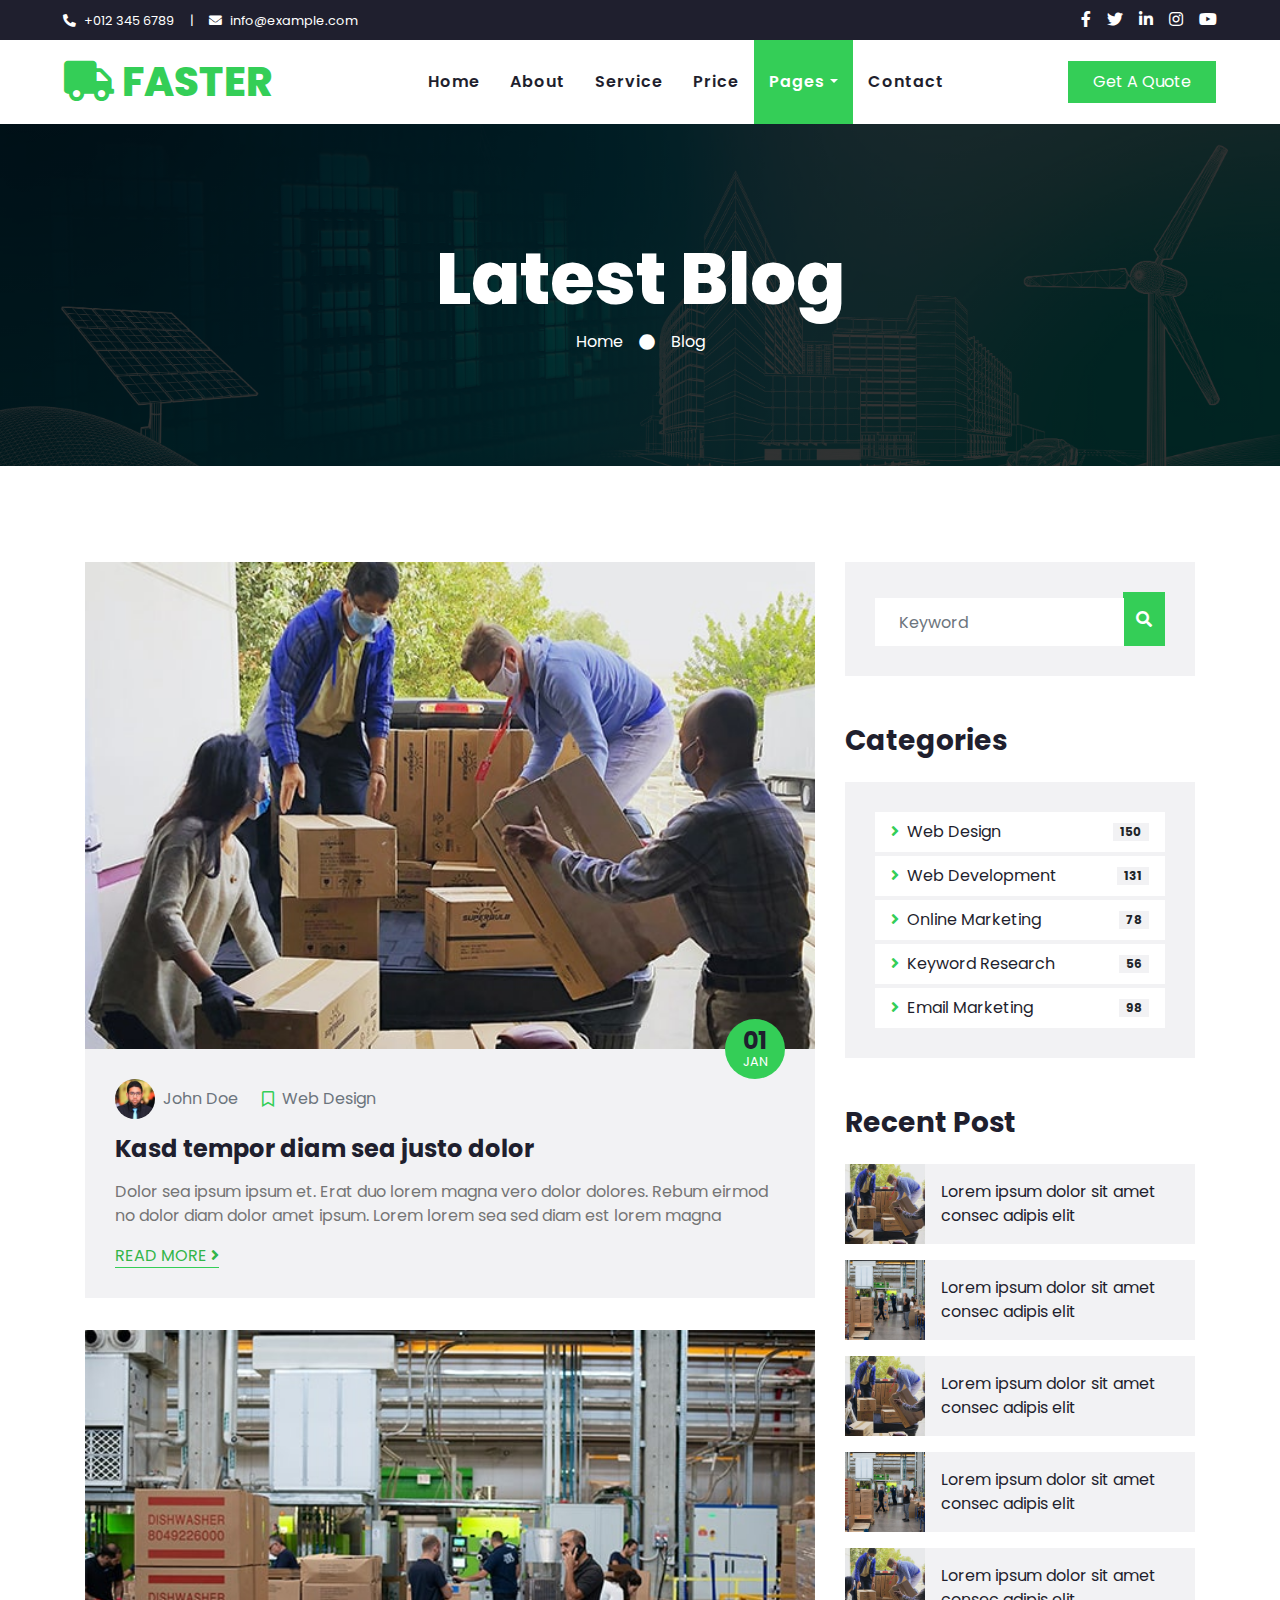
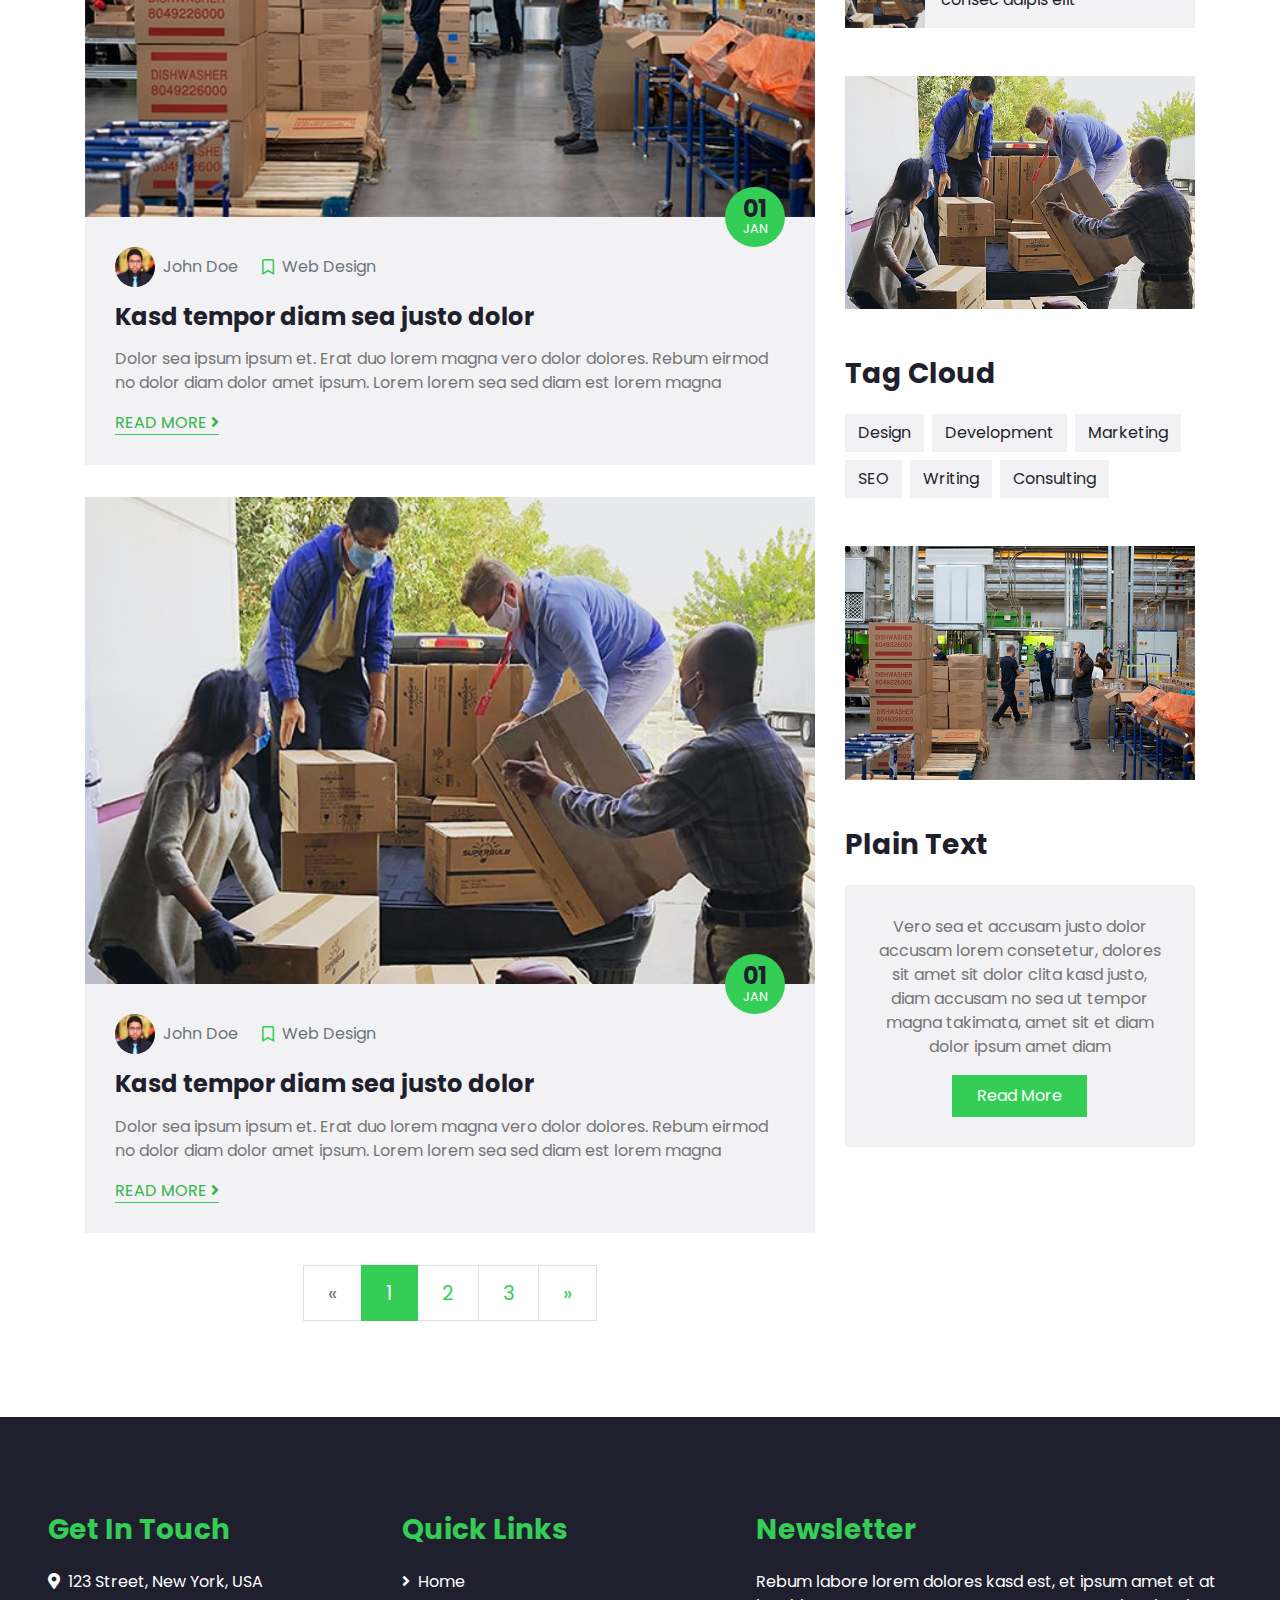
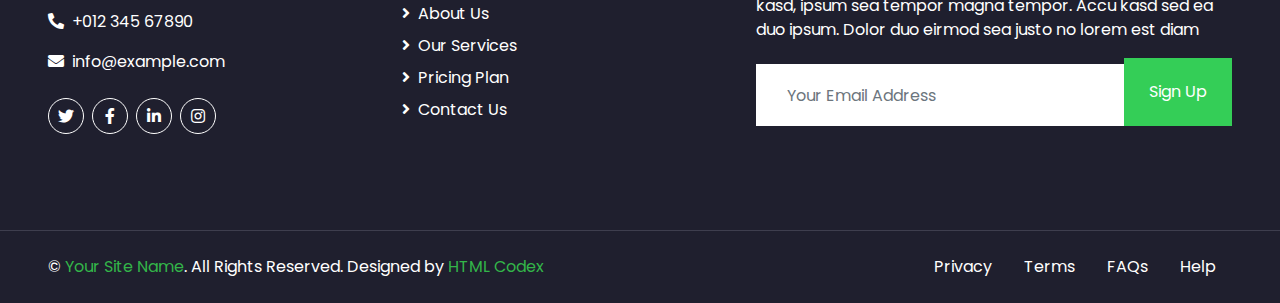
<file: blog.html>
<!DOCTYPE html>
<html lang="en">

<head>
    <meta charset="utf-8">
    <title>FASTER - Logistics Company Website Template</title>
    <meta content="width=device-width, initial-scale=1.0" name="viewport">
    <meta content="Free HTML Templates" name="keywords">
    <meta content="Free HTML Templates" name="description">

    <!-- Favicon -->
    <link href="img/favicon.ico" rel="icon">

    <!-- Google Web Fonts -->
    <link rel="preconnect" href="https://fonts.gstatic.com">
    <link href="https://fonts.googleapis.com/css2?family=Poppins:wght@100;200;300;400;500;600;700;800;900&display=swap" rel="stylesheet">

    <!-- Font Awesome -->
    <link href="https://cdnjs.cloudflare.com/ajax/libs/font-awesome/5.10.0/css/all.min.css" rel="stylesheet">

    <!-- Libraries Stylesheet -->
    <link href="lib/owlcarousel/assets/owl.carousel.min.css" rel="stylesheet">

    <!-- Customized Bootstrap Stylesheet -->
    <link href="css/style.css" rel="stylesheet">
</head>

<body>
    <!-- Topbar Start -->
    <div class="container-fluid bg-dark">
        <div class="row py-2 px-lg-5">
            <div class="col-lg-6 text-center text-lg-left mb-2 mb-lg-0">
                <div class="d-inline-flex align-items-center text-white">
                    <small><i class="fa fa-phone-alt mr-2"></i>+012 345 6789</small>
                    <small class="px-3">|</small>
                    <small><i class="fa fa-envelope mr-2"></i>info@example.com</small>
                </div>
            </div>
            <div class="col-lg-6 text-center text-lg-right">
                <div class="d-inline-flex align-items-center">
                    <a class="text-white px-2" href="">
                        <i class="fab fa-facebook-f"></i>
                    </a>
                    <a class="text-white px-2" href="">
                        <i class="fab fa-twitter"></i>
                    </a>
                    <a class="text-white px-2" href="">
                        <i class="fab fa-linkedin-in"></i>
                    </a>
                    <a class="text-white px-2" href="">
                        <i class="fab fa-instagram"></i>
                    </a>
                    <a class="text-white pl-2" href="">
                        <i class="fab fa-youtube"></i>
                    </a>
                </div>
            </div>
        </div>
    </div>
    <!-- Topbar End -->


    <!-- Navbar Start -->
    <div class="container-fluid p-0">
        <nav class="navbar navbar-expand-lg bg-light navbar-light py-3 py-lg-0 px-lg-5">
            <a href="index.html" class="navbar-brand ml-lg-3">
                <h1 class="m-0 display-5 text-uppercase text-primary"><i class="fa fa-truck mr-2"></i>Faster</h1>
            </a>
            <button type="button" class="navbar-toggler" data-toggle="collapse" data-target="#navbarCollapse">
                <span class="navbar-toggler-icon"></span>
            </button>
            <div class="collapse navbar-collapse justify-content-between px-lg-3" id="navbarCollapse">
                <div class="navbar-nav m-auto py-0">
                    <a href="index.html" class="nav-item nav-link">Home</a>
                    <a href="about.html" class="nav-item nav-link">About</a>
                    <a href="service.html" class="nav-item nav-link">Service</a>
                    <a href="price.html" class="nav-item nav-link">Price</a>
                    <div class="nav-item dropdown">
                        <a href="#" class="nav-link dropdown-toggle active" data-toggle="dropdown">Pages</a>
                        <div class="dropdown-menu rounded-0 m-0">
                            <a href="blog.html" class="dropdown-item active">Blog Grid</a>
                            <a href="single.html" class="dropdown-item">Blog Detail</a>
                        </div>
                    </div>
                    <a href="contact.html" class="nav-item nav-link">Contact</a>
                </div>
                <a href="" class="btn btn-primary py-2 px-4 d-none d-lg-block">Get A Quote</a>
            </div>
        </nav>
    </div>
    <!-- Navbar End -->


    <!-- Header Start -->
    <div class="jumbotron jumbotron-fluid mb-5">
        <div class="container text-center py-5">
            <h1 class="text-white display-3">Latest Blog</h1>
            <div class="d-inline-flex align-items-center text-white">
                <p class="m-0"><a class="text-white" href="">Home</a></p>
                <i class="fa fa-circle px-3"></i>
                <p class="m-0">Blog</p>
            </div>
        </div>
    </div>
    <!-- Header End -->


    <!-- Blog Start -->
    <div class="container py-5">
        <div class="row">
            <!-- Blog Grid Start -->
            <div class="col-lg-8">
                <div class="row">
                    <div class="col-md-12 mb-3">
                        <div class="position-relative">
                            <img class="img-fluid w-100" src="img/blog-1.jpg" alt="">
                            <div class="position-absolute bg-primary d-flex flex-column align-items-center justify-content-center rounded-circle"
                                style="width: 60px; height: 60px; bottom: -30px; right: 30px;">
                                <h4 class="font-weight-bold mb-n1">01</h4>
                                <small class="text-white text-uppercase">Jan</small>
                            </div>
                        </div>
                        <div class="bg-secondary mb-3" style="padding: 30px;">
                            <div class="d-flex mb-3">
                                <div class="d-flex align-items-center">
                                    <img class="rounded-circle" style="width: 40px; height: 40px;" src="img/user.jpg" alt="">
                                    <a class="text-muted ml-2" href="">John Doe</a>
                                </div>
                                <div class="d-flex align-items-center ml-4">
                                    <i class="far fa-bookmark text-primary"></i>
                                    <a class="text-muted ml-2" href="">Web Design</a>
                                </div>
                            </div>
                            <h4 class="font-weight-bold mb-3">Kasd tempor diam sea justo dolor</h4>
                            <p>Dolor sea ipsum ipsum et. Erat duo lorem magna vero dolor dolores. Rebum eirmod no dolor diam dolor amet ipsum. Lorem lorem sea sed diam est lorem magna</p>
                            <a class="border-bottom border-primary text-uppercase text-decoration-none" href="">Read More <i class="fa fa-angle-right"></i></a>
                        </div>
                    </div>
                    <div class="col-md-12 mb-3">
                        <div class="position-relative">
                            <img class="img-fluid w-100" src="img/blog-2.jpg" alt="">
                            <div class="position-absolute bg-primary d-flex flex-column align-items-center justify-content-center rounded-circle"
                                style="width: 60px; height: 60px; bottom: -30px; right: 30px;">
                                <h4 class="font-weight-bold mb-n1">01</h4>
                                <small class="text-white text-uppercase">Jan</small>
                            </div>
                        </div>
                        <div class="bg-secondary mb-3" style="padding: 30px;">
                            <div class="d-flex mb-3">
                                <div class="d-flex align-items-center">
                                    <img class="rounded-circle" style="width: 40px; height: 40px;" src="img/user.jpg" alt="">
                                    <a class="text-muted ml-2" href="">John Doe</a>
                                </div>
                                <div class="d-flex align-items-center ml-4">
                                    <i class="far fa-bookmark text-primary"></i>
                                    <a class="text-muted ml-2" href="">Web Design</a>
                                </div>
                            </div>
                            <h4 class="font-weight-bold mb-3">Kasd tempor diam sea justo dolor</h4>
                            <p>Dolor sea ipsum ipsum et. Erat duo lorem magna vero dolor dolores. Rebum eirmod no dolor diam dolor amet ipsum. Lorem lorem sea sed diam est lorem magna</p>
                            <a class="border-bottom border-primary text-uppercase text-decoration-none" href="">Read More <i class="fa fa-angle-right"></i></a>
                        </div>
                    </div>
                    <div class="col-md-12 mb-3">
                        <div class="position-relative">
                            <img class="img-fluid w-100" src="img/blog-1.jpg" alt="">
                            <div class="position-absolute bg-primary d-flex flex-column align-items-center justify-content-center rounded-circle"
                                style="width: 60px; height: 60px; bottom: -30px; right: 30px;">
                                <h4 class="font-weight-bold mb-n1">01</h4>
                                <small class="text-white text-uppercase">Jan</small>
                            </div>
                        </div>
                        <div class="bg-secondary mb-3" style="padding: 30px;">
                            <div class="d-flex mb-3">
                                <div class="d-flex align-items-center">
                                    <img class="rounded-circle" style="width: 40px; height: 40px;" src="img/user.jpg" alt="">
                                    <a class="text-muted ml-2" href="">John Doe</a>
                                </div>
                                <div class="d-flex align-items-center ml-4">
                                    <i class="far fa-bookmark text-primary"></i>
                                    <a class="text-muted ml-2" href="">Web Design</a>
                                </div>
                            </div>
                            <h4 class="font-weight-bold mb-3">Kasd tempor diam sea justo dolor</h4>
                            <p>Dolor sea ipsum ipsum et. Erat duo lorem magna vero dolor dolores. Rebum eirmod no dolor diam dolor amet ipsum. Lorem lorem sea sed diam est lorem magna</p>
                            <a class="border-bottom border-primary text-uppercase text-decoration-none" href="">Read More <i class="fa fa-angle-right"></i></a>
                        </div>
                    </div>
                </div>
                <div class="row">
                    <div class="col-12">
                        <nav aria-label="Page navigation">
                          <ul class="pagination pagination-lg justify-content-center mb-0">
                            <li class="page-item disabled">
                              <a class="page-link" href="#" aria-label="Previous">
                                <span aria-hidden="true">&laquo;</span>
                                <span class="sr-only">Previous</span>
                              </a>
                            </li>
                            <li class="page-item active"><a class="page-link" href="#">1</a></li>
                            <li class="page-item"><a class="page-link" href="#">2</a></li>
                            <li class="page-item"><a class="page-link" href="#">3</a></li>
                            <li class="page-item">
                              <a class="page-link" href="#" aria-label="Next">
                                <span aria-hidden="true">&raquo;</span>
                                <span class="sr-only">Next</span>
                              </a>
                            </li>
                          </ul>
                        </nav>
                    </div>
                </div>
            </div>
            <!-- Blog Grid End -->

            <!-- Sidebar Start -->
            <div class="col-lg-4 mt-5 mt-lg-0">
                <!-- Search Form Start -->
                <div class="mb-5">
                    <div class="bg-secondary" style="padding: 30px;">
                        <div class="input-group">
                            <input type="text" class="form-control border-0 p-4" placeholder="Keyword">
                            <div class="input-group-append">
                                <span class="input-group-text bg-primary border-primary text-white"><i
                                        class="fa fa-search"></i></span>
                            </div>
                        </div>
                    </div>
                </div>
                <!-- Search Form End -->

                <!-- Category Start -->
                <div class="mb-5">
                    <h3 class="mb-4">Categories</h3>
                    <div class="bg-secondary" style="padding: 30px;">
                        <ul class="list-inline m-0">
                            <li class="mb-1 py-2 px-3 bg-light d-flex justify-content-between align-items-center">
                                <a class="text-dark" href="#"><i class="fa fa-angle-right text-primary mr-2"></i>Web Design</a>
                                <span class="badge badge-secondary badge-pill">150</span>
                            </li>
                            <li class="mb-1 py-2 px-3 bg-light d-flex justify-content-between align-items-center">
                                <a class="text-dark" href="#"><i class="fa fa-angle-right text-primary mr-2"></i>Web Development</a>
                                <span class="badge badge-secondary badge-pill">131</span>
                            </li>
                            <li class="mb-1 py-2 px-3 bg-light d-flex justify-content-between align-items-center">
                                <a class="text-dark" href="#"><i class="fa fa-angle-right text-primary mr-2"></i>Online Marketing</a>
                                <span class="badge badge-secondary badge-pill">78</span>
                            </li>
                            <li class="mb-1 py-2 px-3 bg-light d-flex justify-content-between align-items-center">
                                <a class="text-dark" href="#"><i class="fa fa-angle-right text-primary mr-2"></i>Keyword Research</a>
                                <span class="badge badge-secondary badge-pill">56</span>
                            </li>
                            <li class="py-2 px-3 bg-light d-flex justify-content-between align-items-center">
                                <a class="text-dark" href="#"><i class="fa fa-angle-right text-primary mr-2"></i>Email Marketing</a>
                                <span class="badge badge-secondary badge-pill">98</span>
                            </li>
                        </ul>
                    </div>
                </div>
                <!-- Category End -->

                <!-- Recent Post Start -->
                <div class="mb-5">
                    <h3 class="mb-4">Recent Post</h3>
                    <div class="d-flex mb-3">
                        <img class="img-fluid" src="img/blog-1.jpg" style="width: 80px; height: 80px; object-fit: cover;" alt="">
                        <a href="" class="d-flex align-items-center bg-secondary text-dark text-decoration-none px-3" style="height: 80px;">
                            Lorem ipsum dolor sit amet consec adipis elit
                        </a>
                    </div>
                    <div class="d-flex mb-3">
                        <img class="img-fluid" src="img/blog-2.jpg" style="width: 80px; height: 80px; object-fit: cover;" alt="">
                        <a href="" class="d-flex align-items-center bg-secondary text-dark text-decoration-none px-3" style="height: 80px;">
                            Lorem ipsum dolor sit amet consec adipis elit
                        </a>
                    </div>
                    <div class="d-flex mb-3">
                        <img class="img-fluid" src="img/blog-1.jpg" style="width: 80px; height: 80px; object-fit: cover;" alt="">
                        <a href="" class="d-flex align-items-center bg-secondary text-dark text-decoration-none px-3" style="height: 80px;">
                            Lorem ipsum dolor sit amet consec adipis elit
                        </a>
                    </div>
                    <div class="d-flex mb-3">
                        <img class="img-fluid" src="img/blog-2.jpg" style="width: 80px; height: 80px; object-fit: cover;" alt="">
                        <a href="" class="d-flex align-items-center bg-secondary text-dark text-decoration-none px-3" style="height: 80px;">
                            Lorem ipsum dolor sit amet consec adipis elit
                        </a>
                    </div>
                    <div class="d-flex mb-3">
                        <img class="img-fluid" src="img/blog-1.jpg" style="width: 80px; height: 80px; object-fit: cover;" alt="">
                        <a href="" class="d-flex align-items-center bg-secondary text-dark text-decoration-none px-3" style="height: 80px;">
                            Lorem ipsum dolor sit amet consec adipis elit
                        </a>
                    </div>
                </div>
                <!-- Recent Post End -->

                <!-- Image Start -->
                <div class="mb-5">
                    <img src="img/blog-1.jpg" alt="" class="img-fluid">
                </div>
                <!-- Image End -->

                <!-- Tags Start -->
                <div class="mb-5">
                    <h3 class="mb-4">Tag Cloud</h3>
                    <div class="d-flex flex-wrap m-n1">
                        <a href="" class="btn btn-secondary m-1">Design</a>
                        <a href="" class="btn btn-secondary m-1">Development</a>
                        <a href="" class="btn btn-secondary m-1">Marketing</a>
                        <a href="" class="btn btn-secondary m-1">SEO</a>
                        <a href="" class="btn btn-secondary m-1">Writing</a>
                        <a href="" class="btn btn-secondary m-1">Consulting</a>
                    </div>
                </div>
                <!-- Tags End -->

                <!-- Image Start -->
                <div class="mb-5">
                    <img src="img/blog-2.jpg" alt="" class="img-fluid">
                </div>
                <!-- Image End -->

                <!-- Plain Text Start -->
                <div>
                    <h3 class="mb-4">Plain Text</h3>
                    <div class="bg-secondary text-center" style="padding: 30px;">
                        <p>Vero sea et accusam justo dolor accusam lorem consetetur, dolores sit amet sit dolor clita kasd justo, diam accusam no sea ut tempor magna takimata, amet sit et diam dolor ipsum amet diam</p>
                        <a href="" class="btn btn-primary py-2 px-4">Read More</a>
                    </div>
                </div>
                <!-- Plain Text End -->
            </div>
            <!-- Sidebar End -->
        </div>
    </div>
    <!-- Blog End -->


    <!-- Footer Start -->
    <div class="container-fluid bg-dark text-white mt-5 py-5 px-sm-3 px-md-5">
        <div class="row pt-5">
            <div class="col-lg-7 col-md-6">
                <div class="row">
                    <div class="col-md-6 mb-5">
                        <h3 class="text-primary mb-4">Get In Touch</h3>
                        <p><i class="fa fa-map-marker-alt mr-2"></i>123 Street, New York, USA</p>
                        <p><i class="fa fa-phone-alt mr-2"></i>+012 345 67890</p>
                        <p><i class="fa fa-envelope mr-2"></i>info@example.com</p>
                        <div class="d-flex justify-content-start mt-4">
                            <a class="btn btn-outline-light btn-social mr-2" href="#"><i class="fab fa-twitter"></i></a>
                            <a class="btn btn-outline-light btn-social mr-2" href="#"><i class="fab fa-facebook-f"></i></a>
                            <a class="btn btn-outline-light btn-social mr-2" href="#"><i class="fab fa-linkedin-in"></i></a>
                            <a class="btn btn-outline-light btn-social" href="#"><i class="fab fa-instagram"></i></a>
                        </div>
                    </div>
                    <div class="col-md-6 mb-5">
                        <h3 class="text-primary mb-4">Quick Links</h3>
                        <div class="d-flex flex-column justify-content-start">
                            <a class="text-white mb-2" href="#"><i class="fa fa-angle-right mr-2"></i>Home</a>
                            <a class="text-white mb-2" href="#"><i class="fa fa-angle-right mr-2"></i>About Us</a>
                            <a class="text-white mb-2" href="#"><i class="fa fa-angle-right mr-2"></i>Our Services</a>
                            <a class="text-white mb-2" href="#"><i class="fa fa-angle-right mr-2"></i>Pricing Plan</a>
                            <a class="text-white" href="#"><i class="fa fa-angle-right mr-2"></i>Contact Us</a>
                        </div>
                    </div>
                </div>
            </div>
            <div class="col-lg-5 col-md-6 mb-5">
                <h3 class="text-primary mb-4">Newsletter</h3>
                <p>Rebum labore lorem dolores kasd est, et ipsum amet et at kasd, ipsum sea tempor magna tempor. Accu kasd sed ea duo ipsum. Dolor duo eirmod sea justo no lorem est diam</p>
                <div class="w-100">
                    <div class="input-group">
                        <input type="text" class="form-control border-light" style="padding: 30px;" placeholder="Your Email Address">
                        <div class="input-group-append">
                            <button class="btn btn-primary px-4">Sign Up</button>
                        </div>
                    </div>
                </div>
            </div>
        </div>
    </div>
    <div class="container-fluid bg-dark text-white border-top py-4 px-sm-3 px-md-5" style="border-color: #3E3E4E !important;">
        <div class="row">
            <div class="col-lg-6 text-center text-md-left mb-3 mb-md-0">
                <p class="m-0 text-white">&copy; <a href="#">Your Site Name</a>. All Rights Reserved. 
				
				<!--/*** This template is free as long as you keep the footer author’s credit link/attribution link/backlink. If you'd like to use the template without the footer author’s credit link/attribution link/backlink, you can purchase the Credit Removal License from "https://htmlcodex.com/credit-removal". Thank you for your support. ***/-->
				Designed by <a href="https://htmlcodex.com">HTML Codex</a>
                </p>
            </div>
            <div class="col-lg-6 text-center text-md-right">
                <ul class="nav d-inline-flex">
                    <li class="nav-item">
                        <a class="nav-link text-white py-0" href="#">Privacy</a>
                    </li>
                    <li class="nav-item">
                        <a class="nav-link text-white py-0" href="#">Terms</a>
                    </li>
                    <li class="nav-item">
                        <a class="nav-link text-white py-0" href="#">FAQs</a>
                    </li>
                    <li class="nav-item">
                        <a class="nav-link text-white py-0" href="#">Help</a>
                    </li>
                </ul>
            </div>
        </div>
    </div>
    <!-- Footer End -->


    <!-- Back to Top -->
    <a href="#" class="btn btn-lg btn-primary back-to-top"><i class="fa fa-angle-double-up"></i></a>


    <!-- JavaScript Libraries -->
    <script src="https://code.jquery.com/jquery-3.4.1.min.js"></script>
    <script src="https://stackpath.bootstrapcdn.com/bootstrap/4.4.1/js/bootstrap.bundle.min.js"></script>
    <script src="lib/easing/easing.min.js"></script>
    <script src="lib/waypoints/waypoints.min.js"></script>
    <script src="lib/counterup/counterup.min.js"></script>
    <script src="lib/owlcarousel/owl.carousel.min.js"></script>

    <!-- Contact Javascript File -->
    <script src="mail/jqBootstrapValidation.min.js"></script>
    <script src="mail/contact.js"></script>

    <!-- Template Javascript -->
    <script src="js/main.js"></script>
</body>

</html>
</file>
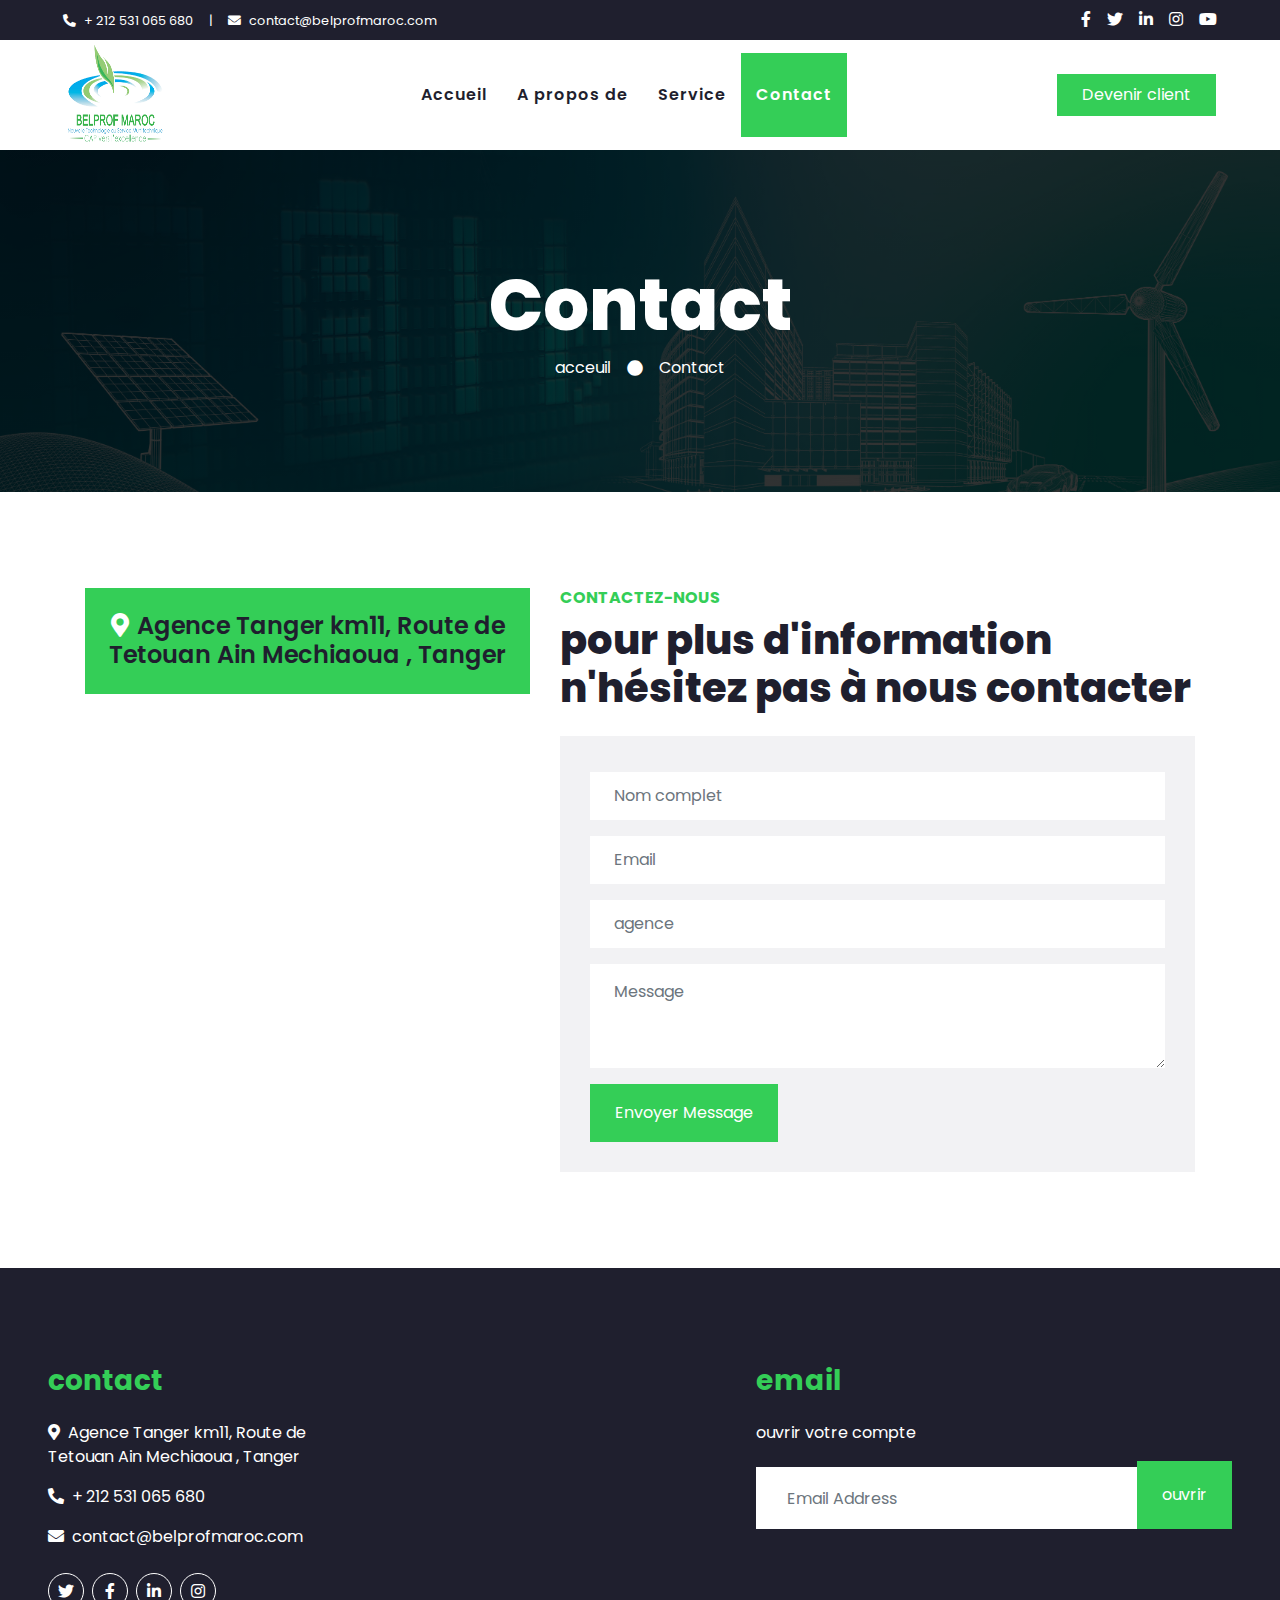
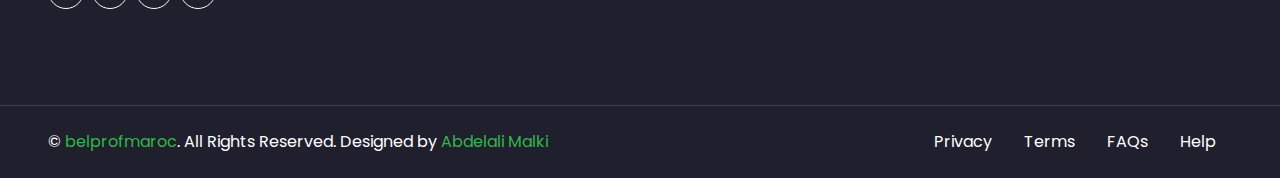
<file: contact.html>
<!DOCTYPE html>
<html lang="en">

<head>
    <meta charset="utf-8">
    <title>belprofmaroc</title>
    <meta content="width=device-width, initial-scale=1.0" name="viewport">
    <meta content="Free HTML Templates" name="keywords">
    <meta content="Free HTML Templates" name="description">

    <!-- Favicon -->
    <link href="img/favicon.ico" rel="icon">

    <!-- Google Web Fonts -->
    <link rel="preconnect" href="https://fonts.gstatic.com">
    <link href="https://fonts.googleapis.com/css2?family=Poppins:wght@100;200;300;400;500;600;700;800;900&display=swap" rel="stylesheet">

    <!-- Font Awesome -->
    <link href="https://cdnjs.cloudflare.com/ajax/libs/font-awesome/5.10.0/css/all.min.css" rel="stylesheet">

    <!-- Libraries Stylesheet -->
    <link href="lib/owlcarousel/assets/owl.carousel.min.css" rel="stylesheet">

    <!-- Customized Bootstrap Stylesheet -->
    <link href="css/style.css" rel="stylesheet">
</head>

<body>
    <!-- Topbar Start -->
    <div class="container-fluid bg-dark">
        <div class="row py-2 px-lg-5">
            <div class="col-lg-6 text-center text-lg-left mb-2 mb-lg-0">
                <div class="d-inline-flex align-items-center text-white">
                    <small><i class="fa fa-phone-alt mr-2"></i>+ 212 531 065 680
                    </small>
                    <small class="px-3">|</small>
                    <small><i class="fa fa-envelope mr-2"></i>contact@belprofmaroc.com
                    </small>
                </div>
            </div>
            <div class="col-lg-6 text-center text-lg-right">
                <div class="d-inline-flex align-items-center">
                    <a class="text-white px-2" href="">
                        <i class="fab fa-facebook-f"></i>
                    </a>
                    <a class="text-white px-2" href="">
                        <i class="fab fa-twitter"></i>
                    </a>
                    <a class="text-white px-2" href="">
                        <i class="fab fa-linkedin-in"></i>
                    </a>
                    <a class="text-white px-2" href="">
                        <i class="fab fa-instagram"></i>
                    </a>
                    <a class="text-white pl-2" href="">
                        <i class="fab fa-youtube"></i>
                    </a>
                </div>
            </div>
        </div>
    </div>
    <!-- Topbar End -->


    <!-- Navbar Start -->
    <div class="container-fluid p-0">
        <nav class="navbar navbar-expand-lg bg-light navbar-light py-3 py-lg-0 px-lg-5">
            <a href="index.html" class="navbar-brand ml-lg-3">
                <img class="img" src="img/logo.png" alt="" width="100" 
                height="100">
                <!--<h1 class="m-0 display-5 text-uppercase text-primary"><i class="fa fa-truck mr-2"></i>Fasterrr</h1>-->
            </a>
            <button type="button" class="navbar-toggler" data-toggle="collapse" data-target="#navbarCollapse">
                <span class="navbar-toggler-icon"></span>
            </button>
            <div class="collapse navbar-collapse justify-content-between px-lg-3" id="navbarCollapse">
                <div class="navbar-nav m-auto py-0">
                    <a href="index.html" class="nav-item nav-link ">Accueil</a>
                    <a href="about.html" class="nav-item nav-link">A propos de</a>
                    <a href="service.html" class="nav-item nav-link">Service</a>
                    <a href="contact.html" class="nav-item nav-link active">Contact</a>
                </div>
                <a href="" class="btn btn-primary py-2 px-4 d-none d-lg-block">Devenir client</a>
            </div>
        </nav>
    </div>
    <!-- Navbar End -->


    <!-- Header Start -->
    <div class="jumbotron jumbotron-fluid mb-5">
        <div class="container text-center py-5">
            <h1 class="text-white display-3">Contact</h1>
            <div class="d-inline-flex align-items-center text-white">
                <p class="m-0"><a class="text-white" href="">acceuil</a></p>
                <i class="fa fa-circle px-3"></i>
                <p class="m-0">Contact</p>
            </div>
        </div>
    </div>
    <!-- Header End -->


    <!-- Contact Start -->
    <div class="container-fluid py-5">
        <div class="container">
            <div class="row">
                <div class="col-lg-5 pb-4 pb-lg-0">
                    <div class="bg-primary text-dark text-center p-4">
                        <h4 class="m-0"><i class="fa fa-map-marker-alt text-white mr-2"></i>Agence Tanger km11, Route de Tetouan Ain Mechiaoua , Tanger</h4>
                    </div>
                    <iframe style="width: 100%; height: 470px;"
                        src="https://www.google.com/maps/embed?pb=!1m18!1m12!1m3!1d3001156.4288297426!2d-78.01371936852176!3d42.72876761954724!2m3!1f0!2f0!3f0!3m2!1i1024!2i768!4f13.1!3m3!1m2!1s0x4ccc4bf0f123a5a9%3A0xddcfc6c1de189567!2sNew%20York%2C%20USA!5e0!3m2!1sen!2sbd!4v1603794290143!5m2!1sen!2sbd"
                        frameborder="0" style="border:0;" allowfullscreen="" aria-hidden="false" tabindex="0"></iframe>
                </div>
                <div class="col-lg-7">
                    <h6 class="text-primary text-uppercase font-weight-bold">CONTACTEZ-NOUS</h6>
                    <h1 class="mb-4">pour plus d'information n'hésitez pas à nous contacter</h1>
                    <div class="contact-form bg-secondary" style="padding: 30px;">
                        <div id="success"></div>
                        <form name="sentMessage" id="contactForm" novalidate="novalidate">
                            <div class="control-group">
                                <input type="text" class="form-control border-0 p-4" id="name" placeholder="Nom complet"
                                    required="required" data-validation-required-message="Please enter your name" />
                                <p class="help-block text-danger"></p>
                            </div>
                            <div class="control-group">
                                <input type="email" class="form-control border-0 p-4" id="email" placeholder="Email"
                                    required="required" data-validation-required-message="Please enter your email" />
                                <p class="help-block text-danger"></p>
                            </div>
                            <div class="control-group">
                                <input type="text" class="form-control border-0 p-4" id="subject" placeholder="agence"
                                    required="required" data-validation-required-message="Please enter a subject" />
                                <p class="help-block text-danger"></p>
                            </div>
                            <div class="control-group">
                                <textarea class="form-control border-0 py-3 px-4" rows="3" id="message" placeholder="Message"
                                    required="required"
                                    data-validation-required-message="Please enter your message"></textarea>
                                <p class="help-block text-danger"></p>
                            </div>
                            <div>
                                <button class="btn btn-primary py-3 px-4" type="submit" id="sendMessageButton">Envoyer
                                    Message</button>
                            </div>
                        </form>
                    </div>
                </div>
            </div>
        </div>
    </div>
    <!-- Contact End -->



    <!-- Footer Start -->
    <div class="container-fluid bg-dark text-white mt-5 py-5 px-sm-3 px-md-5">
        <div class="row pt-5">
            <div class="col-lg-7 col-md-6">
                <div class="row">
                    <div class="col-md-6 mb-5">
                        <h3 class="text-primary mb-4">contact</h3>
                        <p><i class="fa fa-map-marker-alt mr-2"></i>Agence Tanger
                            km11, Route de Tetouan Ain Mechiaoua ,
                            Tanger
                            </p>
                        <p><i class="fa fa-phone-alt mr-2"></i>+ 212 531 065 680
                        </p>
                        <p><i class="fa fa-envelope mr-2"></i>contact@belprofmaroc.com
                        </p>
                        <div class="d-flex justify-content-start mt-4">
                            <a class="btn btn-outline-light btn-social mr-2" href="#"><i class="fab fa-twitter"></i></a>
                            <a class="btn btn-outline-light btn-social mr-2" href="#"><i class="fab fa-facebook-f"></i></a>
                            <a class="btn btn-outline-light btn-social mr-2" href="#"><i class="fab fa-linkedin-in"></i></a>
                            <a class="btn btn-outline-light btn-social" href="#"><i class="fab fa-instagram"></i></a>
                        </div>
                    </div>
                    
                    
                </div>
            </div>
            <div class="col-lg-5 col-md-6 mb-5">
                <h3 class="text-primary mb-4">email</h3>
                <p>ouvrir votre compte</p>
                <div class="w-100">
                    <div class="input-group">
                        <input type="text" class="form-control border-light" style="padding: 30px;" placeholder="Email Address">
                        <div class="input-group-append">
                            <button class="btn btn-primary px-4">ouvrir</button>
                        </div>
                    </div>
                </div>
            </div>
        </div>
    </div>
    <div class="container-fluid bg-dark text-white border-top py-4 px-sm-3 px-md-5" style="border-color: #3E3E4E !important;">
        <div class="row">
            <div class="col-lg-6 text-center text-md-left mb-3 mb-md-0">
                <p class="m-0 text-white">&copy; <a href="#">belprofmaroc</a>. All Rights Reserved. 
				
				<!--/*** This template is free as long as you keep the footer author’s credit link/attribution link/backlink. If you'd like to use the template without the footer author’s credit link/attribution link/backlink, you can purchase the Credit Removal License from "https://htmlcodex.com/credit-removal". Thank you for your support. ***/-->
				Designed by <a href="https://htmlcodex.com">Abdelali Malki</a>
                </p>
            </div>
            <div class="col-lg-6 text-center text-md-right">
                <ul class="nav d-inline-flex">
                    <li class="nav-item">
                        <a class="nav-link text-white py-0" href="#">Privacy</a>
                    </li>
                    <li class="nav-item">
                        <a class="nav-link text-white py-0" href="#">Terms</a>
                    </li>
                    <li class="nav-item">
                        <a class="nav-link text-white py-0" href="#">FAQs</a>
                    </li>
                    <li class="nav-item">
                        <a class="nav-link text-white py-0" href="#">Help</a>
                    </li>
                </ul>
            </div>
        </div>
    </div>
    <!-- Footer End -->


    <!-- Back to Top -->
    <a href="#" class="btn btn-lg btn-primary back-to-top"><i class="fa fa-angle-double-up"></i></a>


    <!-- JavaScript Libraries -->
    <script src="https://code.jquery.com/jquery-3.4.1.min.js"></script>
    <script src="https://stackpath.bootstrapcdn.com/bootstrap/4.4.1/js/bootstrap.bundle.min.js"></script>
    <script src="lib/easing/easing.min.js"></script>
    <script src="lib/waypoints/waypoints.min.js"></script>
    <script src="lib/counterup/counterup.min.js"></script>
    <script src="lib/owlcarousel/owl.carousel.min.js"></script>

    <!-- Contact Javascript File -->
    <script src="mail/jqBootstrapValidation.min.js"></script>
    <script src="mail/contact.js"></script>

    <!-- Template Javascript -->
    <script src="js/main.js"></script>
</body>

</html>
</file>
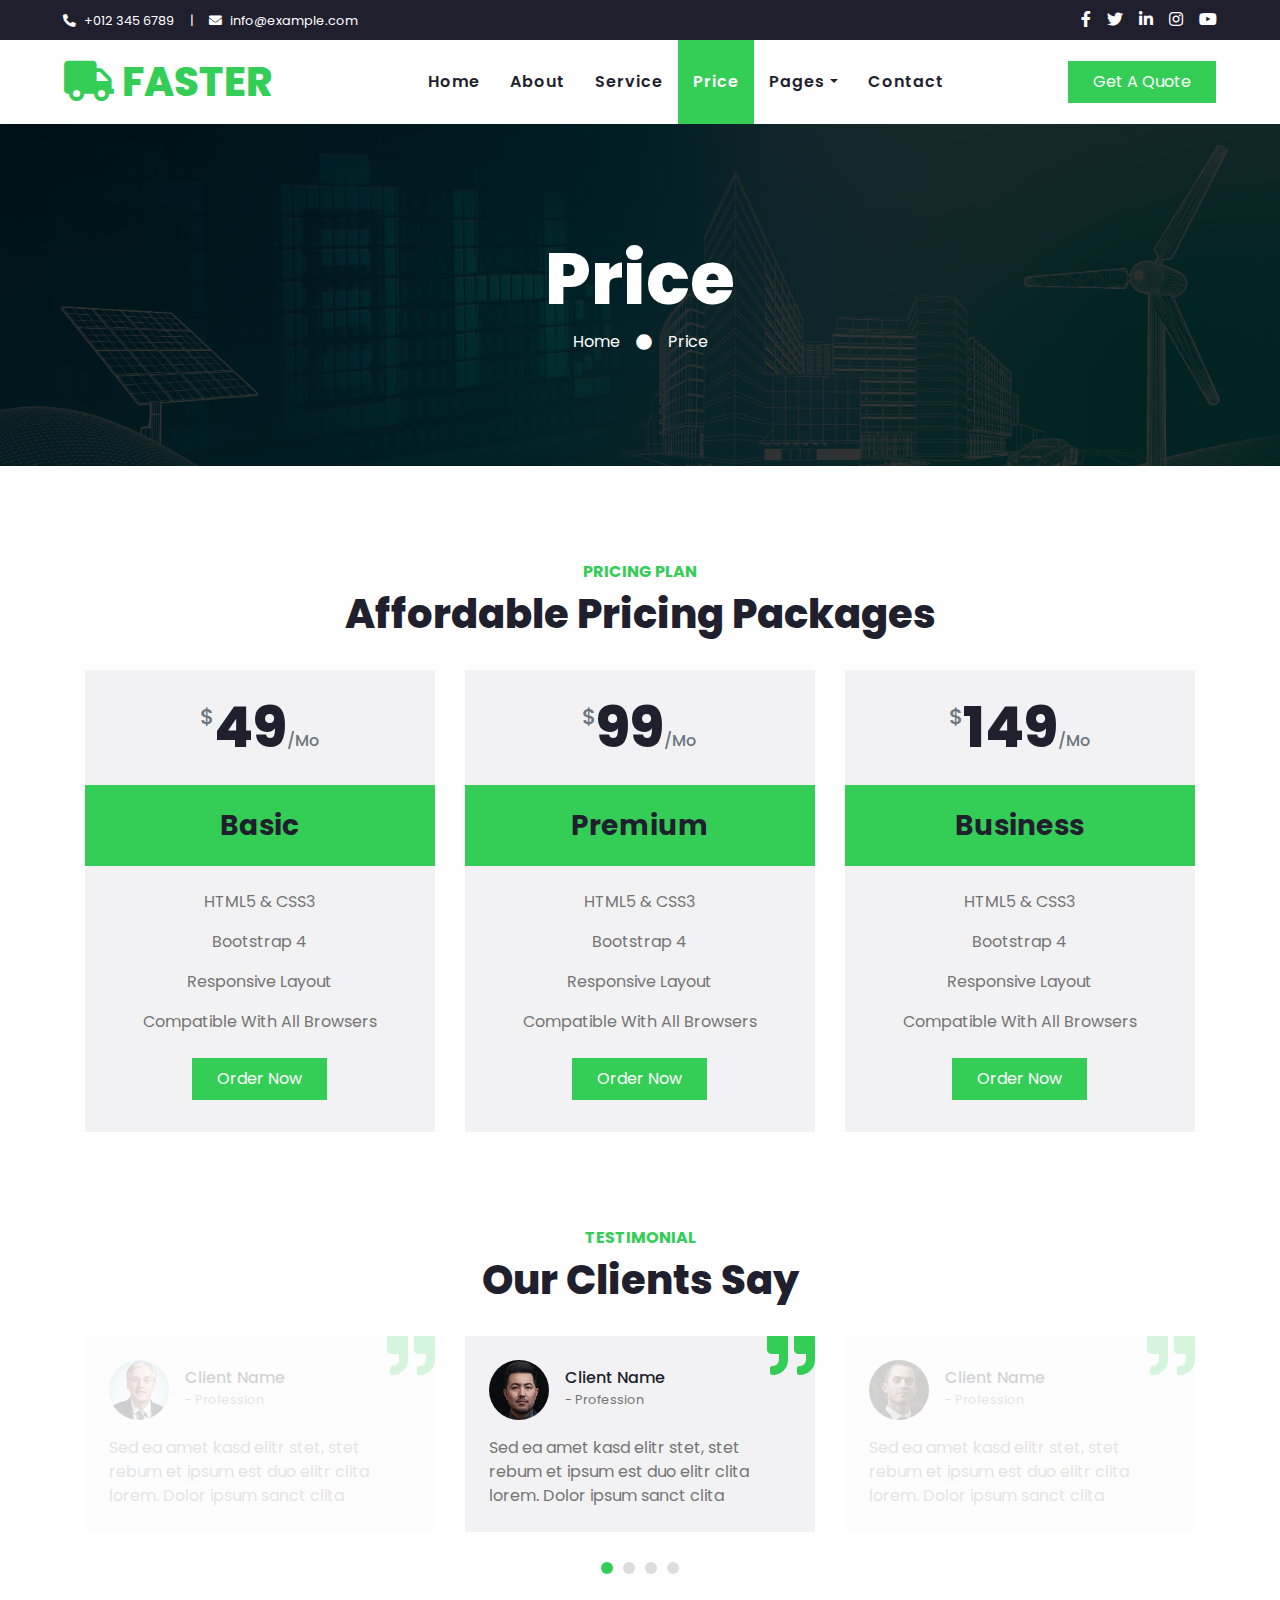
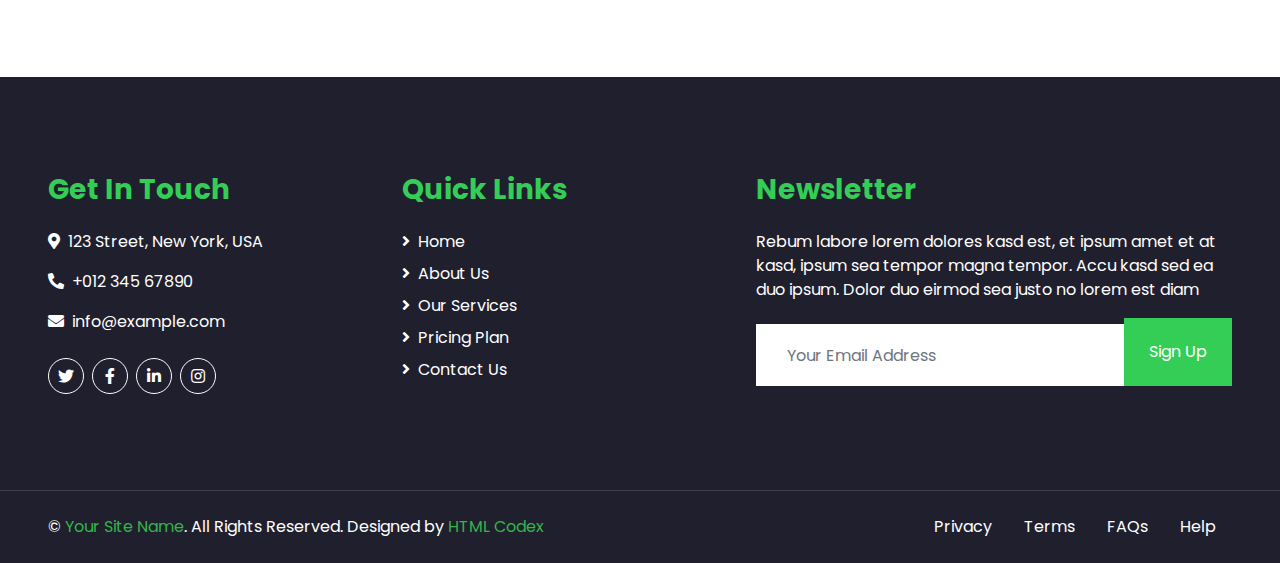
<file: price.html>
<!DOCTYPE html>
<html lang="en">

<head>
    <meta charset="utf-8">
    <title>FASTER - Logistics Company Website Template</title>
    <meta content="width=device-width, initial-scale=1.0" name="viewport">
    <meta content="Free HTML Templates" name="keywords">
    <meta content="Free HTML Templates" name="description">

    <!-- Favicon -->
    <link href="img/favicon.ico" rel="icon">

    <!-- Google Web Fonts -->
    <link rel="preconnect" href="https://fonts.gstatic.com">
    <link href="https://fonts.googleapis.com/css2?family=Poppins:wght@100;200;300;400;500;600;700;800;900&display=swap" rel="stylesheet">

    <!-- Font Awesome -->
    <link href="https://cdnjs.cloudflare.com/ajax/libs/font-awesome/5.10.0/css/all.min.css" rel="stylesheet">

    <!-- Libraries Stylesheet -->
    <link href="lib/owlcarousel/assets/owl.carousel.min.css" rel="stylesheet">

    <!-- Customized Bootstrap Stylesheet -->
    <link href="css/style.css" rel="stylesheet">
</head>

<body>
    <!-- Topbar Start -->
    <div class="container-fluid bg-dark">
        <div class="row py-2 px-lg-5">
            <div class="col-lg-6 text-center text-lg-left mb-2 mb-lg-0">
                <div class="d-inline-flex align-items-center text-white">
                    <small><i class="fa fa-phone-alt mr-2"></i>+012 345 6789</small>
                    <small class="px-3">|</small>
                    <small><i class="fa fa-envelope mr-2"></i>info@example.com</small>
                </div>
            </div>
            <div class="col-lg-6 text-center text-lg-right">
                <div class="d-inline-flex align-items-center">
                    <a class="text-white px-2" href="">
                        <i class="fab fa-facebook-f"></i>
                    </a>
                    <a class="text-white px-2" href="">
                        <i class="fab fa-twitter"></i>
                    </a>
                    <a class="text-white px-2" href="">
                        <i class="fab fa-linkedin-in"></i>
                    </a>
                    <a class="text-white px-2" href="">
                        <i class="fab fa-instagram"></i>
                    </a>
                    <a class="text-white pl-2" href="">
                        <i class="fab fa-youtube"></i>
                    </a>
                </div>
            </div>
        </div>
    </div>
    <!-- Topbar End -->


    <!-- Navbar Start -->
    <div class="container-fluid p-0">
        <nav class="navbar navbar-expand-lg bg-light navbar-light py-3 py-lg-0 px-lg-5">
            <a href="index.html" class="navbar-brand ml-lg-3">
                <h1 class="m-0 display-5 text-uppercase text-primary"><i class="fa fa-truck mr-2"></i>Faster</h1>
            </a>
            <button type="button" class="navbar-toggler" data-toggle="collapse" data-target="#navbarCollapse">
                <span class="navbar-toggler-icon"></span>
            </button>
            <div class="collapse navbar-collapse justify-content-between px-lg-3" id="navbarCollapse">
                <div class="navbar-nav m-auto py-0">
                    <a href="index.html" class="nav-item nav-link">Home</a>
                    <a href="about.html" class="nav-item nav-link">About</a>
                    <a href="service.html" class="nav-item nav-link">Service</a>
                    <a href="price.html" class="nav-item nav-link active">Price</a>
                    <div class="nav-item dropdown">
                        <a href="#" class="nav-link dropdown-toggle" data-toggle="dropdown">Pages</a>
                        <div class="dropdown-menu rounded-0 m-0">
                            <a href="blog.html" class="dropdown-item">Blog Grid</a>
                            <a href="single.html" class="dropdown-item">Blog Detail</a>
                        </div>
                    </div>
                    <a href="contact.html" class="nav-item nav-link">Contact</a>
                </div>
                <a href="" class="btn btn-primary py-2 px-4 d-none d-lg-block">Get A Quote</a>
            </div>
        </nav>
    </div>
    <!-- Navbar End -->


    <!-- Header Start -->
    <div class="jumbotron jumbotron-fluid mb-5">
        <div class="container text-center py-5">
            <h1 class="text-white display-3">Price</h1>
            <div class="d-inline-flex align-items-center text-white">
                <p class="m-0"><a class="text-white" href="">Home</a></p>
                <i class="fa fa-circle px-3"></i>
                <p class="m-0">Price</p>
            </div>
        </div>
    </div>
    <!-- Header End -->


    <!-- Pricing Plan Start -->
    <div class="container-fluid pt-5">
        <div class="container">
            <div class="text-center pb-2">
                <h6 class="text-primary text-uppercase font-weight-bold">Pricing Plan</h6>
                <h1 class="mb-4">Affordable Pricing Packages</h1>
            </div>
            <div class="row">
                <div class="col-md-4 mb-5">
                    <div class="bg-secondary">
                        <div class="text-center p-4">
                            <h1 class="display-4 mb-0">
                                <small class="align-top text-muted font-weight-medium" style="font-size: 22px; line-height: 45px;">$</small>49<small class="align-bottom text-muted font-weight-medium" style="font-size: 16px; line-height: 40px;">/Mo</small>
                            </h1>
                        </div>
                        <div class="bg-primary text-center p-4">
                            <h3 class="m-0">Basic</h3>
                        </div>
                        <div class="d-flex flex-column align-items-center py-4">
                            <p>HTML5 & CSS3</p>
                            <p>Bootstrap 4</p>
                            <p>Responsive Layout</p>
                            <p>Compatible With All Browsers</p>
                            <a href="" class="btn btn-primary py-2 px-4 my-2">Order Now</a>
                        </div>
                    </div>
                </div>
                <div class="col-md-4 mb-5">
                    <div class="bg-secondary">
                        <div class="text-center p-4">
                            <h1 class="display-4 mb-0">
                                <small class="align-top text-muted font-weight-medium" style="font-size: 22px; line-height: 45px;">$</small>99<small class="align-bottom text-muted font-weight-medium" style="font-size: 16px; line-height: 40px;">/Mo</small>
                            </h1>
                        </div>
                        <div class="bg-primary text-center p-4">
                            <h3 class="m-0">Premium</h3>
                        </div>
                        <div class="d-flex flex-column align-items-center py-4">
                            <p>HTML5 & CSS3</p>
                            <p>Bootstrap 4</p>
                            <p>Responsive Layout</p>
                            <p>Compatible With All Browsers</p>
                            <a href="" class="btn btn-primary py-2 px-4 my-2">Order Now</a>
                        </div>
                    </div>
                </div>
                <div class="col-md-4 mb-5">
                    <div class="bg-secondary">
                        <div class="text-center p-4">
                            <h1 class="display-4 mb-0">
                                <small class="align-top text-muted font-weight-medium" style="font-size: 22px; line-height: 45px;">$</small>149<small class="align-bottom text-muted font-weight-medium" style="font-size: 16px; line-height: 40px;">/Mo</small>
                            </h1>
                        </div>
                        <div class="bg-primary text-center p-4">
                            <h3 class="m-0">Business</h3>
                        </div>
                        <div class="d-flex flex-column align-items-center py-4">
                            <p>HTML5 & CSS3</p>
                            <p>Bootstrap 4</p>
                            <p>Responsive Layout</p>
                            <p>Compatible With All Browsers</p>
                            <a href="" class="btn btn-primary py-2 px-4 my-2">Order Now</a>
                        </div>
                    </div>
                </div>
            </div>
        </div>
    </div>
    <!-- Pricing Plan End -->


    <!-- Testimonial Start -->
    <div class="container-fluid py-5">
        <div class="container">
            <div class="text-center pb-2">
                <h6 class="text-primary text-uppercase font-weight-bold">Testimonial</h6>
                <h1 class="mb-4">Our Clients Say</h1>
            </div>
            <div class="owl-carousel testimonial-carousel">
                <div class="position-relative bg-secondary p-4">
                    <i class="fa fa-3x fa-quote-right text-primary position-absolute" style="top: -6px; right: 0;"></i>
                    <div class="d-flex align-items-center mb-3">
                        <img class="img-fluid rounded-circle" src="img/testimonial-1.jpg" style="width: 60px; height: 60px;" alt="">
                        <div class="ml-3">
                            <h6 class="font-weight-semi-bold m-0">Client Name</h6>
                            <small>- Profession</small>
                        </div>
                    </div>
                    <p class="m-0">Sed ea amet kasd elitr stet, stet rebum et ipsum est duo elitr clita lorem. Dolor ipsum sanct clita</p>
                </div>
                <div class="position-relative bg-secondary p-4">
                    <i class="fa fa-3x fa-quote-right text-primary position-absolute" style="top: -6px; right: 0;"></i>
                    <div class="d-flex align-items-center mb-3">
                        <img class="img-fluid rounded-circle" src="img/testimonial-2.jpg" style="width: 60px; height: 60px;" alt="">
                        <div class="ml-3">
                            <h6 class="font-weight-semi-bold m-0">Client Name</h6>
                            <small>- Profession</small>
                        </div>
                    </div>
                    <p class="m-0">Sed ea amet kasd elitr stet, stet rebum et ipsum est duo elitr clita lorem. Dolor ipsum sanct clita</p>
                </div>
                <div class="position-relative bg-secondary p-4">
                    <i class="fa fa-3x fa-quote-right text-primary position-absolute" style="top: -6px; right: 0;"></i>
                    <div class="d-flex align-items-center mb-3">
                        <img class="img-fluid rounded-circle" src="img/testimonial-3.jpg" style="width: 60px; height: 60px;" alt="">
                        <div class="ml-3">
                            <h6 class="font-weight-semi-bold m-0">Client Name</h6>
                            <small>- Profession</small>
                        </div>
                    </div>
                    <p class="m-0">Sed ea amet kasd elitr stet, stet rebum et ipsum est duo elitr clita lorem. Dolor ipsum sanct clita</p>
                </div>
                <div class="position-relative bg-secondary p-4">
                    <i class="fa fa-3x fa-quote-right text-primary position-absolute" style="top: -6px; right: 0;"></i>
                    <div class="d-flex align-items-center mb-3">
                        <img class="img-fluid rounded-circle" src="img/testimonial-4.jpg" style="width: 60px; height: 60px;" alt="">
                        <div class="ml-3">
                            <h6 class="font-weight-semi-bold m-0">Client Name</h6>
                            <small>- Profession</small>
                        </div>
                    </div>
                    <p class="m-0">Sed ea amet kasd elitr stet, stet rebum et ipsum est duo elitr clita lorem. Dolor ipsum sanct clita</p>
                </div>
            </div>
        </div>
    </div>
    <!-- Testimonial End -->


    <!-- Footer Start -->
    <div class="container-fluid bg-dark text-white mt-5 py-5 px-sm-3 px-md-5">
        <div class="row pt-5">
            <div class="col-lg-7 col-md-6">
                <div class="row">
                    <div class="col-md-6 mb-5">
                        <h3 class="text-primary mb-4">Get In Touch</h3>
                        <p><i class="fa fa-map-marker-alt mr-2"></i>123 Street, New York, USA</p>
                        <p><i class="fa fa-phone-alt mr-2"></i>+012 345 67890</p>
                        <p><i class="fa fa-envelope mr-2"></i>info@example.com</p>
                        <div class="d-flex justify-content-start mt-4">
                            <a class="btn btn-outline-light btn-social mr-2" href="#"><i class="fab fa-twitter"></i></a>
                            <a class="btn btn-outline-light btn-social mr-2" href="#"><i class="fab fa-facebook-f"></i></a>
                            <a class="btn btn-outline-light btn-social mr-2" href="#"><i class="fab fa-linkedin-in"></i></a>
                            <a class="btn btn-outline-light btn-social" href="#"><i class="fab fa-instagram"></i></a>
                        </div>
                    </div>
                    <div class="col-md-6 mb-5">
                        <h3 class="text-primary mb-4">Quick Links</h3>
                        <div class="d-flex flex-column justify-content-start">
                            <a class="text-white mb-2" href="#"><i class="fa fa-angle-right mr-2"></i>Home</a>
                            <a class="text-white mb-2" href="#"><i class="fa fa-angle-right mr-2"></i>About Us</a>
                            <a class="text-white mb-2" href="#"><i class="fa fa-angle-right mr-2"></i>Our Services</a>
                            <a class="text-white mb-2" href="#"><i class="fa fa-angle-right mr-2"></i>Pricing Plan</a>
                            <a class="text-white" href="#"><i class="fa fa-angle-right mr-2"></i>Contact Us</a>
                        </div>
                    </div>
                </div>
            </div>
            <div class="col-lg-5 col-md-6 mb-5">
                <h3 class="text-primary mb-4">Newsletter</h3>
                <p>Rebum labore lorem dolores kasd est, et ipsum amet et at kasd, ipsum sea tempor magna tempor. Accu kasd sed ea duo ipsum. Dolor duo eirmod sea justo no lorem est diam</p>
                <div class="w-100">
                    <div class="input-group">
                        <input type="text" class="form-control border-light" style="padding: 30px;" placeholder="Your Email Address">
                        <div class="input-group-append">
                            <button class="btn btn-primary px-4">Sign Up</button>
                        </div>
                    </div>
                </div>
            </div>
        </div>
    </div>
    <div class="container-fluid bg-dark text-white border-top py-4 px-sm-3 px-md-5" style="border-color: #3E3E4E !important;">
        <div class="row">
            <div class="col-lg-6 text-center text-md-left mb-3 mb-md-0">
                <p class="m-0 text-white">&copy; <a href="#">Your Site Name</a>. All Rights Reserved. 
				
				<!--/*** This template is free as long as you keep the footer author’s credit link/attribution link/backlink. If you'd like to use the template without the footer author’s credit link/attribution link/backlink, you can purchase the Credit Removal License from "https://htmlcodex.com/credit-removal". Thank you for your support. ***/-->
				Designed by <a href="https://htmlcodex.com">HTML Codex</a>
                </p>
            </div>
            <div class="col-lg-6 text-center text-md-right">
                <ul class="nav d-inline-flex">
                    <li class="nav-item">
                        <a class="nav-link text-white py-0" href="#">Privacy</a>
                    </li>
                    <li class="nav-item">
                        <a class="nav-link text-white py-0" href="#">Terms</a>
                    </li>
                    <li class="nav-item">
                        <a class="nav-link text-white py-0" href="#">FAQs</a>
                    </li>
                    <li class="nav-item">
                        <a class="nav-link text-white py-0" href="#">Help</a>
                    </li>
                </ul>
            </div>
        </div>
    </div>
    <!-- Footer End -->


    <!-- Back to Top -->
    <a href="#" class="btn btn-lg btn-primary back-to-top"><i class="fa fa-angle-double-up"></i></a>


    <!-- JavaScript Libraries -->
    <script src="https://code.jquery.com/jquery-3.4.1.min.js"></script>
    <script src="https://stackpath.bootstrapcdn.com/bootstrap/4.4.1/js/bootstrap.bundle.min.js"></script>
    <script src="lib/easing/easing.min.js"></script>
    <script src="lib/waypoints/waypoints.min.js"></script>
    <script src="lib/counterup/counterup.min.js"></script>
    <script src="lib/owlcarousel/owl.carousel.min.js"></script>

    <!-- Contact Javascript File -->
    <script src="mail/jqBootstrapValidation.min.js"></script>
    <script src="mail/contact.js"></script>

    <!-- Template Javascript -->
    <script src="js/main.js"></script>
</body>

</html>
</file>
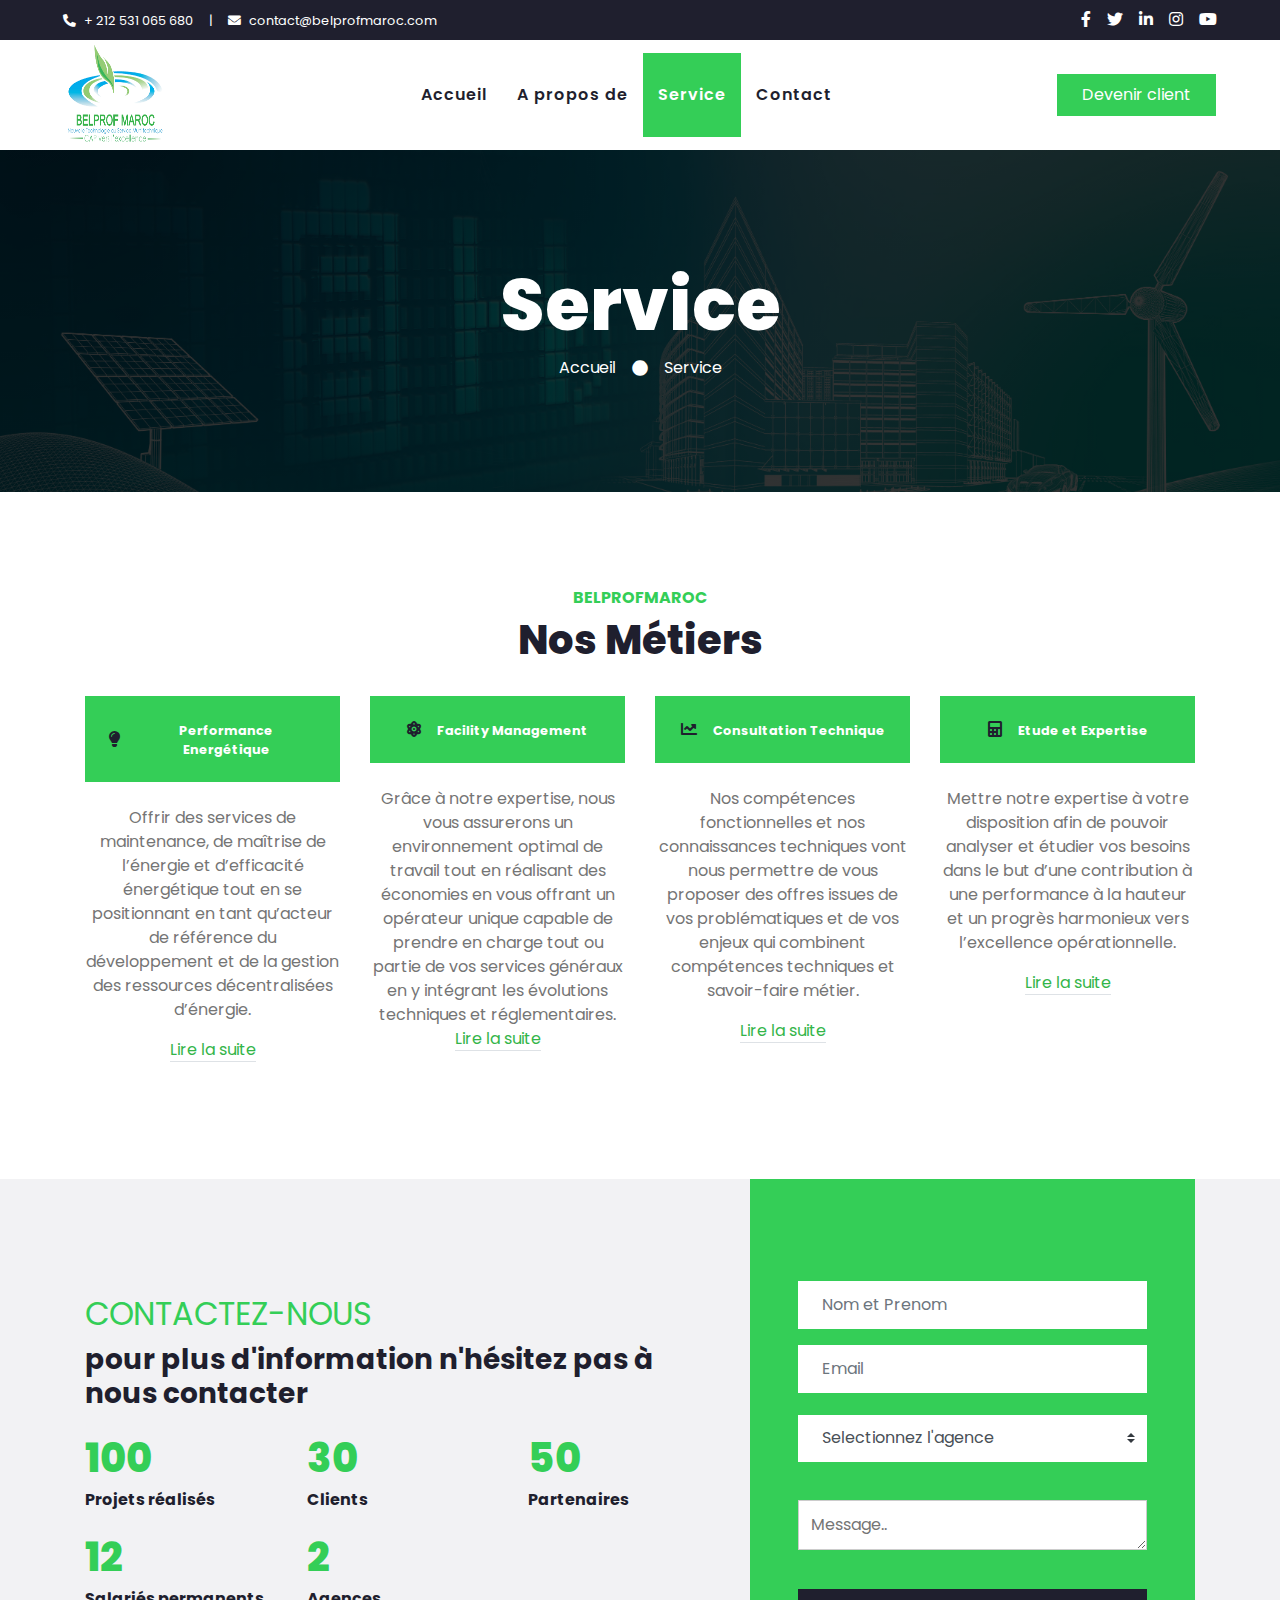
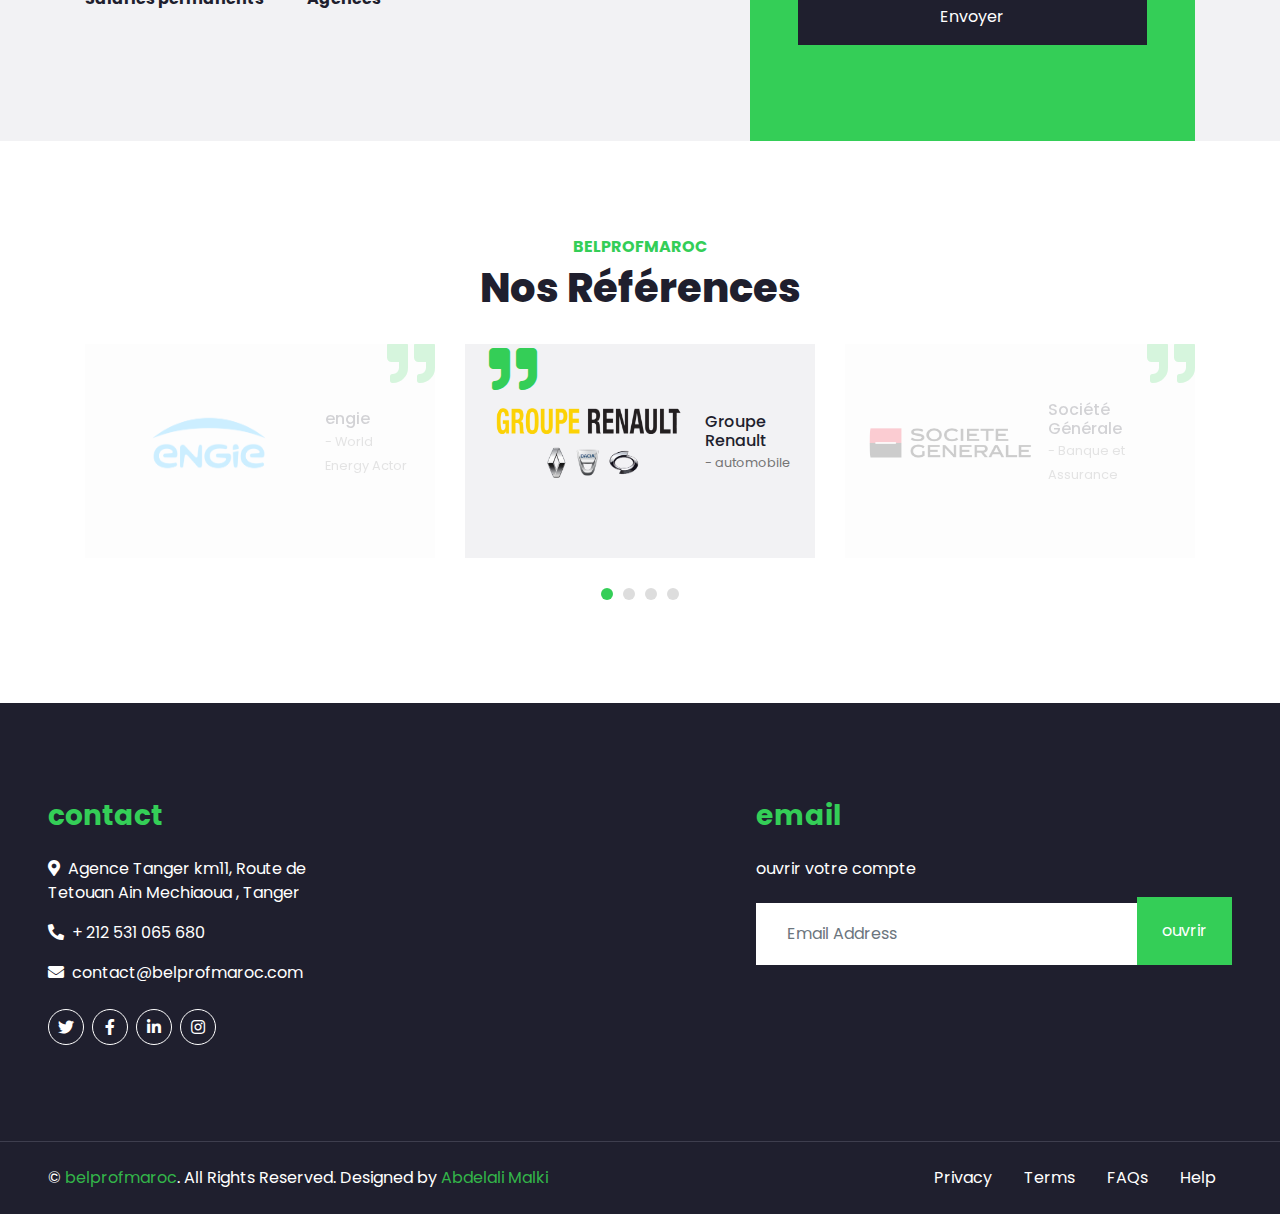
<file: service.html>
<!DOCTYPE html>
<html lang="en">

<head>
    <meta charset="utf-8">
    <title>belprofmaroc</title>
    <meta content="width=device-width, initial-scale=1.0" name="viewport">
    <meta content="Free HTML Templates" name="keywords">
    <meta content="Free HTML Templates" name="description">

    <!-- Favicon -->
    <link href="img/favicon.ico" rel="icon">

    <!-- Google Web Fonts -->
    <link rel="preconnect" href="https://fonts.gstatic.com">
    <link href="https://fonts.googleapis.com/css2?family=Poppins:wght@100;200;300;400;500;600;700;800;900&display=swap" rel="stylesheet">

    <!-- Font Awesome -->
    <link href="https://cdnjs.cloudflare.com/ajax/libs/font-awesome/5.10.0/css/all.min.css" rel="stylesheet">

    <!-- Libraries Stylesheet -->
    <link href="lib/owlcarousel/assets/owl.carousel.min.css" rel="stylesheet">

    <!-- Customized Bootstrap Stylesheet -->
    <link href="css/style.css" rel="stylesheet">
</head>

<body>
    <!-- Topbar Start -->
    <div class="container-fluid bg-dark">
        <div class="row py-2 px-lg-5">
            <div class="col-lg-6 text-center text-lg-left mb-2 mb-lg-0">
                <div class="d-inline-flex align-items-center text-white">
                    <small><i class="fa fa-phone-alt mr-2"></i>+ 212 531 065 680
                    </small>
                    <small class="px-3">|</small>
                    <small><i class="fa fa-envelope mr-2"></i>contact@belprofmaroc.com
                    </small>
                </div>
            </div>
            <div class="col-lg-6 text-center text-lg-right">
                <div class="d-inline-flex align-items-center">
                    <a class="text-white px-2" href="">
                        <i class="fab fa-facebook-f"></i>
                    </a>
                    <a class="text-white px-2" href="">
                        <i class="fab fa-twitter"></i>
                    </a>
                    <a class="text-white px-2" href="">
                        <i class="fab fa-linkedin-in"></i>
                    </a>
                    <a class="text-white px-2" href="">
                        <i class="fab fa-instagram"></i>
                    </a>
                    <a class="text-white pl-2" href="">
                        <i class="fab fa-youtube"></i>
                    </a>
                </div>
            </div>
        </div>
    </div>
    <!-- Topbar End -->


    <!-- Navbar Start -->
    <div class="container-fluid p-0">
        <nav class="navbar navbar-expand-lg bg-light navbar-light py-3 py-lg-0 px-lg-5">
            <a href="index.html" class="navbar-brand ml-lg-3">
                <img class="img" src="img/logo.png" alt="" width="100" 
                height="100">
                <!--<h1 class="m-0 display-5 text-uppercase text-primary"><i class="fa fa-truck mr-2"></i>Fasterrr</h1>-->
            </a>
            <button type="button" class="navbar-toggler" data-toggle="collapse" data-target="#navbarCollapse">
                <span class="navbar-toggler-icon"></span>
            </button>
            <div class="collapse navbar-collapse justify-content-between px-lg-3" id="navbarCollapse">
                <div class="navbar-nav m-auto py-0">
                    <a href="index.html" class="nav-item nav-link ">Accueil</a>
                    <a href="about.html" class="nav-item nav-link">A propos de</a>
                    <a href="service.html" class="nav-item nav-link active">Service</a>
                    <a href="contact.html" class="nav-item nav-link">Contact</a>
                </div>
                <a href="" class="btn btn-primary py-2 px-4 d-none d-lg-block">Devenir client</a>
            </div>
        </nav>
    </div>
    <!-- Navbar End -->


    <!-- Header Start -->
    <div class="jumbotron jumbotron-fluid mb-5">
        <div class="container text-center py-5">
            <h1 class="text-white display-3">Service</h1>
            <div class="d-inline-flex align-items-center text-white">
                <p class="m-0"><a class="text-white" href="">Accueil</a></p>
                <i class="fa fa-circle px-3"></i>
                <p class="m-0">Service</p>
            </div>
        </div>
    </div>
    <!-- Header End -->


   <!-- Services Start -->
   <div class="container-fluid pt-5">
    <div class="container">
        <div class="text-center pb-2">
            <h6 class="text-primary text-uppercase font-weight-bold">belprofmaroc</h6>
            <h1 class="mb-4">Nos Métiers</h1>
        </div>
        <div class="row pb-3">
            <div class="col-lg-3 col-md-6 text-center mb-5">
                <div class="d-flex align-items-center justify-content-center bg-primary mb-4 p-4">
                    <i class="fas fa-lightbulb  text-dark pr-3"></i>
                    <h6 class="text-white font-weight-medium m-0"><small><b>Performance Energétique </b>
                    </small>
                    </h6>
                </div>
                <p align="justify-content-between">Offrir des services de maintenance, de maîtrise de l’énergie et d’efficacité  énergétique tout en se positionnant en tant qu’acteur de référence du développement et de la gestion des ressources décentralisées d’énergie.</p>
                <a class="border-bottom text-decoration-none" href="">Lire la suite</a>
            </div>
            <div class="col-lg-3 col-md-6 text-center mb-5">
                <div class="d-flex align-items-center justify-content-center bg-primary mb-4 p-4">
                    <i class="fas fa-atom  text-dark pr-3"></i>
                    <h6 class="text-white font-weight-medium m-0"><small><b>Facility Management</b> 
                    </small> 
                    </h6>
                </div>
                <p align="justify-content-between">    Grâce à notre expertise, nous vous assurerons un environnement optimal de travail tout en réalisant des économies en vous offrant un opérateur unique capable de prendre en charge tout ou partie de vos services généraux en y intégrant les évolutions techniques et réglementaires.
                    
                <a class="border-bottom text-decoration-none" href="">Lire la suite</a>
            </div>
            <div class="col-lg-3 col-md-6 text-center mb-5">
                <div class="d-flex align-items-center justify-content-center bg-primary mb-4 p-4">
                    <i class="fas fa-chart-line text-dark pr-3"></i>
                    <h6 class="text-white font-weight-medium m-0"><small><b>Consultation Technique 
                    </b></small>
                    </h6>
                </div>
                <p align="justify-content-between">    Nos compétences fonctionnelles et nos connaissances techniques vont nous permettre de vous proposer des offres issues de vos problématiques et de vos enjeux qui combinent compétences techniques et savoir-faire métier.
                </p>
                <a class="border-bottom text-decoration-none" href="">Lire la suite</a>
            </div>
            <div class="col-lg-3 col-md-6 text-center mb-5">
                <div class="d-flex align-items-center justify-content-center bg-primary mb-4 p-4">
                    <i class="fas fa-calculator text-dark pr-3"></i>
                    <h6 class="text-white font-weight-medium m-0"><small><b>Etude et Expertise 
                    </b></small></h6>
                </div>
                <p align="justify-content-center">    Mettre notre expertise à votre disposition afin de pouvoir analyser et étudier vos besoins dans le but d’une contribution à une performance à la hauteur et un progrès harmonieux vers l’excellence opérationnelle.
                </p>
                <a class="border-bottom text-decoration-none" href="">Lire la suite</a>
            </div>
        </div>
    </div>
</div>
<!-- Services End -->


     <!--  Quote Request Start -->
     <div class="container-fluid bg-secondary my-5">
        <div class="container">
            <div class="row align-items-center">
                <div class="col-lg-7 py-5 py-lg-0">
                    <h1 class="text-primary text-uppercase font-weight-bold"><small>Contactez-nous
                    </small>
                    </h1> 
                    <h3 class="mb-4">pour plus d'information n'hésitez pas à nous contacter</h3>
                    <div class="row">
                        <div class="col-sm-4">
                            <h1 class="text-primary mb-2" data-toggle="counter-up">100 </h1>
                            <h6 class="font-weight-bold mb-4">Projets réalisés </h6>
                        </div>
                        <div class="col-sm-4">
                            <h1 class="text-primary mb-2" data-toggle="counter-up">30</h1>
                            <h6 class="font-weight-bold mb-4">Clients</h6>
                        </div>
                        <div class="col-sm-4">
                            <h1 class="text-primary mb-2" data-toggle="counter-up">50</h1>
                            <h6 class="font-weight-bold mb-4">Partenaires</h6>
                        </div>
                        <div class="col-sm-4">
                            <h1 class="text-primary mb-2" data-toggle="counter-up">12</h1>
                            <h6 class="font-weight-bold mb-4">Salariés permanents </h6>
                        </div>
                        <div class="col-sm-4">
                            <h1 class="text-primary mb-2" data-toggle="counter-up">2</h1>
                            <h6 class="font-weight-bold mb-4">Agences </h6>
                        </div>
                    </div>
                </div>
                <div class="col-lg-5">
                    <div class="bg-primary py-5 px-4 px-sm-5">
                        <form class="py-5">
                            <div class="form-group">
                                <input type="text" class="form-control border-0 p-4" placeholder="Nom et Prenom" required="required" />
                            </div>
                            <div class="form-group">
                                <input type="email" class="form-control border-0 p-4" placeholder="Email" required="required" />
                            </div>
                            <div class="form-group">
                                <select class="custom-select border-0 px-4" style="height: 47px;">
                                    <option selected>Selectionnez l'agence</option>
                                    <option value="1">Tanger</option>
                                    <option value="2">Casablanca</option>
                                </select>
                            </div>
                            <div class="form-group">
                                     <textarea id="subject" name="subject" placeholder="Message.." style="height:50px"></textarea>
                            </div>
                            <div>
                                <button class="btn btn-dark btn-block border-0 py-3" type="submit">Envoyer</button>
                            </div>
                        </form>
                    </div>
                </div>
            </div>
        </div>
    </div>
    <!-- Quote Request Start -->


     <!-- Testimonial Start -->
     <div class="container-fluid py-5">
        <div class="container">
            <div class="text-center pb-2">
                <h6 class="text-primary text-uppercase font-weight-bold">belprofmaroc</h6>
                <h1 class="mb-4">Nos Références
                </h1>
            </div>
            <div class="owl-carousel testimonial-carousel">
                <div class="position-relative bg-secondary p-4">
                    <i class="fa fa-3x fa-quote-right text-primary position-absolute" style="top: 1px; right: 5;"></i>
                    <div class="d-flex align-items-center mb-3">
                        <img class="img-fluid rounded-circle" src="img/img1.png" style="width: 200px; height: 150px;" alt="">
                        <div class="ml-3">
                            <h6 class="font-weight-semi-bold m-0">Groupe Renault</h6>
                            <small>- automobile </small>
                        </div>
                    </div>
                    <p class="m-0"></p>
                </div>
                <div class="position-relative bg-secondary p-4">
                    <i class="fa fa-3x fa-quote-right text-primary position-absolute" style="top: -6px; right: 0;"></i>
                    <div class="d-flex align-items-center mb-3">
                        <img class="img-fluid rounded-circle" src="img/img4.png" style="width: 200px; height: 150px;" alt="">
                        <div class="ml-3">
                            <h6 class="font-weight-semi-bold m-0">Société Générale</h6>
                            <small>- Banque et Assurance</small>
                        </div>
                    </div>
                    <p class="m-0"></p>
                </div>
                <div class="position-relative bg-secondary p-4">
                    <i class="fa fa-3x fa-quote-right text-primary position-absolute" style="top: -6px; right: 0;"></i>
                    <div class="d-flex align-items-center mb-3">
                        <img class="img-fluid rounded-circle" src="img/img3.png" style="width: 200px; height: 150px;" alt="">
                        <div class="ml-3">
                            <h6 class="font-weight-semi-bold m-0">valeo</h6>
                            <small>- smart technology for smarter mobility</small>
                        </div>
                    </div>
                    <p class="m-0"></p>
                </div>
                <div class="position-relative bg-secondary p-4">
                    <i class="fa fa-3x fa-quote-right text-primary position-absolute" style="top: -6px; right: 0;"></i>
                    <div class="d-flex align-items-center mb-3">
                        <img class="img-fluid rounded-circle" src="img/img2.png" style="width: 200px; height: 150px;" alt="">
                        <div class="ml-3">
                            <h6 class="font-weight-semi-bold m-0">engie</h6>
                            <small>- World Energy Actor</small>
                        </div>
                    </div>
                    <p class="m-0"></p>
                </div>
            </div>
        </div>
    </div>
    <!-- Testimonial End -->

<!-- Footer Start -->
<div class="container-fluid bg-dark text-white mt-5 py-5 px-sm-3 px-md-5">
    <div class="row pt-5">
        <div class="col-lg-7 col-md-6">
            <div class="row">
                <div class="col-md-6 mb-5">
                    <h3 class="text-primary mb-4">contact</h3>
                    <p><i class="fa fa-map-marker-alt mr-2"></i>Agence Tanger
                        km11, Route de Tetouan Ain Mechiaoua ,
                        Tanger
                        </p>
                    <p><i class="fa fa-phone-alt mr-2"></i>+ 212 531 065 680
                    </p>
                    <p><i class="fa fa-envelope mr-2"></i>contact@belprofmaroc.com
                    </p>
                    <div class="d-flex justify-content-start mt-4">
                        <a class="btn btn-outline-light btn-social mr-2" href="#"><i class="fab fa-twitter"></i></a>
                        <a class="btn btn-outline-light btn-social mr-2" href="#"><i class="fab fa-facebook-f"></i></a>
                        <a class="btn btn-outline-light btn-social mr-2" href="#"><i class="fab fa-linkedin-in"></i></a>
                        <a class="btn btn-outline-light btn-social" href="#"><i class="fab fa-instagram"></i></a>
                    </div>
                </div>
                
                
            </div>
        </div>
        <div class="col-lg-5 col-md-6 mb-5">
            <h3 class="text-primary mb-4">email</h3>
            <p>ouvrir votre compte</p>
            <div class="w-100">
                <div class="input-group">
                    <input type="text" class="form-control border-light" style="padding: 30px;" placeholder="Email Address">
                    <div class="input-group-append">
                        <button class="btn btn-primary px-4">ouvrir</button>
                    </div>
                </div>
            </div>
        </div>
    </div>
</div>
<div class="container-fluid bg-dark text-white border-top py-4 px-sm-3 px-md-5" style="border-color: #3E3E4E !important;">
    <div class="row">
        <div class="col-lg-6 text-center text-md-left mb-3 mb-md-0">
            <p class="m-0 text-white">&copy; <a href="#">belprofmaroc</a>. All Rights Reserved. 
            
            <!--/*** This template is free as long as you keep the footer author’s credit link/attribution link/backlink. If you'd like to use the template without the footer author’s credit link/attribution link/backlink, you can purchase the Credit Removal License from "https://htmlcodex.com/credit-removal". Thank you for your support. ***/-->
            Designed by <a href="https://htmlcodex.com">Abdelali Malki</a>
            </p>
        </div>
        <div class="col-lg-6 text-center text-md-right">
            <ul class="nav d-inline-flex">
                <li class="nav-item">
                    <a class="nav-link text-white py-0" href="#">Privacy</a>
                </li>
                <li class="nav-item">
                    <a class="nav-link text-white py-0" href="#">Terms</a>
                </li>
                <li class="nav-item">
                    <a class="nav-link text-white py-0" href="#">FAQs</a>
                </li>
                <li class="nav-item">
                    <a class="nav-link text-white py-0" href="#">Help</a>
                </li>
            </ul>
        </div>
    </div>
</div>
<!-- Footer End -->


<!-- Back to Top -->
<a href="#" class="btn btn-lg btn-primary back-to-top"><i class="fa fa-angle-double-up"></i></a>


<!-- JavaScript Libraries -->
<script src="https://code.jquery.com/jquery-3.4.1.min.js"></script>
<script src="https://stackpath.bootstrapcdn.com/bootstrap/4.4.1/js/bootstrap.bundle.min.js"></script>
<script src="lib/easing/easing.min.js"></script>
<script src="lib/waypoints/waypoints.min.js"></script>
<script src="lib/counterup/counterup.min.js"></script>
<script src="lib/owlcarousel/owl.carousel.min.js"></script>

<!-- Contact Javascript File -->
<script src="mail/jqBootstrapValidation.min.js"></script>
<script src="mail/contact.js"></script>

<!-- Template Javascript -->
<script src="js/main.js"></script>
</body>

</html>
</file>
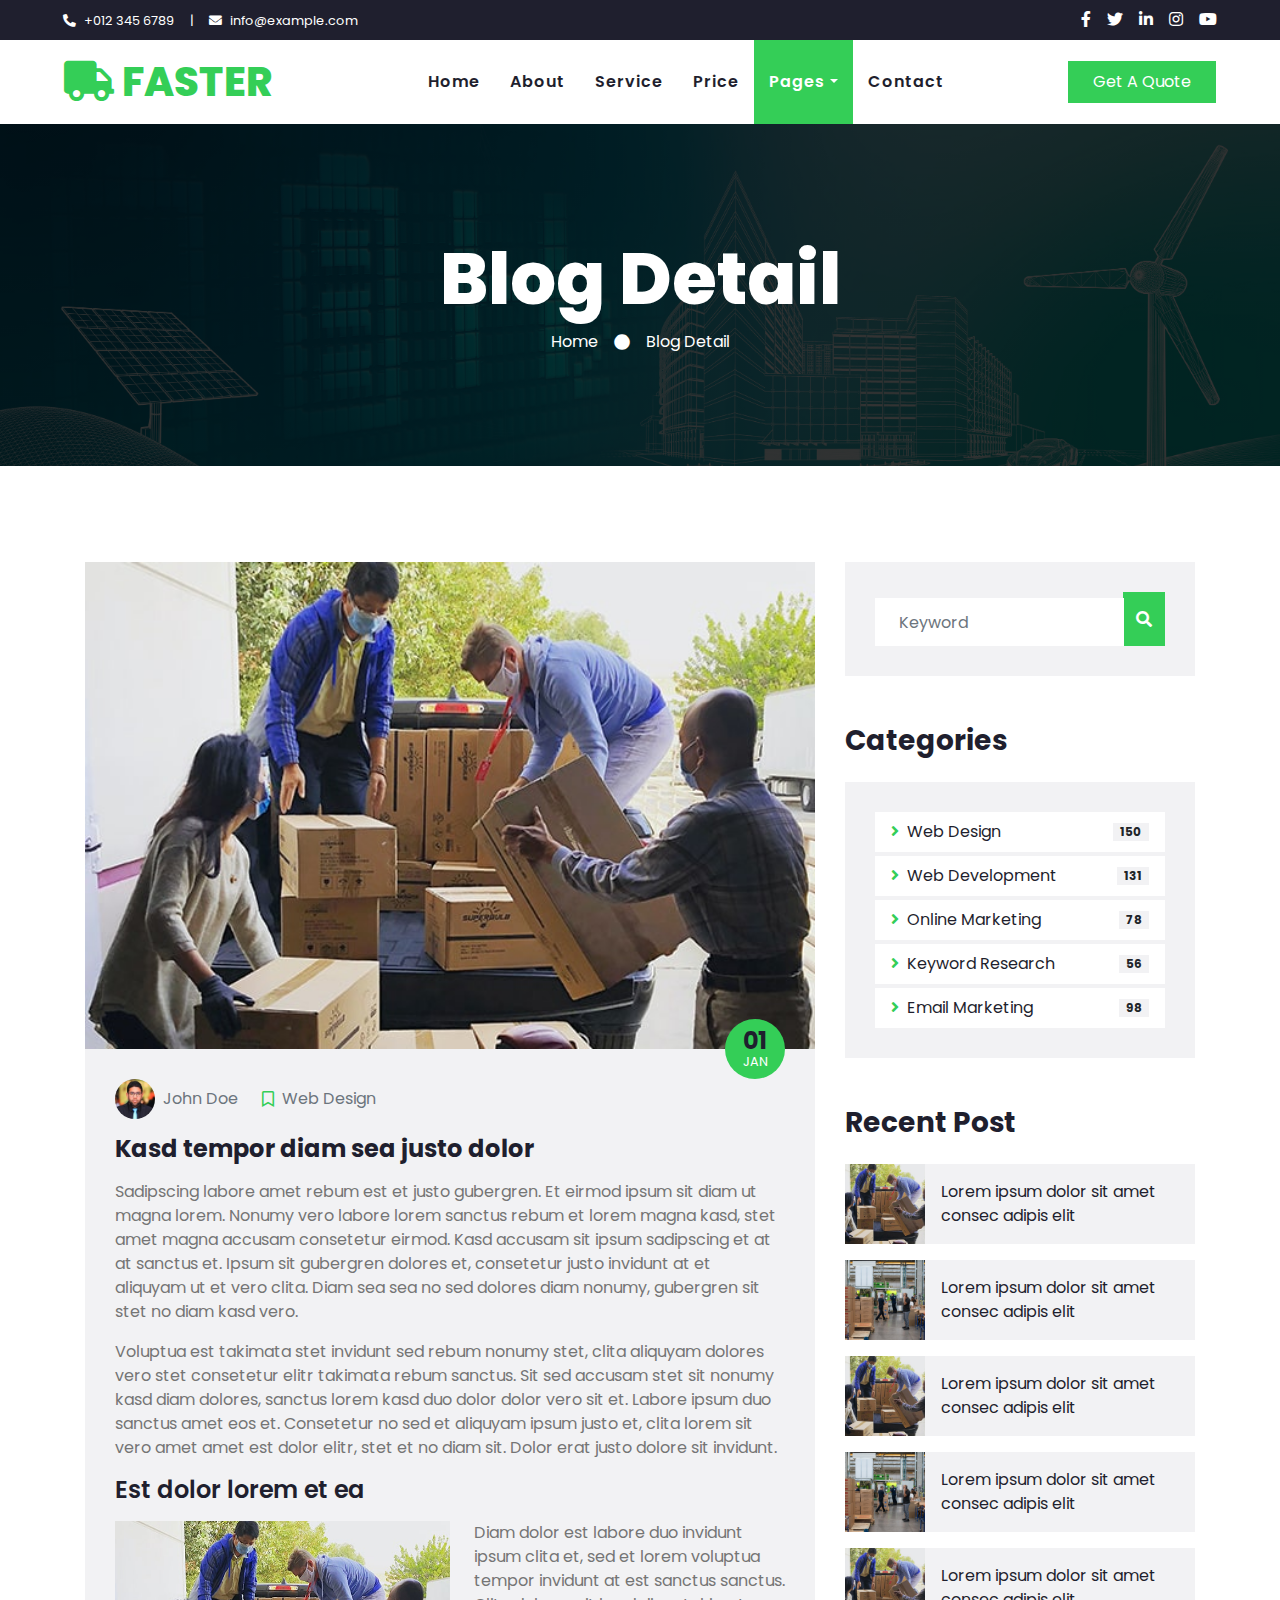
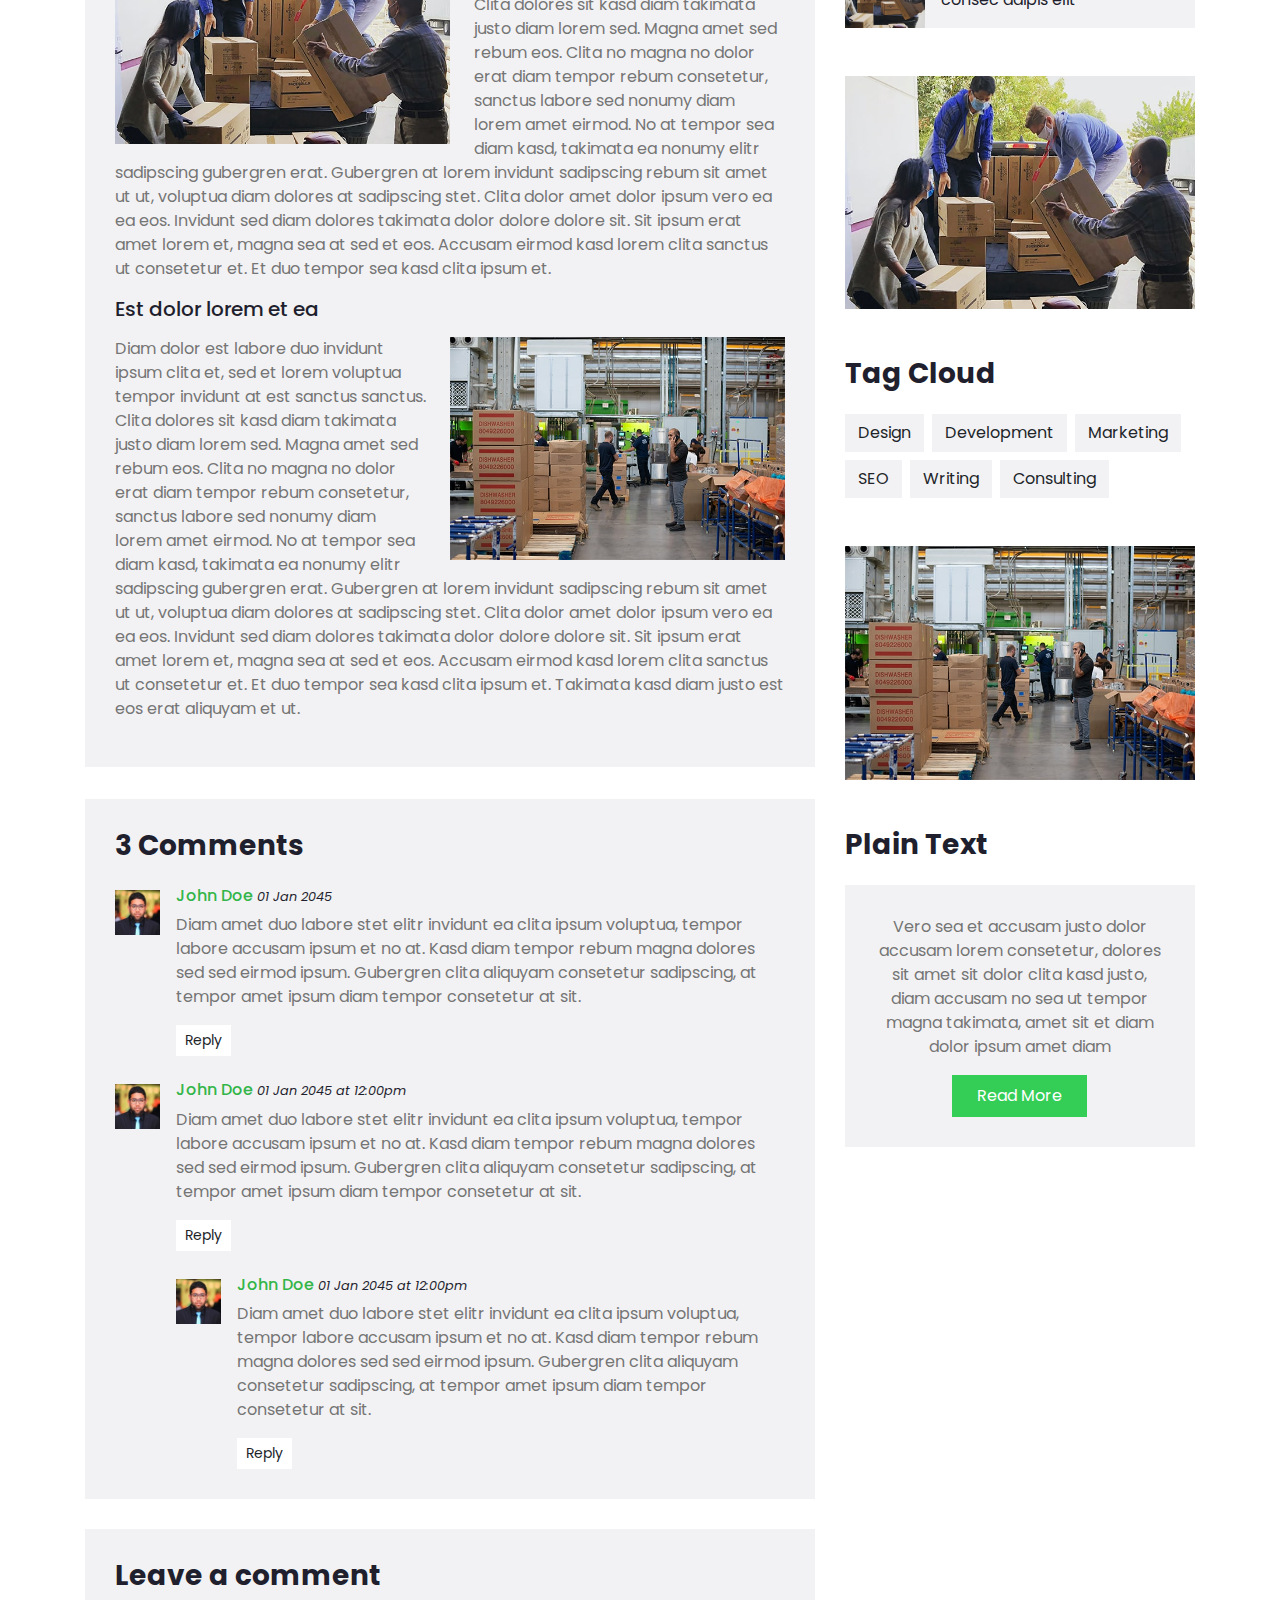
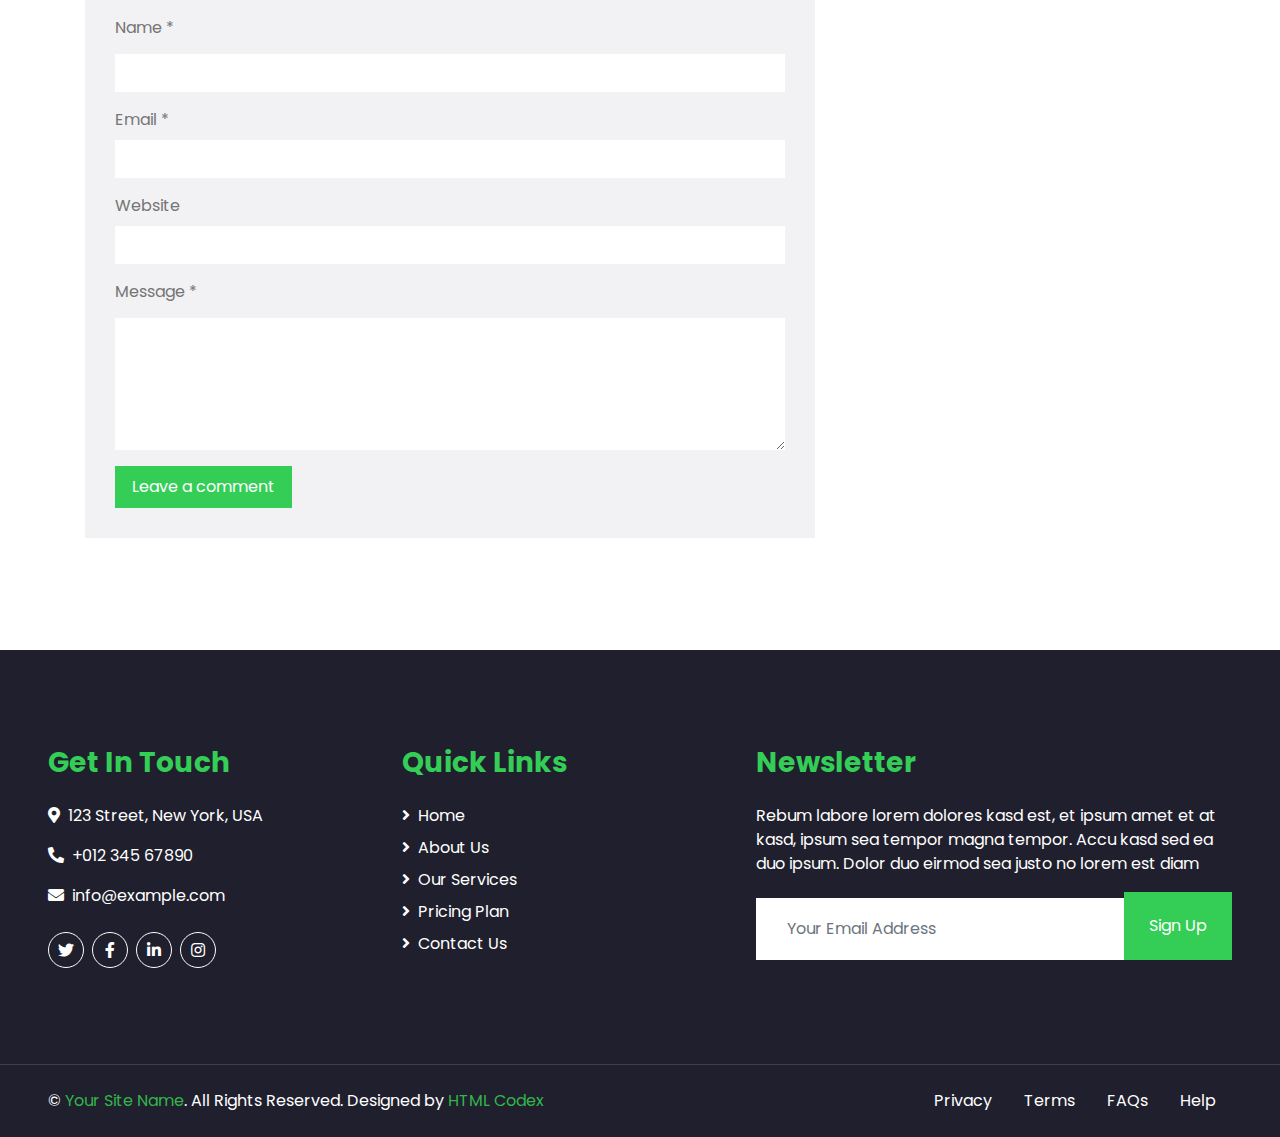
<file: single.html>
<!DOCTYPE html>
<html lang="en">

<head>
    <meta charset="utf-8">
    <title>FASTER - Logistics Company Website Template</title>
    <meta content="width=device-width, initial-scale=1.0" name="viewport">
    <meta content="Free HTML Templates" name="keywords">
    <meta content="Free HTML Templates" name="description">

    <!-- Favicon -->
    <link href="img/favicon.ico" rel="icon">

    <!-- Google Web Fonts -->
    <link rel="preconnect" href="https://fonts.gstatic.com">
    <link href="https://fonts.googleapis.com/css2?family=Poppins:wght@100;200;300;400;500;600;700;800;900&display=swap" rel="stylesheet">

    <!-- Font Awesome -->
    <link href="https://cdnjs.cloudflare.com/ajax/libs/font-awesome/5.10.0/css/all.min.css" rel="stylesheet">

    <!-- Libraries Stylesheet -->
    <link href="lib/owlcarousel/assets/owl.carousel.min.css" rel="stylesheet">

    <!-- Customized Bootstrap Stylesheet -->
    <link href="css/style.css" rel="stylesheet">
</head>

<body>
    <!-- Topbar Start -->
    <div class="container-fluid bg-dark">
        <div class="row py-2 px-lg-5">
            <div class="col-lg-6 text-center text-lg-left mb-2 mb-lg-0">
                <div class="d-inline-flex align-items-center text-white">
                    <small><i class="fa fa-phone-alt mr-2"></i>+012 345 6789</small>
                    <small class="px-3">|</small>
                    <small><i class="fa fa-envelope mr-2"></i>info@example.com</small>
                </div>
            </div>
            <div class="col-lg-6 text-center text-lg-right">
                <div class="d-inline-flex align-items-center">
                    <a class="text-white px-2" href="">
                        <i class="fab fa-facebook-f"></i>
                    </a>
                    <a class="text-white px-2" href="">
                        <i class="fab fa-twitter"></i>
                    </a>
                    <a class="text-white px-2" href="">
                        <i class="fab fa-linkedin-in"></i>
                    </a>
                    <a class="text-white px-2" href="">
                        <i class="fab fa-instagram"></i>
                    </a>
                    <a class="text-white pl-2" href="">
                        <i class="fab fa-youtube"></i>
                    </a>
                </div>
            </div>
        </div>
    </div>
    <!-- Topbar End -->


    <!-- Navbar Start -->
    <div class="container-fluid p-0">
        <nav class="navbar navbar-expand-lg bg-light navbar-light py-3 py-lg-0 px-lg-5">
            <a href="index.html" class="navbar-brand ml-lg-3">
                <h1 class="m-0 display-5 text-uppercase text-primary"><i class="fa fa-truck mr-2"></i>Faster</h1>
            </a>
            <button type="button" class="navbar-toggler" data-toggle="collapse" data-target="#navbarCollapse">
                <span class="navbar-toggler-icon"></span>
            </button>
            <div class="collapse navbar-collapse justify-content-between px-lg-3" id="navbarCollapse">
                <div class="navbar-nav m-auto py-0">
                    <a href="index.html" class="nav-item nav-link">Home</a>
                    <a href="about.html" class="nav-item nav-link">About</a>
                    <a href="service.html" class="nav-item nav-link">Service</a>
                    <a href="price.html" class="nav-item nav-link">Price</a>
                    <div class="nav-item dropdown">
                        <a href="#" class="nav-link dropdown-toggle active" data-toggle="dropdown">Pages</a>
                        <div class="dropdown-menu rounded-0 m-0">
                            <a href="blog.html" class="dropdown-item">Blog Grid</a>
                            <a href="single.html" class="dropdown-item active">Blog Detail</a>
                        </div>
                    </div>
                    <a href="contact.html" class="nav-item nav-link">Contact</a>
                </div>
                <a href="" class="btn btn-primary py-2 px-4 d-none d-lg-block">Get A Quote</a>
            </div>
        </nav>
    </div>
    <!-- Navbar End -->


    <!-- Header Start -->
    <div class="jumbotron jumbotron-fluid mb-5">
        <div class="container text-center py-5">
            <h1 class="text-white display-3">Blog Detail</h1>
            <div class="d-inline-flex align-items-center text-white">
                <p class="m-0"><a class="text-white" href="">Home</a></p>
                <i class="fa fa-circle px-3"></i>
                <p class="m-0">Blog Detail</p>
            </div>
        </div>
    </div>
    <!-- Header End -->


    <!-- Blog Start -->
    <div class="container py-5">
        <div class="row">
            <div class="col-lg-8">
                <!-- Blog Detail Start -->
                <div class="pb-3">
                    <div class="position-relative">
                        <img class="img-fluid w-100" src="img/blog-1.jpg" alt="">
                        <div class="position-absolute bg-primary d-flex flex-column align-items-center justify-content-center rounded-circle"
                            style="width: 60px; height: 60px; bottom: -30px; right: 30px;">
                            <h4 class="font-weight-bold mb-n1">01</h4>
                            <small class="text-white text-uppercase">Jan</small>
                        </div>
                    </div>
                    <div class="bg-secondary mb-3" style="padding: 30px;">
                        <div class="d-flex mb-3">
                            <div class="d-flex align-items-center">
                                <img class="rounded-circle" style="width: 40px; height: 40px;" src="img/user.jpg" alt="">
                                <a class="text-muted ml-2" href="">John Doe</a>
                            </div>
                            <div class="d-flex align-items-center ml-4">
                                <i class="far fa-bookmark text-primary"></i>
                                <a class="text-muted ml-2" href="">Web Design</a>
                            </div>
                        </div>
                        <h4 class="font-weight-bold mb-3">Kasd tempor diam sea justo dolor</h4>
                        <p>Sadipscing labore amet rebum est et justo gubergren. Et eirmod ipsum sit diam ut
                            magna lorem. Nonumy vero labore lorem sanctus rebum et lorem magna kasd, stet
                            amet magna accusam consetetur eirmod. Kasd accusam sit ipsum sadipscing et at at
                            sanctus et. Ipsum sit gubergren dolores et, consetetur justo invidunt at et
                            aliquyam ut et vero clita. Diam sea sea no sed dolores diam nonumy, gubergren
                            sit stet no diam kasd vero.</p>
                        <p>Voluptua est takimata stet invidunt sed rebum nonumy stet, clita aliquyam dolores
                            vero stet consetetur elitr takimata rebum sanctus. Sit sed accusam stet sit
                            nonumy kasd diam dolores, sanctus lorem kasd duo dolor dolor vero sit et. Labore
                            ipsum duo sanctus amet eos et. Consetetur no sed et aliquyam ipsum justo et,
                            clita lorem sit vero amet amet est dolor elitr, stet et no diam sit. Dolor erat
                            justo dolore sit invidunt.</p>
                        <h4 class="mb-3">Est dolor lorem et ea</h4>
                        <img class="img-fluid w-50 float-left mr-4 mb-2" src="img/blog-1.jpg">
                        <p>Diam dolor est labore duo invidunt ipsum clita et, sed et lorem voluptua tempor
                            invidunt at est sanctus sanctus. Clita dolores sit kasd diam takimata justo diam
                            lorem sed. Magna amet sed rebum eos. Clita no magna no dolor erat diam tempor
                            rebum consetetur, sanctus labore sed nonumy diam lorem amet eirmod. No at tempor
                            sea diam kasd, takimata ea nonumy elitr sadipscing gubergren erat. Gubergren at
                            lorem invidunt sadipscing rebum sit amet ut ut, voluptua diam dolores at
                            sadipscing stet. Clita dolor amet dolor ipsum vero ea ea eos. Invidunt sed diam
                            dolores takimata dolor dolore dolore sit. Sit ipsum erat amet lorem et, magna
                            sea at sed et eos. Accusam eirmod kasd lorem clita sanctus ut consetetur et. Et
                            duo tempor sea kasd clita ipsum et.</p>
                        <h5 class="mb-3">Est dolor lorem et ea</h5>
                        <img class="img-fluid w-50 float-right ml-4 mb-2" src="img/blog-2.jpg">
                        <p>Diam dolor est labore duo invidunt ipsum clita et, sed et lorem voluptua tempor
                            invidunt at est sanctus sanctus. Clita dolores sit kasd diam takimata justo diam
                            lorem sed. Magna amet sed rebum eos. Clita no magna no dolor erat diam tempor
                            rebum consetetur, sanctus labore sed nonumy diam lorem amet eirmod. No at tempor
                            sea diam kasd, takimata ea nonumy elitr sadipscing gubergren erat. Gubergren at
                            lorem invidunt sadipscing rebum sit amet ut ut, voluptua diam dolores at
                            sadipscing stet. Clita dolor amet dolor ipsum vero ea ea eos. Invidunt sed diam
                            dolores takimata dolor dolore dolore sit. Sit ipsum erat amet lorem et, magna
                            sea at sed et eos. Accusam eirmod kasd lorem clita sanctus ut consetetur et. Et
                            duo tempor sea kasd clita ipsum et. Takimata kasd diam justo est eos erat
                            aliquyam et ut.</p>
                    </div>
                </div>
                <!-- Blog Detail End -->

                <!-- Comment List Start -->
                <div class="bg-secondary" style="padding: 30px; margin-bottom: 30px;">
                    <h3 class="mb-4">3 Comments</h3>
                    <div class="media mb-4">
                        <img src="img/user.jpg" alt="Image" class="img-fluid mr-3 mt-1" style="width: 45px;">
                        <div class="media-body">
                            <h6><a href="">John Doe</a> <small><i>01 Jan 2045</i></small></h6>
                            <p>Diam amet duo labore stet elitr invidunt ea clita ipsum voluptua, tempor labore
                                accusam ipsum et no at. Kasd diam tempor rebum magna dolores sed sed eirmod ipsum.
                                Gubergren clita aliquyam consetetur sadipscing, at tempor amet ipsum diam tempor
                                consetetur at sit.</p>
                            <button class="btn btn-sm btn-light">Reply</button>
                        </div>
                    </div>
                    <div class="media">
                        <img src="img/user.jpg" alt="Image" class="img-fluid mr-3 mt-1" style="width: 45px;">
                        <div class="media-body">
                            <h6><a href="">John Doe</a> <small><i>01 Jan 2045 at 12:00pm</i></small></h6>
                            <p>Diam amet duo labore stet elitr invidunt ea clita ipsum voluptua, tempor labore
                                accusam ipsum et no at. Kasd diam tempor rebum magna dolores sed sed eirmod ipsum.
                                Gubergren clita aliquyam consetetur sadipscing, at tempor amet ipsum diam tempor
                                consetetur at sit.</p>
                            <button class="btn btn-sm btn-light">Reply</button>
                            <div class="media mt-4">
                                <img src="img/user.jpg" alt="Image" class="img-fluid mr-3 mt-1"
                                    style="width: 45px;">
                                <div class="media-body">
                                    <h6><a href="">John Doe</a> <small><i>01 Jan 2045 at 12:00pm</i></small></h6>
                                    <p>Diam amet duo labore stet elitr invidunt ea clita ipsum voluptua, tempor
                                        labore accusam ipsum et no at. Kasd diam tempor rebum magna dolores sed sed
                                        eirmod ipsum. Gubergren clita aliquyam consetetur sadipscing, at tempor amet
                                        ipsum diam tempor consetetur at sit.</p>
                                    <button class="btn btn-sm btn-light">Reply</button>
                                </div>
                            </div>
                        </div>
                    </div>
                </div>
                <!-- Comment List End -->

                <!-- Comment Form Start -->
                <div class="bg-secondary mb-3" style="padding: 30px;">
                    <h3 class="mb-4">Leave a comment</h3>
                    <form>
                        <div class="form-group">
                            <label for="name">Name *</label>
                            <input type="text" class="form-control border-0" id="name">
                        </div>
                        <div class="form-group">
                            <label for="email">Email *</label>
                            <input type="email" class="form-control border-0" id="email">
                        </div>
                        <div class="form-group">
                            <label for="website">Website</label>
                            <input type="url" class="form-control border-0" id="website">
                        </div>

                        <div class="form-group">
                            <label for="message">Message *</label>
                            <textarea id="message" cols="30" rows="5" class="form-control border-0"></textarea>
                        </div>
                        <div class="form-group mb-0">
                            <input type="submit" value="Leave a comment"
                                class="btn btn-primary font-weight-semi-bold py-2 px-3">
                        </div>
                    </form>
                </div>
                <!-- Comment Form End -->
            </div>

            <!-- Sidebar Start -->
            <div class="col-lg-4 mt-5 mt-lg-0">
                <!-- Search Form Start -->
                <div class="mb-5">
                    <div class="bg-secondary" style="padding: 30px;">
                        <div class="input-group">
                            <input type="text" class="form-control border-0 p-4" placeholder="Keyword">
                            <div class="input-group-append">
                                <span class="input-group-text bg-primary border-primary text-white"><i
                                        class="fa fa-search"></i></span>
                            </div>
                        </div>
                    </div>
                </div>
                <!-- Search Form End -->

                <!-- Category Start -->
                <div class="mb-5">
                    <h3 class="mb-4">Categories</h3>
                    <div class="bg-secondary" style="padding: 30px;">
                        <ul class="list-inline m-0">
                            <li class="mb-1 py-2 px-3 bg-light d-flex justify-content-between align-items-center">
                                <a class="text-dark" href="#"><i class="fa fa-angle-right text-primary mr-2"></i>Web Design</a>
                                <span class="badge badge-secondary badge-pill">150</span>
                            </li>
                            <li class="mb-1 py-2 px-3 bg-light d-flex justify-content-between align-items-center">
                                <a class="text-dark" href="#"><i class="fa fa-angle-right text-primary mr-2"></i>Web Development</a>
                                <span class="badge badge-secondary badge-pill">131</span>
                            </li>
                            <li class="mb-1 py-2 px-3 bg-light d-flex justify-content-between align-items-center">
                                <a class="text-dark" href="#"><i class="fa fa-angle-right text-primary mr-2"></i>Online Marketing</a>
                                <span class="badge badge-secondary badge-pill">78</span>
                            </li>
                            <li class="mb-1 py-2 px-3 bg-light d-flex justify-content-between align-items-center">
                                <a class="text-dark" href="#"><i class="fa fa-angle-right text-primary mr-2"></i>Keyword Research</a>
                                <span class="badge badge-secondary badge-pill">56</span>
                            </li>
                            <li class="py-2 px-3 bg-light d-flex justify-content-between align-items-center">
                                <a class="text-dark" href="#"><i class="fa fa-angle-right text-primary mr-2"></i>Email Marketing</a>
                                <span class="badge badge-secondary badge-pill">98</span>
                            </li>
                        </ul>
                    </div>
                </div>
                <!-- Category End -->

                <!-- Recent Post Start -->
                <div class="mb-5">
                    <h3 class="mb-4">Recent Post</h3>
                    <div class="d-flex mb-3">
                        <img class="img-fluid" src="img/blog-1.jpg" style="width: 80px; height: 80px; object-fit: cover;" alt="">
                        <a href="" class="d-flex align-items-center bg-secondary text-dark text-decoration-none px-3" style="height: 80px;">
                            Lorem ipsum dolor sit amet consec adipis elit
                        </a>
                    </div>
                    <div class="d-flex mb-3">
                        <img class="img-fluid" src="img/blog-2.jpg" style="width: 80px; height: 80px; object-fit: cover;" alt="">
                        <a href="" class="d-flex align-items-center bg-secondary text-dark text-decoration-none px-3" style="height: 80px;">
                            Lorem ipsum dolor sit amet consec adipis elit
                        </a>
                    </div>
                    <div class="d-flex mb-3">
                        <img class="img-fluid" src="img/blog-1.jpg" style="width: 80px; height: 80px; object-fit: cover;" alt="">
                        <a href="" class="d-flex align-items-center bg-secondary text-dark text-decoration-none px-3" style="height: 80px;">
                            Lorem ipsum dolor sit amet consec adipis elit
                        </a>
                    </div>
                    <div class="d-flex mb-3">
                        <img class="img-fluid" src="img/blog-2.jpg" style="width: 80px; height: 80px; object-fit: cover;" alt="">
                        <a href="" class="d-flex align-items-center bg-secondary text-dark text-decoration-none px-3" style="height: 80px;">
                            Lorem ipsum dolor sit amet consec adipis elit
                        </a>
                    </div>
                    <div class="d-flex mb-3">
                        <img class="img-fluid" src="img/blog-1.jpg" style="width: 80px; height: 80px; object-fit: cover;" alt="">
                        <a href="" class="d-flex align-items-center bg-secondary text-dark text-decoration-none px-3" style="height: 80px;">
                            Lorem ipsum dolor sit amet consec adipis elit
                        </a>
                    </div>
                </div>
                <!-- Recent Post End -->

                <!-- Image Start -->
                <div class="mb-5">
                    <img src="img/blog-1.jpg" alt="" class="img-fluid">
                </div>
                <!-- Image End -->

                <!-- Tags Start -->
                <div class="mb-5">
                    <h3 class="mb-4">Tag Cloud</h3>
                    <div class="d-flex flex-wrap m-n1">
                        <a href="" class="btn btn-secondary m-1">Design</a>
                        <a href="" class="btn btn-secondary m-1">Development</a>
                        <a href="" class="btn btn-secondary m-1">Marketing</a>
                        <a href="" class="btn btn-secondary m-1">SEO</a>
                        <a href="" class="btn btn-secondary m-1">Writing</a>
                        <a href="" class="btn btn-secondary m-1">Consulting</a>
                    </div>
                </div>
                <!-- Tags End -->

                <!-- Image Start -->
                <div class="mb-5">
                    <img src="img/blog-2.jpg" alt="" class="img-fluid">
                </div>
                <!-- Image End -->

                <!-- Plain Text Start -->
                <div>
                    <h3 class="mb-4">Plain Text</h3>
                    <div class="bg-secondary text-center" style="padding: 30px;">
                        <p>Vero sea et accusam justo dolor accusam lorem consetetur, dolores sit amet sit dolor clita kasd justo, diam accusam no sea ut tempor magna takimata, amet sit et diam dolor ipsum amet diam</p>
                        <a href="" class="btn btn-primary py-2 px-4">Read More</a>
                    </div>
                </div>
                <!-- Plain Text End -->
            </div>
            <!-- Sidebar End -->
        </div>
    </div>
    <!-- Blog End -->


    <!-- Footer Start -->
    <div class="container-fluid bg-dark text-white mt-5 py-5 px-sm-3 px-md-5">
        <div class="row pt-5">
            <div class="col-lg-7 col-md-6">
                <div class="row">
                    <div class="col-md-6 mb-5">
                        <h3 class="text-primary mb-4">Get In Touch</h3>
                        <p><i class="fa fa-map-marker-alt mr-2"></i>123 Street, New York, USA</p>
                        <p><i class="fa fa-phone-alt mr-2"></i>+012 345 67890</p>
                        <p><i class="fa fa-envelope mr-2"></i>info@example.com</p>
                        <div class="d-flex justify-content-start mt-4">
                            <a class="btn btn-outline-light btn-social mr-2" href="#"><i class="fab fa-twitter"></i></a>
                            <a class="btn btn-outline-light btn-social mr-2" href="#"><i class="fab fa-facebook-f"></i></a>
                            <a class="btn btn-outline-light btn-social mr-2" href="#"><i class="fab fa-linkedin-in"></i></a>
                            <a class="btn btn-outline-light btn-social" href="#"><i class="fab fa-instagram"></i></a>
                        </div>
                    </div>
                    <div class="col-md-6 mb-5">
                        <h3 class="text-primary mb-4">Quick Links</h3>
                        <div class="d-flex flex-column justify-content-start">
                            <a class="text-white mb-2" href="#"><i class="fa fa-angle-right mr-2"></i>Home</a>
                            <a class="text-white mb-2" href="#"><i class="fa fa-angle-right mr-2"></i>About Us</a>
                            <a class="text-white mb-2" href="#"><i class="fa fa-angle-right mr-2"></i>Our Services</a>
                            <a class="text-white mb-2" href="#"><i class="fa fa-angle-right mr-2"></i>Pricing Plan</a>
                            <a class="text-white" href="#"><i class="fa fa-angle-right mr-2"></i>Contact Us</a>
                        </div>
                    </div>
                </div>
            </div>
            <div class="col-lg-5 col-md-6 mb-5">
                <h3 class="text-primary mb-4">Newsletter</h3>
                <p>Rebum labore lorem dolores kasd est, et ipsum amet et at kasd, ipsum sea tempor magna tempor. Accu kasd sed ea duo ipsum. Dolor duo eirmod sea justo no lorem est diam</p>
                <div class="w-100">
                    <div class="input-group">
                        <input type="text" class="form-control border-light" style="padding: 30px;" placeholder="Your Email Address">
                        <div class="input-group-append">
                            <button class="btn btn-primary px-4">Sign Up</button>
                        </div>
                    </div>
                </div>
            </div>
        </div>
    </div>
    <div class="container-fluid bg-dark text-white border-top py-4 px-sm-3 px-md-5" style="border-color: #3E3E4E !important;">
        <div class="row">
            <div class="col-lg-6 text-center text-md-left mb-3 mb-md-0">
                <p class="m-0 text-white">&copy; <a href="#">Your Site Name</a>. All Rights Reserved. 
				
				<!--/*** This template is free as long as you keep the footer author’s credit link/attribution link/backlink. If you'd like to use the template without the footer author’s credit link/attribution link/backlink, you can purchase the Credit Removal License from "https://htmlcodex.com/credit-removal". Thank you for your support. ***/-->
				Designed by <a href="https://htmlcodex.com">HTML Codex</a>
                </p>
            </div>
            <div class="col-lg-6 text-center text-md-right">
                <ul class="nav d-inline-flex">
                    <li class="nav-item">
                        <a class="nav-link text-white py-0" href="#">Privacy</a>
                    </li>
                    <li class="nav-item">
                        <a class="nav-link text-white py-0" href="#">Terms</a>
                    </li>
                    <li class="nav-item">
                        <a class="nav-link text-white py-0" href="#">FAQs</a>
                    </li>
                    <li class="nav-item">
                        <a class="nav-link text-white py-0" href="#">Help</a>
                    </li>
                </ul>
            </div>
        </div>
    </div>
    <!-- Footer End -->


    <!-- Back to Top -->
    <a href="#" class="btn btn-lg btn-primary back-to-top"><i class="fa fa-angle-double-up"></i></a>


    <!-- JavaScript Libraries -->
    <script src="https://code.jquery.com/jquery-3.4.1.min.js"></script>
    <script src="https://stackpath.bootstrapcdn.com/bootstrap/4.4.1/js/bootstrap.bundle.min.js"></script>
    <script src="lib/easing/easing.min.js"></script>
    <script src="lib/waypoints/waypoints.min.js"></script>
    <script src="lib/counterup/counterup.min.js"></script>
    <script src="lib/owlcarousel/owl.carousel.min.js"></script>

    <!-- Contact Javascript File -->
    <script src="mail/jqBootstrapValidation.min.js"></script>
    <script src="mail/contact.js"></script>

    <!-- Template Javascript -->
    <script src="js/main.js"></script>
</body>

</html>
</file>
<file: css/style.css>
/******* Bootstrap Theming ********/
/*!
 * Bootstrap v4.5.3 (https://getbootstrap.com/)
 * Copyright 2011-2020 The Bootstrap Authors
 * Copyright 2011-2020 Twitter, Inc.
 * Licensed under MIT (https://github.com/twbs/bootstrap/blob/main/LICENSE)
 */
:root {
  --blue: #007bff;
  --indigo: #6610f2;
  --purple: #6f42c1;
  --pink: #e83e8c;
  --red: #dc3545;
  --orange: #fd7e14;
  --yellow: #ffc107;
  --green: #28a745;
  --teal: #20c997;
  --cyan: #17a2b8;
  --white: #fff;
  --gray: #6c757d;
  --gray-dark: #343a40;
  --primary: #33b549;
  --secondary: #F2F2F4;
  --success: #28a745;
  --info: #17a2b8;
  --warning: #ffc107;
  --danger: #dc3545;
  --light: #FFFFFF;
  --dark: #1F1F2E;
  --breakpoint-xs: 0;
  --breakpoint-sm: 576px;
  --breakpoint-md: 768px;
  --breakpoint-lg: 992px;
  --breakpoint-xl: 1200px;
  --font-family-sans-serif: "Poppins", sans-serif;
  --font-family-monospace: SFMono-Regular, Menlo, Monaco, Consolas, "Liberation Mono", "Courier New", monospace;
}

*,
*::before,
*::after {
  box-sizing: border-box;
}

html {
  font-family: sans-serif;
  line-height: 1.15;
  -webkit-text-size-adjust: 100%;
  -webkit-tap-highlight-color: rgba(0, 0, 0, 0);
}

article, aside, figcaption, figure, footer, header, hgroup, main, nav, section {
  display: block;
}

body {
  margin: 0;
  font-family: "Poppins", sans-serif;
  font-size: 1rem;
  font-weight: 400;
  line-height: 1.5;
  color: #757575;
  text-align: left;
  background-color: #fff;
}

[tabindex="-1"]:focus:not(:focus-visible) {
  outline: 0 !important;
}

hr {
  box-sizing: content-box;
  height: 0;
  overflow: visible;
}

h1, h2, h3, h4, h5, h6 {
  margin-top: 0;
  margin-bottom: 0.5rem;
}

p {
  margin-top: 0;
  margin-bottom: 1rem;
}

abbr[title],
abbr[data-original-title] {
  text-decoration: underline;
  text-decoration: underline dotted;
  cursor: help;
  border-bottom: 0;
  text-decoration-skip-ink: none;
}

address {
  margin-bottom: 1rem;
  font-style: normal;
  line-height: inherit;
}

ol,
ul,
dl {
  margin-top: 0;
  margin-bottom: 1rem;
}

ol ol,
ul ul,
ol ul,
ul ol {
  margin-bottom: 0;
}

dt {
  font-weight: 700;
}

dd {
  margin-bottom: .5rem;
  margin-left: 0;
}

blockquote {
  margin: 0 0 1rem;
}

b,
strong {
  font-weight: bolder;
}

small {
  font-size: 80%;
}

sub,
sup {
  position: relative;
  font-size: 75%;
  line-height: 0;
  vertical-align: baseline;
}

sub {
  bottom: -.25em;
}

sup {
  top: -.5em;
}

a {
  color: #33b549;
  text-decoration: none;
  background-color: transparent;
}

a:hover {
  color: #33b549;
  text-decoration: underline;
}

a:not([href]):not([class]) {
  color: inherit;
  text-decoration: none;
}

a:not([href]):not([class]):hover {
  color: inherit;
  text-decoration: none;
}

pre,
code,
kbd,
samp {
  font-family: SFMono-Regular, Menlo, Monaco, Consolas, "Liberation Mono", "Courier New", monospace;
  font-size: 1em;
}

pre {
  margin-top: 0;
  margin-bottom: 1rem;
  overflow: auto;
  -ms-overflow-style: scrollbar;
}

figure {
  margin: 0 0 1rem;
}

img {
  vertical-align: middle;
  border-style: none;
}

svg {
  overflow: hidden;
  vertical-align: middle;
}

table {
  border-collapse: collapse;
}

caption {
  padding-top: 0.75rem;
  padding-bottom: 0.75rem;
  color: #6c757d;
  text-align: left;
  caption-side: bottom;
}

th {
  text-align: inherit;
  text-align: -webkit-match-parent;
}

label {
  display: inline-block;
  margin-bottom: 0.5rem;
}

button {
  border-radius: 0;
}

button:focus {
  outline: 1px dotted;
  outline: 5px auto -webkit-focus-ring-color;
}

input,
button,
select,
optgroup,
textarea {
  margin: 0;
  font-family: inherit;
  font-size: inherit;
  line-height: inherit;
}

button,
input {
  overflow: visible;
}

button,
select {
  text-transform: none;
}

[role="button"] {
  cursor: pointer;
}

select {
  word-wrap: normal;
}

button,
[type="button"],
[type="reset"],
[type="submit"] {
  -webkit-appearance: button;
}

button:not(:disabled),
[type="button"]:not(:disabled),
[type="reset"]:not(:disabled),
[type="submit"]:not(:disabled) {
  cursor: pointer;
}

button::-moz-focus-inner,
[type="button"]::-moz-focus-inner,
[type="reset"]::-moz-focus-inner,
[type="submit"]::-moz-focus-inner {
  padding: 0;
  border-style: none;
}

input[type="radio"],
input[type="checkbox"] {
  box-sizing: border-box;
  padding: 0;
}

textarea {
  overflow: auto;
  resize: vertical;
}

fieldset {
  min-width: 0;
  padding: 0;
  margin: 0;
  border: 0;
}

legend {
  display: block;
  width: 100%;
  max-width: 100%;
  padding: 0;
  margin-bottom: .5rem;
  font-size: 1.5rem;
  line-height: inherit;
  color: inherit;
  white-space: normal;
}

@media (max-width: 1200px) {
  legend {
    font-size: calc(1.275rem + 0.3vw) ;
  }
}

progress {
  vertical-align: baseline;
}

[type="number"]::-webkit-inner-spin-button,
[type="number"]::-webkit-outer-spin-button {
  height: auto;
}

[type="search"] {
  outline-offset: -2px;
  -webkit-appearance: none;
}

[type="search"]::-webkit-search-decoration {
  -webkit-appearance: none;
}

::-webkit-file-upload-button {
  font: inherit;
  -webkit-appearance: button;
}

output {
  display: inline-block;
}

summary {
  display: list-item;
  cursor: pointer;
}

template {
  display: none;
}

[hidden] {
  display: none !important;
}

h1, h2, h3, h4, h5, h6,
.h1, .h2, .h3, .h4, .h5, .h6 {
  margin-bottom: 0.5rem;
  font-weight: 500;
  line-height: 1.2;
  color: #1F1F2E;
}

h1, .h1 {
  font-size: 2.5rem;
}

@media (max-width: 1200px) {
  h1, .h1 {
    font-size: calc(1.375rem + 1.5vw) ;
  }
}

h2, .h2 {
  font-size: 2rem;
}

@media (max-width: 1200px) {
  h2, .h2 {
    font-size: calc(1.325rem + 0.9vw) ;
  }
}

h3, .h3 {
  font-size: 1.75rem;
}

@media (max-width: 1200px) {
  h3, .h3 {
    font-size: calc(1.3rem + 0.6vw) ;
  }
}

h4, .h4 {
  font-size: 1.5rem;
}

@media (max-width: 1200px) {
  h4, .h4 {
    font-size: calc(1.275rem + 0.3vw) ;
  }
}

h5, .h5 {
  font-size: 1.25rem;
}

h6, .h6 {
  font-size: 1rem;
}

.lead {
  font-size: 1.25rem;
  font-weight: 300;
}

.display-1 {
  font-size: 6rem;
  font-weight: 300;
  line-height: 1.2;
}

@media (max-width: 1200px) {
  .display-1 {
    font-size: calc(1.725rem + 5.7vw) ;
  }
}

.display-2 {
  font-size: 5.5rem;
  font-weight: 300;
  line-height: 1.2;
}

@media (max-width: 1200px) {
  .display-2 {
    font-size: calc(1.675rem + 5.1vw) ;
  }
}

.display-3 {
  font-size: 4.5rem;
  font-weight: 300;
  line-height: 1.2;
}

@media (max-width: 1200px) {
  .display-3 {
    font-size: calc(1.575rem + 3.9vw) ;
  }
}

.display-4 {
  font-size: 3.5rem;
  font-weight: 300;
  line-height: 1.2;
}

@media (max-width: 1200px) {
  .display-4 {
    font-size: calc(1.475rem + 2.7vw) ;
  }
}

hr {
  margin-top: 1rem;
  margin-bottom: 1rem;
  border: 0;
  border-top: 1px solid rgba(0, 0, 0, 0.1);
}

small,
.small {
  font-size: 80%;
  font-weight: 400;
}

mark,
.mark {
  padding: 0.2em;
  background-color: #fcf8e3;
}

.list-unstyled {
  padding-left: 0;
  list-style: none;
}

.list-inline {
  padding-left: 0;
  list-style: none;
}

.list-inline-item {
  display: inline-block;
}

.list-inline-item:not(:last-child) {
  margin-right: 0.5rem;
}

.initialism {
  font-size: 90%;
  text-transform: uppercase;
}

.blockquote {
  margin-bottom: 1rem;
  font-size: 1.25rem;
}

.blockquote-footer {
  display: block;
  font-size: 80%;
  color: #6c757d;
}

.blockquote-footer::before {
  content: "\2014\00A0";
}

.img-fluid {
  max-width: 100%;
  height: auto;
}

.img-thumbnail {
  padding: 0.25rem;
  background-color: #fff;
  border: 1px solid #dee2e6;
  max-width: 100%;
  height: auto;
}

.figure {
  display: inline-block;
}

.figure-img {
  margin-bottom: 0.5rem;
  line-height: 1;
}

.figure-caption {
  font-size: 90%;
  color: #6c757d;
}

code {
  font-size: 87.5%;
  color: #e83e8c;
  word-wrap: break-word;
}

a > code {
  color: inherit;
}

kbd {
  padding: 0.2rem 0.4rem;
  font-size: 87.5%;
  color: #fff;
  background-color: #212529;
}

kbd kbd {
  padding: 0;
  font-size: 100%;
  font-weight: 700;
}

pre {
  display: block;
  font-size: 87.5%;
  color: #212529;
}

pre code {
  font-size: inherit;
  color: inherit;
  word-break: normal;
}

.pre-scrollable {
  max-height: 340px;
  overflow-y: scroll;
}

.container,
.container-fluid,
.container-sm,
.container-md,
.container-lg,
.container-xl {
  width: 100%;
  padding-right: 15px;
  padding-left: 15px;
  margin-right: auto;
  margin-left: auto;
}

@media (min-width: 576px) {
  .container, .container-sm {
    max-width: 540px;
  }
}

@media (min-width: 768px) {
  .container, .container-sm, .container-md {
    max-width: 720px;
  }
}

@media (min-width: 992px) {
  .container, .container-sm, .container-md, .container-lg {
    max-width: 960px;
  }
}

@media (min-width: 1200px) {
  .container, .container-sm, .container-md, .container-lg, .container-xl {
    max-width: 1140px;
  }
}

.row {
  display: flex;
  flex-wrap: wrap;
  margin-right: -15px;
  margin-left: -15px;
}

.no-gutters {
  margin-right: 0;
  margin-left: 0;
}

.no-gutters > .col,
.no-gutters > [class*="col-"] {
  padding-right: 0;
  padding-left: 0;
}

.col-1, .col-2, .col-3, .col-4, .col-5, .col-6, .col-7, .col-8, .col-9, .col-10, .col-11, .col-12, .col,
.col-auto, .col-sm-1, .col-sm-2, .col-sm-3, .col-sm-4, .col-sm-5, .col-sm-6, .col-sm-7, .col-sm-8, .col-sm-9, .col-sm-10, .col-sm-11, .col-sm-12, .col-sm,
.col-sm-auto, .col-md-1, .col-md-2, .col-md-3, .col-md-4, .col-md-5, .col-md-6, .col-md-7, .col-md-8, .col-md-9, .col-md-10, .col-md-11, .col-md-12, .col-md,
.col-md-auto, .col-lg-1, .col-lg-2, .col-lg-3, .col-lg-4, .col-lg-5, .col-lg-6, .col-lg-7, .col-lg-8, .col-lg-9, .col-lg-10, .col-lg-11, .col-lg-12, .col-lg,
.col-lg-auto, .col-xl-1, .col-xl-2, .col-xl-3, .col-xl-4, .col-xl-5, .col-xl-6, .col-xl-7, .col-xl-8, .col-xl-9, .col-xl-10, .col-xl-11, .col-xl-12, .col-xl,
.col-xl-auto {
  position: relative;
  width: 100%;
  padding-right: 15px;
  padding-left: 15px;
}

.col {
  flex-basis: 0;
  flex-grow: 1;
  max-width: 100%;
}

.row-cols-1 > * {
  flex: 0 0 100%;
  max-width: 100%;
}

.row-cols-2 > * {
  flex: 0 0 50%;
  max-width: 50%;
}

.row-cols-3 > * {
  flex: 0 0 33.33333%;
  max-width: 33.33333%;
}

.row-cols-4 > * {
  flex: 0 0 25%;
  max-width: 25%;
}

.row-cols-5 > * {
  flex: 0 0 20%;
  max-width: 20%;
}

.row-cols-6 > * {
  flex: 0 0 16.66667%;
  max-width: 16.66667%;
}

.col-auto {
  flex: 0 0 auto;
  width: auto;
  max-width: 100%;
}

.col-1 {
  flex: 0 0 8.33333%;
  max-width: 8.33333%;
}

.col-2 {
  flex: 0 0 16.66667%;
  max-width: 16.66667%;
}

.col-3 {
  flex: 0 0 25%;
  max-width: 25%;
}

.col-4 {
  flex: 0 0 33.33333%;
  max-width: 33.33333%;
}

.col-5 {
  flex: 0 0 41.66667%;
  max-width: 41.66667%;
}

.col-6 {
  flex: 0 0 50%;
  max-width: 50%;
}

.col-7 {
  flex: 0 0 58.33333%;
  max-width: 58.33333%;
}

.col-8 {
  flex: 0 0 66.66667%;
  max-width: 66.66667%;
}

.col-9 {
  flex: 0 0 75%;
  max-width: 75%;
}

.col-10 {
  flex: 0 0 83.33333%;
  max-width: 83.33333%;
}

.col-11 {
  flex: 0 0 91.66667%;
  max-width: 91.66667%;
}

.col-12 {
  flex: 0 0 100%;
  max-width: 100%;
}

.order-first {
  order: -1;
}

.order-last {
  order: 13;
}

.order-0 {
  order: 0;
}

.order-1 {
  order: 1;
}

.order-2 {
  order: 2;
}

.order-3 {
  order: 3;
}

.order-4 {
  order: 4;
}

.order-5 {
  order: 5;
}

.order-6 {
  order: 6;
}

.order-7 {
  order: 7;
}

.order-8 {
  order: 8;
}

.order-9 {
  order: 9;
}

.order-10 {
  order: 10;
}

.order-11 {
  order: 11;
}

.order-12 {
  order: 12;
}

.offset-1 {
  margin-left: 8.33333%;
}

.offset-2 {
  margin-left: 16.66667%;
}

.offset-3 {
  margin-left: 25%;
}

.offset-4 {
  margin-left: 33.33333%;
}

.offset-5 {
  margin-left: 41.66667%;
}

.offset-6 {
  margin-left: 50%;
}

.offset-7 {
  margin-left: 58.33333%;
}

.offset-8 {
  margin-left: 66.66667%;
}

.offset-9 {
  margin-left: 75%;
}

.offset-10 {
  margin-left: 83.33333%;
}

.offset-11 {
  margin-left: 91.66667%;
}

@media (min-width: 576px) {
  .col-sm {
    flex-basis: 0;
    flex-grow: 1;
    max-width: 100%;
  }
  .row-cols-sm-1 > * {
    flex: 0 0 100%;
    max-width: 100%;
  }
  .row-cols-sm-2 > * {
    flex: 0 0 50%;
    max-width: 50%;
  }
  .row-cols-sm-3 > * {
    flex: 0 0 33.33333%;
    max-width: 33.33333%;
  }
  .row-cols-sm-4 > * {
    flex: 0 0 25%;
    max-width: 25%;
  }
  .row-cols-sm-5 > * {
    flex: 0 0 20%;
    max-width: 20%;
  }
  .row-cols-sm-6 > * {
    flex: 0 0 16.66667%;
    max-width: 16.66667%;
  }
  .col-sm-auto {
    flex: 0 0 auto;
    width: auto;
    max-width: 100%;
  }
  .col-sm-1 {
    flex: 0 0 8.33333%;
    max-width: 8.33333%;
  }
  .col-sm-2 {
    flex: 0 0 16.66667%;
    max-width: 16.66667%;
  }
  .col-sm-3 {
    flex: 0 0 25%;
    max-width: 25%;
  }
  .col-sm-4 {
    flex: 0 0 33.33333%;
    max-width: 33.33333%;
  }
  .col-sm-5 {
    flex: 0 0 41.66667%;
    max-width: 41.66667%;
  }
  .col-sm-6 {
    flex: 0 0 50%;
    max-width: 50%;
  }
  .col-sm-7 {
    flex: 0 0 58.33333%;
    max-width: 58.33333%;
  }
  .col-sm-8 {
    flex: 0 0 66.66667%;
    max-width: 66.66667%;
  }
  .col-sm-9 {
    flex: 0 0 75%;
    max-width: 75%;
  }
  .col-sm-10 {
    flex: 0 0 83.33333%;
    max-width: 83.33333%;
  }
  .col-sm-11 {
    flex: 0 0 91.66667%;
    max-width: 91.66667%;
  }
  .col-sm-12 {
    flex: 0 0 100%;
    max-width: 100%;
  }
  .order-sm-first {
    order: -1;
  }
  .order-sm-last {
    order: 13;
  }
  .order-sm-0 {
    order: 0;
  }
  .order-sm-1 {
    order: 1;
  }
  .order-sm-2 {
    order: 2;
  }
  .order-sm-3 {
    order: 3;
  }
  .order-sm-4 {
    order: 4;
  }
  .order-sm-5 {
    order: 5;
  }
  .order-sm-6 {
    order: 6;
  }
  .order-sm-7 {
    order: 7;
  }
  .order-sm-8 {
    order: 8;
  }
  .order-sm-9 {
    order: 9;
  }
  .order-sm-10 {
    order: 10;
  }
  .order-sm-11 {
    order: 11;
  }
  .order-sm-12 {
    order: 12;
  }
  .offset-sm-0 {
    margin-left: 0;
  }
  .offset-sm-1 {
    margin-left: 8.33333%;
  }
  .offset-sm-2 {
    margin-left: 16.66667%;
  }
  .offset-sm-3 {
    margin-left: 25%;
  }
  .offset-sm-4 {
    margin-left: 33.33333%;
  }
  .offset-sm-5 {
    margin-left: 41.66667%;
  }
  .offset-sm-6 {
    margin-left: 50%;
  }
  .offset-sm-7 {
    margin-left: 58.33333%;
  }
  .offset-sm-8 {
    margin-left: 66.66667%;
  }
  .offset-sm-9 {
    margin-left: 75%;
  }
  .offset-sm-10 {
    margin-left: 83.33333%;
  }
  .offset-sm-11 {
    margin-left: 91.66667%;
  }
}

@media (min-width: 768px) {
  .col-md {
    flex-basis: 0;
    flex-grow: 1;
    max-width: 100%;
  }
  .row-cols-md-1 > * {
    flex: 0 0 100%;
    max-width: 100%;
  }
  .row-cols-md-2 > * {
    flex: 0 0 50%;
    max-width: 50%;
  }
  .row-cols-md-3 > * {
    flex: 0 0 33.33333%;
    max-width: 33.33333%;
  }
  .row-cols-md-4 > * {
    flex: 0 0 25%;
    max-width: 25%;
  }
  .row-cols-md-5 > * {
    flex: 0 0 20%;
    max-width: 20%;
  }
  .row-cols-md-6 > * {
    flex: 0 0 16.66667%;
    max-width: 16.66667%;
  }
  .col-md-auto {
    flex: 0 0 auto;
    width: auto;
    max-width: 100%;
  }
  .col-md-1 {
    flex: 0 0 8.33333%;
    max-width: 8.33333%;
  }
  .col-md-2 {
    flex: 0 0 16.66667%;
    max-width: 16.66667%;
  }
  .col-md-3 {
    flex: 0 0 25%;
    max-width: 25%;
  }
  .col-md-4 {
    flex: 0 0 33.33333%;
    max-width: 33.33333%;
  }
  .col-md-5 {
    flex: 0 0 41.66667%;
    max-width: 41.66667%;
  }
  .col-md-6 {
    flex: 0 0 50%;
    max-width: 50%;
  }
  .col-md-7 {
    flex: 0 0 58.33333%;
    max-width: 58.33333%;
  }
  .col-md-8 {
    flex: 0 0 66.66667%;
    max-width: 66.66667%;
  }
  .col-md-9 {
    flex: 0 0 75%;
    max-width: 75%;
  }
  .col-md-10 {
    flex: 0 0 83.33333%;
    max-width: 83.33333%;
  }
  .col-md-11 {
    flex: 0 0 91.66667%;
    max-width: 91.66667%;
  }
  .col-md-12 {
    flex: 0 0 100%;
    max-width: 100%;
  }
  .order-md-first {
    order: -1;
  }
  .order-md-last {
    order: 13;
  }
  .order-md-0 {
    order: 0;
  }
  .order-md-1 {
    order: 1;
  }
  .order-md-2 {
    order: 2;
  }
  .order-md-3 {
    order: 3;
  }
  .order-md-4 {
    order: 4;
  }
  .order-md-5 {
    order: 5;
  }
  .order-md-6 {
    order: 6;
  }
  .order-md-7 {
    order: 7;
  }
  .order-md-8 {
    order: 8;
  }
  .order-md-9 {
    order: 9;
  }
  .order-md-10 {
    order: 10;
  }
  .order-md-11 {
    order: 11;
  }
  .order-md-12 {
    order: 12;
  }
  .offset-md-0 {
    margin-left: 0;
  }
  .offset-md-1 {
    margin-left: 8.33333%;
  }
  .offset-md-2 {
    margin-left: 16.66667%;
  }
  .offset-md-3 {
    margin-left: 25%;
  }
  .offset-md-4 {
    margin-left: 33.33333%;
  }
  .offset-md-5 {
    margin-left: 41.66667%;
  }
  .offset-md-6 {
    margin-left: 50%;
  }
  .offset-md-7 {
    margin-left: 58.33333%;
  }
  .offset-md-8 {
    margin-left: 66.66667%;
  }
  .offset-md-9 {
    margin-left: 75%;
  }
  .offset-md-10 {
    margin-left: 83.33333%;
  }
  .offset-md-11 {
    margin-left: 91.66667%;
  }
}

@media (min-width: 992px) {
  .col-lg {
    flex-basis: 0;
    flex-grow: 1;
    max-width: 100%;
  }
  .row-cols-lg-1 > * {
    flex: 0 0 100%;
    max-width: 100%;
  }
  .row-cols-lg-2 > * {
    flex: 0 0 50%;
    max-width: 50%;
  }
  .row-cols-lg-3 > * {
    flex: 0 0 33.33333%;
    max-width: 33.33333%;
  }
  .row-cols-lg-4 > * {
    flex: 0 0 25%;
    max-width: 25%;
  }
  .row-cols-lg-5 > * {
    flex: 0 0 20%;
    max-width: 20%;
  }
  .row-cols-lg-6 > * {
    flex: 0 0 16.66667%;
    max-width: 16.66667%;
  }
  .col-lg-auto {
    flex: 0 0 auto;
    width: auto;
    max-width: 100%;
  }
  .col-lg-1 {
    flex: 0 0 8.33333%;
    max-width: 8.33333%;
  }
  .col-lg-2 {
    flex: 0 0 16.66667%;
    max-width: 16.66667%;
  }
  .col-lg-3 {
    flex: 0 0 25%;
    max-width: 25%;
  }
  .col-lg-4 {
    flex: 0 0 33.33333%;
    max-width: 33.33333%;
  }
  .col-lg-5 {
    flex: 0 0 41.66667%;
    max-width: 41.66667%;
  }
  .col-lg-6 {
    flex: 0 0 50%;
    max-width: 50%;
  }
  .col-lg-7 {
    flex: 0 0 58.33333%;
    max-width: 58.33333%;
  }
  .col-lg-8 {
    flex: 0 0 66.66667%;
    max-width: 66.66667%;
  }
  .col-lg-9 {
    flex: 0 0 75%;
    max-width: 75%;
  }
  .col-lg-10 {
    flex: 0 0 83.33333%;
    max-width: 83.33333%;
  }
  .col-lg-11 {
    flex: 0 0 91.66667%;
    max-width: 91.66667%;
  }
  .col-lg-12 {
    flex: 0 0 100%;
    max-width: 100%;
  }
  .order-lg-first {
    order: -1;
  }
  .order-lg-last {
    order: 13;
  }
  .order-lg-0 {
    order: 0;
  }
  .order-lg-1 {
    order: 1;
  }
  .order-lg-2 {
    order: 2;
  }
  .order-lg-3 {
    order: 3;
  }
  .order-lg-4 {
    order: 4;
  }
  .order-lg-5 {
    order: 5;
  }
  .order-lg-6 {
    order: 6;
  }
  .order-lg-7 {
    order: 7;
  }
  .order-lg-8 {
    order: 8;
  }
  .order-lg-9 {
    order: 9;
  }
  .order-lg-10 {
    order: 10;
  }
  .order-lg-11 {
    order: 11;
  }
  .order-lg-12 {
    order: 12;
  }
  .offset-lg-0 {
    margin-left: 0;
  }
  .offset-lg-1 {
    margin-left: 8.33333%;
  }
  .offset-lg-2 {
    margin-left: 16.66667%;
  }
  .offset-lg-3 {
    margin-left: 25%;
  }
  .offset-lg-4 {
    margin-left: 33.33333%;
  }
  .offset-lg-5 {
    margin-left: 41.66667%;
  }
  .offset-lg-6 {
    margin-left: 50%;
  }
  .offset-lg-7 {
    margin-left: 58.33333%;
  }
  .offset-lg-8 {
    margin-left: 66.66667%;
  }
  .offset-lg-9 {
    margin-left: 75%;
  }
  .offset-lg-10 {
    margin-left: 83.33333%;
  }
  .offset-lg-11 {
    margin-left: 91.66667%;
  }
}

@media (min-width: 1200px) {
  .col-xl {
    flex-basis: 0;
    flex-grow: 1;
    max-width: 100%;
  }
  .row-cols-xl-1 > * {
    flex: 0 0 100%;
    max-width: 100%;
  }
  .row-cols-xl-2 > * {
    flex: 0 0 50%;
    max-width: 50%;
  }
  .row-cols-xl-3 > * {
    flex: 0 0 33.33333%;
    max-width: 33.33333%;
  }
  .row-cols-xl-4 > * {
    flex: 0 0 25%;
    max-width: 25%;
  }
  .row-cols-xl-5 > * {
    flex: 0 0 20%;
    max-width: 20%;
  }
  .row-cols-xl-6 > * {
    flex: 0 0 16.66667%;
    max-width: 16.66667%;
  }
  .col-xl-auto {
    flex: 0 0 auto;
    width: auto;
    max-width: 100%;
  }
  .col-xl-1 {
    flex: 0 0 8.33333%;
    max-width: 8.33333%;
  }
  .col-xl-2 {
    flex: 0 0 16.66667%;
    max-width: 16.66667%;
  }
  .col-xl-3 {
    flex: 0 0 25%;
    max-width: 25%;
  }
  .col-xl-4 {
    flex: 0 0 33.33333%;
    max-width: 33.33333%;
  }
  .col-xl-5 {
    flex: 0 0 41.66667%;
    max-width: 41.66667%;
  }
  .col-xl-6 {
    flex: 0 0 50%;
    max-width: 50%;
  }
  .col-xl-7 {
    flex: 0 0 58.33333%;
    max-width: 58.33333%;
  }
  .col-xl-8 {
    flex: 0 0 66.66667%;
    max-width: 66.66667%;
  }
  .col-xl-9 {
    flex: 0 0 75%;
    max-width: 75%;
  }
  .col-xl-10 {
    flex: 0 0 83.33333%;
    max-width: 83.33333%;
  }
  .col-xl-11 {
    flex: 0 0 91.66667%;
    max-width: 91.66667%;
  }
  .col-xl-12 {
    flex: 0 0 100%;
    max-width: 100%;
  }
  .order-xl-first {
    order: -1;
  }
  .order-xl-last {
    order: 13;
  }
  .order-xl-0 {
    order: 0;
  }
  .order-xl-1 {
    order: 1;
  }
  .order-xl-2 {
    order: 2;
  }
  .order-xl-3 {
    order: 3;
  }
  .order-xl-4 {
    order: 4;
  }
  .order-xl-5 {
    order: 5;
  }
  .order-xl-6 {
    order: 6;
  }
  .order-xl-7 {
    order: 7;
  }
  .order-xl-8 {
    order: 8;
  }
  .order-xl-9 {
    order: 9;
  }
  .order-xl-10 {
    order: 10;
  }
  .order-xl-11 {
    order: 11;
  }
  .order-xl-12 {
    order: 12;
  }
  .offset-xl-0 {
    margin-left: 0;
  }
  .offset-xl-1 {
    margin-left: 8.33333%;
  }
  .offset-xl-2 {
    margin-left: 16.66667%;
  }
  .offset-xl-3 {
    margin-left: 25%;
  }
  .offset-xl-4 {
    margin-left: 33.33333%;
  }
  .offset-xl-5 {
    margin-left: 41.66667%;
  }
  .offset-xl-6 {
    margin-left: 50%;
  }
  .offset-xl-7 {
    margin-left: 58.33333%;
  }
  .offset-xl-8 {
    margin-left: 66.66667%;
  }
  .offset-xl-9 {
    margin-left: 75%;
  }
  .offset-xl-10 {
    margin-left: 83.33333%;
  }
  .offset-xl-11 {
    margin-left: 91.66667%;
  }
}

.table {
  width: 100%;
  margin-bottom: 1rem;
  color: #757575;
}

.table th,
.table td {
  padding: 0.75rem;
  vertical-align: top;
  border-top: 1px solid #dee2e6;
}

.table thead th {
  vertical-align: bottom;
  border-bottom: 2px solid #dee2e6;
}

.table tbody + tbody {
  border-top: 2px solid #dee2e6;
}

.table-sm th,
.table-sm td {
  padding: 0.3rem;
}

.table-bordered {
  border: 1px solid #dee2e6;
}

.table-bordered th,
.table-bordered td {
  border: 1px solid #dee2e6;
}

.table-bordered thead th,
.table-bordered thead td {
  border-bottom-width: 2px;
}

.table-borderless th,
.table-borderless td,
.table-borderless thead th,
.table-borderless tbody + tbody {
  border: 0;
}

.table-striped tbody tr:nth-of-type(odd) {
  background-color: rgba(0, 0, 0, 0.05);
}

.table-hover tbody tr:hover {
  color: #757575;
  background-color: rgba(0, 0, 0, 0.075);
}

.table-primary,
.table-primary > th,
.table-primary > td {
  background-color: #ffccb8;
}

.table-primary th,
.table-primary td,
.table-primary thead th,
.table-primary tbody + tbody {
  border-color: lightsalmon;
}

.table-hover .table-primary:hover {
  background-color: #ffba9f;
}

.table-hover .table-primary:hover > td,
.table-hover .table-primary:hover > th {
  background-color: #ffba9f;
}

.table-secondary,
.table-secondary > th,
.table-secondary > td {
  background-color: #fbfbfc;
}

.table-secondary th,
.table-secondary td,
.table-secondary thead th,
.table-secondary tbody + tbody {
  border-color: #f8f8f9;
}

.table-hover .table-secondary:hover {
  background-color: #ececf1;
}

.table-hover .table-secondary:hover > td,
.table-hover .table-secondary:hover > th {
  background-color: #ececf1;
}

.table-success,
.table-success > th,
.table-success > td {
  background-color: #c3e6cb;
}

.table-success th,
.table-success td,
.table-success thead th,
.table-success tbody + tbody {
  border-color: #8fd19e;
}

.table-hover .table-success:hover {
  background-color: #b1dfbb;
}

.table-hover .table-success:hover > td,
.table-hover .table-success:hover > th {
  background-color: #b1dfbb;
}

.table-info,
.table-info > th,
.table-info > td {
  background-color: #bee5eb;
}

.table-info th,
.table-info td,
.table-info thead th,
.table-info tbody + tbody {
  border-color: #86cfda;
}

.table-hover .table-info:hover {
  background-color: #abdde5;
}

.table-hover .table-info:hover > td,
.table-hover .table-info:hover > th {
  background-color: #abdde5;
}

.table-warning,
.table-warning > th,
.table-warning > td {
  background-color: #ffeeba;
}

.table-warning th,
.table-warning td,
.table-warning thead th,
.table-warning tbody + tbody {
  border-color: #ffdf7e;
}

.table-hover .table-warning:hover {
  background-color: #ffe8a1;
}

.table-hover .table-warning:hover > td,
.table-hover .table-warning:hover > th {
  background-color: #ffe8a1;
}

.table-danger,
.table-danger > th,
.table-danger > td {
  background-color: #f5c6cb;
}

.table-danger th,
.table-danger td,
.table-danger thead th,
.table-danger tbody + tbody {
  border-color: #ed969e;
}

.table-hover .table-danger:hover {
  background-color: #f1b0b7;
}

.table-hover .table-danger:hover > td,
.table-hover .table-danger:hover > th {
  background-color: #f1b0b7;
}

.table-light,
.table-light > th,
.table-light > td {
  background-color: white;
}

.table-light th,
.table-light td,
.table-light thead th,
.table-light tbody + tbody {
  border-color: white;
}

.table-hover .table-light:hover {
  background-color: #f2f2f2;
}

.table-hover .table-light:hover > td,
.table-hover .table-light:hover > th {
  background-color: #f2f2f2;
}

.table-dark,
.table-dark > th,
.table-dark > td {
  background-color: #c0c0c4;
}

.table-dark th,
.table-dark td,
.table-dark thead th,
.table-dark tbody + tbody {
  border-color: #8b8b92;
}

.table-hover .table-dark:hover {
  background-color: #b3b3b8;
}

.table-hover .table-dark:hover > td,
.table-hover .table-dark:hover > th {
  background-color: #b3b3b8;
}

.table-active,
.table-active > th,
.table-active > td {
  background-color: rgba(0, 0, 0, 0.075);
}

.table-hover .table-active:hover {
  background-color: rgba(0, 0, 0, 0.075);
}

.table-hover .table-active:hover > td,
.table-hover .table-active:hover > th {
  background-color: rgba(0, 0, 0, 0.075);
}

.table .thead-dark th {
  color: #fff;
  background-color: #343a40;
  border-color: #454d55;
}

.table .thead-light th {
  color: #495057;
  background-color: #e9ecef;
  border-color: #dee2e6;
}

.table-dark {
  color: #fff;
  background-color: #343a40;
}

.table-dark th,
.table-dark td,
.table-dark thead th {
  border-color: #454d55;
}

.table-dark.table-bordered {
  border: 0;
}

.table-dark.table-striped tbody tr:nth-of-type(odd) {
  background-color: rgba(255, 255, 255, 0.05);
}

.table-dark.table-hover tbody tr:hover {
  color: #fff;
  background-color: rgba(255, 255, 255, 0.075);
}

@media (max-width: 575.98px) {
  .table-responsive-sm {
    display: block;
    width: 100%;
    overflow-x: auto;
    -webkit-overflow-scrolling: touch;
  }
  .table-responsive-sm > .table-bordered {
    border: 0;
  }
}

@media (max-width: 767.98px) {
  .table-responsive-md {
    display: block;
    width: 100%;
    overflow-x: auto;
    -webkit-overflow-scrolling: touch;
  }
  .table-responsive-md > .table-bordered {
    border: 0;
  }
}

@media (max-width: 991.98px) {
  .table-responsive-lg {
    display: block;
    width: 100%;
    overflow-x: auto;
    -webkit-overflow-scrolling: touch;
  }
  .table-responsive-lg > .table-bordered {
    border: 0;
  }
}

@media (max-width: 1199.98px) {
  .table-responsive-xl {
    display: block;
    width: 100%;
    overflow-x: auto;
    -webkit-overflow-scrolling: touch;
  }
  .table-responsive-xl > .table-bordered {
    border: 0;
  }
}

.table-responsive {
  display: block;
  width: 100%;
  overflow-x: auto;
  -webkit-overflow-scrolling: touch;
}

.table-responsive > .table-bordered {
  border: 0;
}

.form-control {
  display: block;
  width: 100%;
  height: calc(1.5em + 0.75rem + 2px);
  padding: 0.375rem 0.75rem;
  font-size: 1rem;
  font-weight: 400;
  line-height: 1.5;
  color: #495057;
  background-color: #fff;
  background-clip: padding-box;
  border: 1px solid #ced4da;
  border-radius: 0;
  transition: border-color 0.15s ease-in-out, box-shadow 0.15s ease-in-out;
}

@media (prefers-reduced-motion: reduce) {
  .form-control {
    transition: none;
  }
}

.form-control::-ms-expand {
  background-color: transparent;
  border: 0;
}

.form-control:-moz-focusring {
  color: transparent;
  text-shadow: 0 0 0 #495057;
}

.form-control:focus {
  color: #495057;
  background-color: #fff;
  border-color: #ffa480;
  outline: 0;
  box-shadow: 0 0 0 0.2rem rgba(255, 72, 0, 0.25);
}

.form-control::placeholder {
  color: #6c757d;
  opacity: 1;
}

.form-control:disabled, .form-control[readonly] {
  background-color: #e9ecef;
  opacity: 1;
}

input[type="date"].form-control,
input[type="time"].form-control,
input[type="datetime-local"].form-control,
input[type="month"].form-control {
  appearance: none;
}

select.form-control:focus::-ms-value {
  color: #495057;
  background-color: #fff;
}

.form-control-file,
.form-control-range {
  display: block;
  width: 100%;
}

.col-form-label {
  padding-top: calc(0.375rem + 1px);
  padding-bottom: calc(0.375rem + 1px);
  margin-bottom: 0;
  font-size: inherit;
  line-height: 1.5;
}

.col-form-label-lg {
  padding-top: calc(0.5rem + 1px);
  padding-bottom: calc(0.5rem + 1px);
  font-size: 1.25rem;
  line-height: 1.5;
}

.col-form-label-sm {
  padding-top: calc(0.25rem + 1px);
  padding-bottom: calc(0.25rem + 1px);
  font-size: 0.875rem;
  line-height: 1.5;
}

.form-control-plaintext {
  display: block;
  width: 100%;
  padding: 0.375rem 0;
  margin-bottom: 0;
  font-size: 1rem;
  line-height: 1.5;
  color: #757575;
  background-color: transparent;
  border: solid transparent;
  border-width: 1px 0;
}

.form-control-plaintext.form-control-sm, .form-control-plaintext.form-control-lg {
  padding-right: 0;
  padding-left: 0;
}

.form-control-sm {
  height: calc(1.5em + 0.5rem + 2px);
  padding: 0.25rem 0.5rem;
  font-size: 0.875rem;
  line-height: 1.5;
}

.form-control-lg {
  height: calc(1.5em + 1rem + 2px);
  padding: 0.5rem 1rem;
  font-size: 1.25rem;
  line-height: 1.5;
}

select.form-control[size], select.form-control[multiple] {
  height: auto;
}

textarea.form-control {
  height: auto;
}

.form-group {
  margin-bottom: 1rem;
}

.form-text {
  display: block;
  margin-top: 0.25rem;
}

.form-row {
  display: flex;
  flex-wrap: wrap;
  margin-right: -5px;
  margin-left: -5px;
}

.form-row > .col,
.form-row > [class*="col-"] {
  padding-right: 5px;
  padding-left: 5px;
}

.form-check {
  position: relative;
  display: block;
  padding-left: 1.25rem;
}

.form-check-input {
  position: absolute;
  margin-top: 0.3rem;
  margin-left: -1.25rem;
}

.form-check-input[disabled] ~ .form-check-label,
.form-check-input:disabled ~ .form-check-label {
  color: #6c757d;
}

.form-check-label {
  margin-bottom: 0;
}

.form-check-inline {
  display: inline-flex;
  align-items: center;
  padding-left: 0;
  margin-right: 0.75rem;
}

.form-check-inline .form-check-input {
  position: static;
  margin-top: 0;
  margin-right: 0.3125rem;
  margin-left: 0;
}

.valid-feedback {
  display: none;
  width: 100%;
  margin-top: 0.25rem;
  font-size: 80%;
  color: #28a745;
}

.valid-tooltip {
  position: absolute;
  top: 100%;
  left: 0;
  z-index: 5;
  display: none;
  max-width: 100%;
  padding: 0.25rem 0.5rem;
  margin-top: .1rem;
  font-size: 0.875rem;
  line-height: 1.5;
  color: #fff;
  background-color: rgba(40, 167, 69, 0.9);
}

.was-validated :valid ~ .valid-feedback,
.was-validated :valid ~ .valid-tooltip,
.is-valid ~ .valid-feedback,
.is-valid ~ .valid-tooltip {
  display: block;
}

.was-validated .form-control:valid, .form-control.is-valid {
  border-color: #28a745;
  padding-right: calc(1.5em + 0.75rem);
  background-image: url("data:image/svg+xml,%3csvg xmlns='http://www.w3.org/2000/svg' width='8' height='8' viewBox='0 0 8 8'%3e%3cpath fill='%2328a745' d='M2.3 6.73L.6 4.53c-.4-1.04.46-1.4 1.1-.8l1.1 1.4 3.4-3.8c.6-.63 1.6-.27 1.2.7l-4 4.6c-.43.5-.8.4-1.1.1z'/%3e%3c/svg%3e");
  background-repeat: no-repeat;
  background-position: right calc(0.375em + 0.1875rem) center;
  background-size: calc(0.75em + 0.375rem) calc(0.75em + 0.375rem);
}

.was-validated .form-control:valid:focus, .form-control.is-valid:focus {
  border-color: #28a745;
  box-shadow: 0 0 0 0.2rem rgba(40, 167, 69, 0.25);
}

.was-validated textarea.form-control:valid, textarea.form-control.is-valid {
  padding-right: calc(1.5em + 0.75rem);
  background-position: top calc(0.375em + 0.1875rem) right calc(0.375em + 0.1875rem);
}

.was-validated .custom-select:valid, .custom-select.is-valid {
  border-color: #28a745;
  padding-right: calc(0.75em + 2.3125rem);
  background: url("data:image/svg+xml,%3csvg xmlns='http://www.w3.org/2000/svg' width='4' height='5' viewBox='0 0 4 5'%3e%3cpath fill='%23343a40' d='M2 0L0 2h4zm0 5L0 3h4z'/%3e%3c/svg%3e") no-repeat right 0.75rem center/8px 10px, url("data:image/svg+xml,%3csvg xmlns='http://www.w3.org/2000/svg' width='8' height='8' viewBox='0 0 8 8'%3e%3cpath fill='%2328a745' d='M2.3 6.73L.6 4.53c-.4-1.04.46-1.4 1.1-.8l1.1 1.4 3.4-3.8c.6-.63 1.6-.27 1.2.7l-4 4.6c-.43.5-.8.4-1.1.1z'/%3e%3c/svg%3e") #fff no-repeat center right 1.75rem/calc(0.75em + 0.375rem) calc(0.75em + 0.375rem);
}

.was-validated .custom-select:valid:focus, .custom-select.is-valid:focus {
  border-color: #28a745;
  box-shadow: 0 0 0 0.2rem rgba(40, 167, 69, 0.25);
}

.was-validated .form-check-input:valid ~ .form-check-label, .form-check-input.is-valid ~ .form-check-label {
  color: #28a745;
}

.was-validated .form-check-input:valid ~ .valid-feedback,
.was-validated .form-check-input:valid ~ .valid-tooltip, .form-check-input.is-valid ~ .valid-feedback,
.form-check-input.is-valid ~ .valid-tooltip {
  display: block;
}

.was-validated .custom-control-input:valid ~ .custom-control-label, .custom-control-input.is-valid ~ .custom-control-label {
  color: #28a745;
}

.was-validated .custom-control-input:valid ~ .custom-control-label::before, .custom-control-input.is-valid ~ .custom-control-label::before {
  border-color: #28a745;
}

.was-validated .custom-control-input:valid:checked ~ .custom-control-label::before, .custom-control-input.is-valid:checked ~ .custom-control-label::before {
  border-color: #34ce57;
  background-color: #34ce57;
}

.was-validated .custom-control-input:valid:focus ~ .custom-control-label::before, .custom-control-input.is-valid:focus ~ .custom-control-label::before {
  box-shadow: 0 0 0 0.2rem rgba(40, 167, 69, 0.25);
}

.was-validated .custom-control-input:valid:focus:not(:checked) ~ .custom-control-label::before, .custom-control-input.is-valid:focus:not(:checked) ~ .custom-control-label::before {
  border-color: #28a745;
}

.was-validated .custom-file-input:valid ~ .custom-file-label, .custom-file-input.is-valid ~ .custom-file-label {
  border-color: #28a745;
}

.was-validated .custom-file-input:valid:focus ~ .custom-file-label, .custom-file-input.is-valid:focus ~ .custom-file-label {
  border-color: #28a745;
  box-shadow: 0 0 0 0.2rem rgba(40, 167, 69, 0.25);
}

.invalid-feedback {
  display: none;
  width: 100%;
  margin-top: 0.25rem;
  font-size: 80%;
  color: #dc3545;
}

.invalid-tooltip {
  position: absolute;
  top: 100%;
  left: 0;
  z-index: 5;
  display: none;
  max-width: 100%;
  padding: 0.25rem 0.5rem;
  margin-top: .1rem;
  font-size: 0.875rem;
  line-height: 1.5;
  color: #fff;
  background-color: rgba(220, 53, 69, 0.9);
}

.was-validated :invalid ~ .invalid-feedback,
.was-validated :invalid ~ .invalid-tooltip,
.is-invalid ~ .invalid-feedback,
.is-invalid ~ .invalid-tooltip {
  display: block;
}

.was-validated .form-control:invalid, .form-control.is-invalid {
  border-color: #dc3545;
  padding-right: calc(1.5em + 0.75rem);
  background-image: url("data:image/svg+xml,%3csvg xmlns='http://www.w3.org/2000/svg' width='12' height='12' fill='none' stroke='%23dc3545' viewBox='0 0 12 12'%3e%3ccircle cx='6' cy='6' r='4.5'/%3e%3cpath stroke-linejoin='round' d='M5.8 3.6h.4L6 6.5z'/%3e%3ccircle cx='6' cy='8.2' r='.6' fill='%23dc3545' stroke='none'/%3e%3c/svg%3e");
  background-repeat: no-repeat;
  background-position: right calc(0.375em + 0.1875rem) center;
  background-size: calc(0.75em + 0.375rem) calc(0.75em + 0.375rem);
}

.was-validated .form-control:invalid:focus, .form-control.is-invalid:focus {
  border-color: #dc3545;
  box-shadow: 0 0 0 0.2rem rgba(220, 53, 69, 0.25);
}

.was-validated textarea.form-control:invalid, textarea.form-control.is-invalid {
  padding-right: calc(1.5em + 0.75rem);
  background-position: top calc(0.375em + 0.1875rem) right calc(0.375em + 0.1875rem);
}

.was-validated .custom-select:invalid, .custom-select.is-invalid {
  border-color: #dc3545;
  padding-right: calc(0.75em + 2.3125rem);
  background: url("data:image/svg+xml,%3csvg xmlns='http://www.w3.org/2000/svg' width='4' height='5' viewBox='0 0 4 5'%3e%3cpath fill='%23343a40' d='M2 0L0 2h4zm0 5L0 3h4z'/%3e%3c/svg%3e") no-repeat right 0.75rem center/8px 10px, url("data:image/svg+xml,%3csvg xmlns='http://www.w3.org/2000/svg' width='12' height='12' fill='none' stroke='%23dc3545' viewBox='0 0 12 12'%3e%3ccircle cx='6' cy='6' r='4.5'/%3e%3cpath stroke-linejoin='round' d='M5.8 3.6h.4L6 6.5z'/%3e%3ccircle cx='6' cy='8.2' r='.6' fill='%23dc3545' stroke='none'/%3e%3c/svg%3e") #fff no-repeat center right 1.75rem/calc(0.75em + 0.375rem) calc(0.75em + 0.375rem);
}

.was-validated .custom-select:invalid:focus, .custom-select.is-invalid:focus {
  border-color: #dc3545;
  box-shadow: 0 0 0 0.2rem rgba(220, 53, 69, 0.25);
}

.was-validated .form-check-input:invalid ~ .form-check-label, .form-check-input.is-invalid ~ .form-check-label {
  color: #dc3545;
}

.was-validated .form-check-input:invalid ~ .invalid-feedback,
.was-validated .form-check-input:invalid ~ .invalid-tooltip, .form-check-input.is-invalid ~ .invalid-feedback,
.form-check-input.is-invalid ~ .invalid-tooltip {
  display: block;
}

.was-validated .custom-control-input:invalid ~ .custom-control-label, .custom-control-input.is-invalid ~ .custom-control-label {
  color: #dc3545;
}

.was-validated .custom-control-input:invalid ~ .custom-control-label::before, .custom-control-input.is-invalid ~ .custom-control-label::before {
  border-color: #dc3545;
}

.was-validated .custom-control-input:invalid:checked ~ .custom-control-label::before, .custom-control-input.is-invalid:checked ~ .custom-control-label::before {
  border-color: #e4606d;
  background-color: #e4606d;
}

.was-validated .custom-control-input:invalid:focus ~ .custom-control-label::before, .custom-control-input.is-invalid:focus ~ .custom-control-label::before {
  box-shadow: 0 0 0 0.2rem rgba(220, 53, 69, 0.25);
}

.was-validated .custom-control-input:invalid:focus:not(:checked) ~ .custom-control-label::before, .custom-control-input.is-invalid:focus:not(:checked) ~ .custom-control-label::before {
  border-color: #dc3545;
}

.was-validated .custom-file-input:invalid ~ .custom-file-label, .custom-file-input.is-invalid ~ .custom-file-label {
  border-color: #dc3545;
}

.was-validated .custom-file-input:invalid:focus ~ .custom-file-label, .custom-file-input.is-invalid:focus ~ .custom-file-label {
  border-color: #dc3545;
  box-shadow: 0 0 0 0.2rem rgba(220, 53, 69, 0.25);
}

.form-inline {
  display: flex;
  flex-flow: row wrap;
  align-items: center;
}

.form-inline .form-check {
  width: 100%;
}

@media (min-width: 576px) {
  .form-inline label {
    display: flex;
    align-items: center;
    justify-content: center;
    margin-bottom: 0;
  }
  .form-inline .form-group {
    display: flex;
    flex: 0 0 auto;
    flex-flow: row wrap;
    align-items: center;
    margin-bottom: 0;
  }
  .form-inline .form-control {
    display: inline-block;
    width: auto;
    vertical-align: middle;
  }
  .form-inline .form-control-plaintext {
    display: inline-block;
  }
  .form-inline .input-group,
  .form-inline .custom-select {
    width: auto;
  }
  .form-inline .form-check {
    display: flex;
    align-items: center;
    justify-content: center;
    width: auto;
    padding-left: 0;
  }
  .form-inline .form-check-input {
    position: relative;
    flex-shrink: 0;
    margin-top: 0;
    margin-right: 0.25rem;
    margin-left: 0;
  }
  .form-inline .custom-control {
    align-items: center;
    justify-content: center;
  }
  .form-inline .custom-control-label {
    margin-bottom: 0;
  }
}

.btn {
  display: inline-block;
  font-weight: 400;
  color: #757575;
  text-align: center;
  vertical-align: middle;
  user-select: none;
  background-color: transparent;
  border: 1px solid transparent;
  padding: 0.375rem 0.75rem;
  font-size: 1rem;
  line-height: 1.5;
  border-radius: 0;
  transition: color 0.15s ease-in-out, background-color 0.15s ease-in-out, border-color 0.15s ease-in-out, box-shadow 0.15s ease-in-out;
}

@media (prefers-reduced-motion: reduce) {
  .btn {
    transition: none;
  }
}

.btn:hover {
  color: #757575;
  text-decoration: none;
}

.btn:focus, .btn.focus {
  outline: 0;
  box-shadow: 0 0 0 0.2rem rgba(255, 72, 0, 0.25);
}

.btn.disabled, .btn:disabled {
  opacity: 0.65;
}

.btn:not(:disabled):not(.disabled) {
  cursor: pointer;
}

a.btn.disabled,
fieldset:disabled a.btn {
  pointer-events: none;
}

.btn-primary {
  color: #fff;
  background-color: #34ce57;
  border-color: #34ce57;
}

.btn-primary:hover {
  color: #fff;
  background-color: #d93d00;
  border-color: #cc3a00;
}

.btn-primary:focus, .btn-primary.focus {
  color: #fff;
  background-color: #d93d00;
  border-color: #cc3a00;
  box-shadow: 0 0 0 0.2rem rgba(255, 99, 38, 0.5);
}

.btn-primary.disabled, .btn-primary:disabled {
  color: #fff;
  background-color: #34ce57;
  border-color: #34ce57;
}

.btn-primary:not(:disabled):not(.disabled):active, .btn-primary:not(:disabled):not(.disabled).active,
.show > .btn-primary.dropdown-toggle {
  color: #fff;
  background-color: #cc3a00;
  border-color: #bf3600;
}

.btn-primary:not(:disabled):not(.disabled):active:focus, .btn-primary:not(:disabled):not(.disabled).active:focus,
.show > .btn-primary.dropdown-toggle:focus {
  box-shadow: 0 0 0 0.2rem rgba(255, 99, 38, 0.5);
}

.btn-secondary {
  color: #212529;
  background-color: #F2F2F4;
  border-color: #F2F2F4;
}

.btn-secondary:hover {
  color: #212529;
  background-color: #dddde2;
  border-color: #d6d6dd;
}

.btn-secondary:focus, .btn-secondary.focus {
  color: #212529;
  background-color: #dddde2;
  border-color: #d6d6dd;
  box-shadow: 0 0 0 0.2rem rgba(211, 211, 214, 0.5);
}

.btn-secondary.disabled, .btn-secondary:disabled {
  color: #212529;
  background-color: #F2F2F4;
  border-color: #F2F2F4;
}

.btn-secondary:not(:disabled):not(.disabled):active, .btn-secondary:not(:disabled):not(.disabled).active,
.show > .btn-secondary.dropdown-toggle {
  color: #212529;
  background-color: #d6d6dd;
  border-color: #cfcfd7;
}

.btn-secondary:not(:disabled):not(.disabled):active:focus, .btn-secondary:not(:disabled):not(.disabled).active:focus,
.show > .btn-secondary.dropdown-toggle:focus {
  box-shadow: 0 0 0 0.2rem rgba(211, 211, 214, 0.5);
}

.btn-success {
  color: #fff;
  background-color: #28a745;
  border-color: #28a745;
}

.btn-success:hover {
  color: #fff;
  background-color: #218838;
  border-color: #1e7e34;
}

.btn-success:focus, .btn-success.focus {
  color: #fff;
  background-color: #218838;
  border-color: #1e7e34;
  box-shadow: 0 0 0 0.2rem rgba(72, 180, 97, 0.5);
}

.btn-success.disabled, .btn-success:disabled {
  color: #fff;
  background-color: #28a745;
  border-color: #28a745;
}

.btn-success:not(:disabled):not(.disabled):active, .btn-success:not(:disabled):not(.disabled).active,
.show > .btn-success.dropdown-toggle {
  color: #fff;
  background-color: #1e7e34;
  border-color: #1c7430;
}

.btn-success:not(:disabled):not(.disabled):active:focus, .btn-success:not(:disabled):not(.disabled).active:focus,
.show > .btn-success.dropdown-toggle:focus {
  box-shadow: 0 0 0 0.2rem rgba(72, 180, 97, 0.5);
}

.btn-info {
  color: #fff;
  background-color: #17a2b8;
  border-color: #17a2b8;
}

.btn-info:hover {
  color: #fff;
  background-color: #138496;
  border-color: #117a8b;
}

.btn-info:focus, .btn-info.focus {
  color: #fff;
  background-color: #138496;
  border-color: #117a8b;
  box-shadow: 0 0 0 0.2rem rgba(58, 176, 195, 0.5);
}

.btn-info.disabled, .btn-info:disabled {
  color: #fff;
  background-color: #17a2b8;
  border-color: #17a2b8;
}

.btn-info:not(:disabled):not(.disabled):active, .btn-info:not(:disabled):not(.disabled).active,
.show > .btn-info.dropdown-toggle {
  color: #fff;
  background-color: #117a8b;
  border-color: #10707f;
}

.btn-info:not(:disabled):not(.disabled):active:focus, .btn-info:not(:disabled):not(.disabled).active:focus,
.show > .btn-info.dropdown-toggle:focus {
  box-shadow: 0 0 0 0.2rem rgba(58, 176, 195, 0.5);
}

.btn-warning {
  color: #212529;
  background-color: #ffc107;
  border-color: #ffc107;
}

.btn-warning:hover {
  color: #212529;
  background-color: #e0a800;
  border-color: #d39e00;
}

.btn-warning:focus, .btn-warning.focus {
  color: #212529;
  background-color: #e0a800;
  border-color: #d39e00;
  box-shadow: 0 0 0 0.2rem rgba(222, 170, 12, 0.5);
}

.btn-warning.disabled, .btn-warning:disabled {
  color: #212529;
  background-color: #ffc107;
  border-color: #ffc107;
}

.btn-warning:not(:disabled):not(.disabled):active, .btn-warning:not(:disabled):not(.disabled).active,
.show > .btn-warning.dropdown-toggle {
  color: #212529;
  background-color: #d39e00;
  border-color: #c69500;
}

.btn-warning:not(:disabled):not(.disabled):active:focus, .btn-warning:not(:disabled):not(.disabled).active:focus,
.show > .btn-warning.dropdown-toggle:focus {
  box-shadow: 0 0 0 0.2rem rgba(222, 170, 12, 0.5);
}

.btn-danger {
  color: #fff;
  background-color: #dc3545;
  border-color: #dc3545;
}

.btn-danger:hover {
  color: #fff;
  background-color: #c82333;
  border-color: #bd2130;
}

.btn-danger:focus, .btn-danger.focus {
  color: #fff;
  background-color: #c82333;
  border-color: #bd2130;
  box-shadow: 0 0 0 0.2rem rgba(225, 83, 97, 0.5);
}

.btn-danger.disabled, .btn-danger:disabled {
  color: #fff;
  background-color: #dc3545;
  border-color: #dc3545;
}

.btn-danger:not(:disabled):not(.disabled):active, .btn-danger:not(:disabled):not(.disabled).active,
.show > .btn-danger.dropdown-toggle {
  color: #fff;
  background-color: #bd2130;
  border-color: #b21f2d;
}

.btn-danger:not(:disabled):not(.disabled):active:focus, .btn-danger:not(:disabled):not(.disabled).active:focus,
.show > .btn-danger.dropdown-toggle:focus {
  box-shadow: 0 0 0 0.2rem rgba(225, 83, 97, 0.5);
}

.btn-light {
  color: #212529;
  background-color: #FFFFFF;
  border-color: #FFFFFF;
}

.btn-light:hover {
  color: #212529;
  background-color: #ececec;
  border-color: #e6e6e6;
}

.btn-light:focus, .btn-light.focus {
  color: #212529;
  background-color: #ececec;
  border-color: #e6e6e6;
  box-shadow: 0 0 0 0.2rem rgba(222, 222, 223, 0.5);
}

.btn-light.disabled, .btn-light:disabled {
  color: #212529;
  background-color: #FFFFFF;
  border-color: #FFFFFF;
}

.btn-light:not(:disabled):not(.disabled):active, .btn-light:not(:disabled):not(.disabled).active,
.show > .btn-light.dropdown-toggle {
  color: #212529;
  background-color: #e6e6e6;
  border-color: #dfdfdf;
}

.btn-light:not(:disabled):not(.disabled):active:focus, .btn-light:not(:disabled):not(.disabled).active:focus,
.show > .btn-light.dropdown-toggle:focus {
  box-shadow: 0 0 0 0.2rem rgba(222, 222, 223, 0.5);
}

.btn-dark {
  color: #fff;
  background-color: #1F1F2E;
  border-color: #1F1F2E;
}

.btn-dark:hover {
  color: #fff;
  background-color: #101017;
  border-color: #0a0a10;
}

.btn-dark:focus, .btn-dark.focus {
  color: #fff;
  background-color: #101017;
  border-color: #0a0a10;
  box-shadow: 0 0 0 0.2rem rgba(65, 65, 77, 0.5);
}

.btn-dark.disabled, .btn-dark:disabled {
  color: #fff;
  background-color: #1F1F2E;
  border-color: #1F1F2E;
}

.btn-dark:not(:disabled):not(.disabled):active, .btn-dark:not(:disabled):not(.disabled).active,
.show > .btn-dark.dropdown-toggle {
  color: #fff;
  background-color: #0a0a10;
  border-color: #050508;
}

.btn-dark:not(:disabled):not(.disabled):active:focus, .btn-dark:not(:disabled):not(.disabled).active:focus,
.show > .btn-dark.dropdown-toggle:focus {
  box-shadow: 0 0 0 0.2rem rgba(65, 65, 77, 0.5);
}

.btn-outline-primary {
  color: #33b549;
  border-color: #33b549;
}

.btn-outline-primary:hover {
  color: #fff;
  background-color: #33b549;
  border-color: #33b549;
}

.btn-outline-primary:focus, .btn-outline-primary.focus {
  box-shadow: 0 0 0 0.2rem rgba(255, 72, 0, 0.5);
}

.btn-outline-primary.disabled, .btn-outline-primary:disabled {
  color: #34ce57;
  background-color: transparent;
}

.btn-outline-primary:not(:disabled):not(.disabled):active, .btn-outline-primary:not(:disabled):not(.disabled).active,
.show > .btn-outline-primary.dropdown-toggle {
  color: #fff;
  background-color: #33b549;
  border-color: #33b549;
}

.btn-outline-primary:not(:disabled):not(.disabled):active:focus, .btn-outline-primary:not(:disabled):not(.disabled).active:focus,
.show > .btn-outline-primary.dropdown-toggle:focus {
  box-shadow: 0 0 0 0.2rem rgba(255, 72, 0, 0.5);
}

.btn-outline-secondary {
  color: #F2F2F4;
  border-color: #F2F2F4;
}

.btn-outline-secondary:hover {
  color: #212529;
  background-color: #F2F2F4;
  border-color: #F2F2F4;
}

.btn-outline-secondary:focus, .btn-outline-secondary.focus {
  box-shadow: 0 0 0 0.2rem rgba(242, 242, 244, 0.5);
}

.btn-outline-secondary.disabled, .btn-outline-secondary:disabled {
  color: #F2F2F4;
  background-color: transparent;
}

.btn-outline-secondary:not(:disabled):not(.disabled):active, .btn-outline-secondary:not(:disabled):not(.disabled).active,
.show > .btn-outline-secondary.dropdown-toggle {
  color: #212529;
  background-color: #F2F2F4;
  border-color: #F2F2F4;
}

.btn-outline-secondary:not(:disabled):not(.disabled):active:focus, .btn-outline-secondary:not(:disabled):not(.disabled).active:focus,
.show > .btn-outline-secondary.dropdown-toggle:focus {
  box-shadow: 0 0 0 0.2rem rgba(242, 242, 244, 0.5);
}

.btn-outline-success {
  color: #28a745;
  border-color: #28a745;
}

.btn-outline-success:hover {
  color: #fff;
  background-color: #28a745;
  border-color: #28a745;
}

.btn-outline-success:focus, .btn-outline-success.focus {
  box-shadow: 0 0 0 0.2rem rgba(40, 167, 69, 0.5);
}

.btn-outline-success.disabled, .btn-outline-success:disabled {
  color: #28a745;
  background-color: transparent;
}

.btn-outline-success:not(:disabled):not(.disabled):active, .btn-outline-success:not(:disabled):not(.disabled).active,
.show > .btn-outline-success.dropdown-toggle {
  color: #fff;
  background-color: #28a745;
  border-color: #28a745;
}

.btn-outline-success:not(:disabled):not(.disabled):active:focus, .btn-outline-success:not(:disabled):not(.disabled).active:focus,
.show > .btn-outline-success.dropdown-toggle:focus {
  box-shadow: 0 0 0 0.2rem rgba(40, 167, 69, 0.5);
}

.btn-outline-info {
  color: #17a2b8;
  border-color: #17a2b8;
}

.btn-outline-info:hover {
  color: #fff;
  background-color: #17a2b8;
  border-color: #17a2b8;
}

.btn-outline-info:focus, .btn-outline-info.focus {
  box-shadow: 0 0 0 0.2rem rgba(23, 162, 184, 0.5);
}

.btn-outline-info.disabled, .btn-outline-info:disabled {
  color: #17a2b8;
  background-color: transparent;
}

.btn-outline-info:not(:disabled):not(.disabled):active, .btn-outline-info:not(:disabled):not(.disabled).active,
.show > .btn-outline-info.dropdown-toggle {
  color: #fff;
  background-color: #17a2b8;
  border-color: #17a2b8;
}

.btn-outline-info:not(:disabled):not(.disabled):active:focus, .btn-outline-info:not(:disabled):not(.disabled).active:focus,
.show > .btn-outline-info.dropdown-toggle:focus {
  box-shadow: 0 0 0 0.2rem rgba(23, 162, 184, 0.5);
}

.btn-outline-warning {
  color: #ffc107;
  border-color: #ffc107;
}

.btn-outline-warning:hover {
  color: #212529;
  background-color: #ffc107;
  border-color: #ffc107;
}

.btn-outline-warning:focus, .btn-outline-warning.focus {
  box-shadow: 0 0 0 0.2rem rgba(255, 193, 7, 0.5);
}

.btn-outline-warning.disabled, .btn-outline-warning:disabled {
  color: #ffc107;
  background-color: transparent;
}

.btn-outline-warning:not(:disabled):not(.disabled):active, .btn-outline-warning:not(:disabled):not(.disabled).active,
.show > .btn-outline-warning.dropdown-toggle {
  color: #212529;
  background-color: #ffc107;
  border-color: #ffc107;
}

.btn-outline-warning:not(:disabled):not(.disabled):active:focus, .btn-outline-warning:not(:disabled):not(.disabled).active:focus,
.show > .btn-outline-warning.dropdown-toggle:focus {
  box-shadow: 0 0 0 0.2rem rgba(255, 193, 7, 0.5);
}

.btn-outline-danger {
  color: #dc3545;
  border-color: #dc3545;
}

.btn-outline-danger:hover {
  color: #fff;
  background-color: #dc3545;
  border-color: #dc3545;
}

.btn-outline-danger:focus, .btn-outline-danger.focus {
  box-shadow: 0 0 0 0.2rem rgba(220, 53, 69, 0.5);
}

.btn-outline-danger.disabled, .btn-outline-danger:disabled {
  color: #dc3545;
  background-color: transparent;
}

.btn-outline-danger:not(:disabled):not(.disabled):active, .btn-outline-danger:not(:disabled):not(.disabled).active,
.show > .btn-outline-danger.dropdown-toggle {
  color: #fff;
  background-color: #dc3545;
  border-color: #dc3545;
}

.btn-outline-danger:not(:disabled):not(.disabled):active:focus, .btn-outline-danger:not(:disabled):not(.disabled).active:focus,
.show > .btn-outline-danger.dropdown-toggle:focus {
  box-shadow: 0 0 0 0.2rem rgba(220, 53, 69, 0.5);
}

.btn-outline-light {
  color: #FFFFFF;
  border-color: #FFFFFF;
}

.btn-outline-light:hover {
  color: #212529;
  background-color: #FFFFFF;
  border-color: #FFFFFF;
}

.btn-outline-light:focus, .btn-outline-light.focus {
  box-shadow: 0 0 0 0.2rem rgba(255, 255, 255, 0.5);
}

.btn-outline-light.disabled, .btn-outline-light:disabled {
  color: #FFFFFF;
  background-color: transparent;
}

.btn-outline-light:not(:disabled):not(.disabled):active, .btn-outline-light:not(:disabled):not(.disabled).active,
.show > .btn-outline-light.dropdown-toggle {
  color: #212529;
  background-color: #FFFFFF;
  border-color: #FFFFFF;
}

.btn-outline-light:not(:disabled):not(.disabled):active:focus, .btn-outline-light:not(:disabled):not(.disabled).active:focus,
.show > .btn-outline-light.dropdown-toggle:focus {
  box-shadow: 0 0 0 0.2rem rgba(255, 255, 255, 0.5);
}

.btn-outline-dark {
  color: #1F1F2E;
  border-color: #1F1F2E;
}

.btn-outline-dark:hover {
  color: #fff;
  background-color: #1F1F2E;
  border-color: #1F1F2E;
}

.btn-outline-dark:focus, .btn-outline-dark.focus {
  box-shadow: 0 0 0 0.2rem rgba(31, 31, 46, 0.5);
}

.btn-outline-dark.disabled, .btn-outline-dark:disabled {
  color: #1F1F2E;
  background-color: transparent;
}

.btn-outline-dark:not(:disabled):not(.disabled):active, .btn-outline-dark:not(:disabled):not(.disabled).active,
.show > .btn-outline-dark.dropdown-toggle {
  color: #fff;
  background-color: #1F1F2E;
  border-color: #1F1F2E;
}

.btn-outline-dark:not(:disabled):not(.disabled):active:focus, .btn-outline-dark:not(:disabled):not(.disabled).active:focus,
.show > .btn-outline-dark.dropdown-toggle:focus {
  box-shadow: 0 0 0 0.2rem rgba(31, 31, 46, 0.5);
}

.btn-link {
  font-weight: 400;
  color: #33b549;
  text-decoration: none;
}

.btn-link:hover {
  color: #b33200;
  text-decoration: underline;
}

.btn-link:focus, .btn-link.focus {
  text-decoration: underline;
}

.btn-link:disabled, .btn-link.disabled {
  color: #6c757d;
  pointer-events: none;
}

.btn-lg, .btn-group-lg > .btn {
  padding: 0.5rem 1rem;
  font-size: 1.25rem;
  line-height: 1.5;
  border-radius: 0;
}

.btn-sm, .btn-group-sm > .btn {
  padding: 0.25rem 0.5rem;
  font-size: 0.875rem;
  line-height: 1.5;
  border-radius: 0;
}

.btn-block {
  display: block;
  width: 100%;
}

.btn-block + .btn-block {
  margin-top: 0.5rem;
}

input[type="submit"].btn-block,
input[type="reset"].btn-block,
input[type="button"].btn-block {
  width: 100%;
}

.fade {
  transition: opacity 0.15s linear;
}

@media (prefers-reduced-motion: reduce) {
  .fade {
    transition: none;
  }
}

.fade:not(.show) {
  opacity: 0;
}

.collapse:not(.show) {
  display: none;
}

.collapsing {
  position: relative;
  height: 0;
  overflow: hidden;
  transition: height 0.35s ease;
}

@media (prefers-reduced-motion: reduce) {
  .collapsing {
    transition: none;
  }
}

.dropup,
.dropright,
.dropdown,
.dropleft {
  position: relative;
}

.dropdown-toggle {
  white-space: nowrap;
}

.dropdown-toggle::after {
  display: inline-block;
  margin-left: 0.255em;
  vertical-align: 0.255em;
  content: "";
  border-top: 0.3em solid;
  border-right: 0.3em solid transparent;
  border-bottom: 0;
  border-left: 0.3em solid transparent;
}

.dropdown-toggle:empty::after {
  margin-left: 0;
}

.dropdown-menu {
  position: absolute;
  top: 100%;
  left: 0;
  z-index: 1000;
  display: none;
  float: left;
  min-width: 10rem;
  padding: 0.5rem 0;
  margin: 0.125rem 0 0;
  font-size: 1rem;
  color: #757575;
  text-align: left;
  list-style: none;
  background-color: #fff;
  background-clip: padding-box;
  border: 1px solid rgba(0, 0, 0, 0.15);
}

.dropdown-menu-left {
  right: auto;
  left: 0;
}

.dropdown-menu-right {
  right: 0;
  left: auto;
}

@media (min-width: 576px) {
  .dropdown-menu-sm-left {
    right: auto;
    left: 0;
  }
  .dropdown-menu-sm-right {
    right: 0;
    left: auto;
  }
}

@media (min-width: 768px) {
  .dropdown-menu-md-left {
    right: auto;
    left: 0;
  }
  .dropdown-menu-md-right {
    right: 0;
    left: auto;
  }
}

@media (min-width: 992px) {
  .dropdown-menu-lg-left {
    right: auto;
    left: 0;
  }
  .dropdown-menu-lg-right {
    right: 0;
    left: auto;
  }
}

@media (min-width: 1200px) {
  .dropdown-menu-xl-left {
    right: auto;
    left: 0;
  }
  .dropdown-menu-xl-right {
    right: 0;
    left: auto;
  }
}

.dropup .dropdown-menu {
  top: auto;
  bottom: 100%;
  margin-top: 0;
  margin-bottom: 0.125rem;
}

.dropup .dropdown-toggle::after {
  display: inline-block;
  margin-left: 0.255em;
  vertical-align: 0.255em;
  content: "";
  border-top: 0;
  border-right: 0.3em solid transparent;
  border-bottom: 0.3em solid;
  border-left: 0.3em solid transparent;
}

.dropup .dropdown-toggle:empty::after {
  margin-left: 0;
}

.dropright .dropdown-menu {
  top: 0;
  right: auto;
  left: 100%;
  margin-top: 0;
  margin-left: 0.125rem;
}

.dropright .dropdown-toggle::after {
  display: inline-block;
  margin-left: 0.255em;
  vertical-align: 0.255em;
  content: "";
  border-top: 0.3em solid transparent;
  border-right: 0;
  border-bottom: 0.3em solid transparent;
  border-left: 0.3em solid;
}

.dropright .dropdown-toggle:empty::after {
  margin-left: 0;
}

.dropright .dropdown-toggle::after {
  vertical-align: 0;
}

.dropleft .dropdown-menu {
  top: 0;
  right: 100%;
  left: auto;
  margin-top: 0;
  margin-right: 0.125rem;
}

.dropleft .dropdown-toggle::after {
  display: inline-block;
  margin-left: 0.255em;
  vertical-align: 0.255em;
  content: "";
}

.dropleft .dropdown-toggle::after {
  display: none;
}

.dropleft .dropdown-toggle::before {
  display: inline-block;
  margin-right: 0.255em;
  vertical-align: 0.255em;
  content: "";
  border-top: 0.3em solid transparent;
  border-right: 0.3em solid;
  border-bottom: 0.3em solid transparent;
}

.dropleft .dropdown-toggle:empty::after {
  margin-left: 0;
}

.dropleft .dropdown-toggle::before {
  vertical-align: 0;
}

.dropdown-menu[x-placement^="top"], .dropdown-menu[x-placement^="right"], .dropdown-menu[x-placement^="bottom"], .dropdown-menu[x-placement^="left"] {
  right: auto;
  bottom: auto;
}

.dropdown-divider {
  height: 0;
  margin: 0.5rem 0;
  overflow: hidden;
  border-top: 1px solid #e9ecef;
}

.dropdown-item {
  display: block;
  width: 100%;
  padding: 0.25rem 1.5rem;
  clear: both;
  font-weight: 400;
  color: #212529;
  text-align: inherit;
  white-space: nowrap;
  background-color: transparent;
  border: 0;
}

.dropdown-item:hover, .dropdown-item:focus {
  color: #16181b;
  text-decoration: none;
  background-color: #f8f9fa;
}

.dropdown-item.active, .dropdown-item:active {
  color: #fff;
  text-decoration: none;
  background-color: #33b549;
}

.dropdown-item.disabled, .dropdown-item:disabled {
  color: #6c757d;
  pointer-events: none;
  background-color: transparent;
}

.dropdown-menu.show {
  display: block;
}

.dropdown-header {
  display: block;
  padding: 0.5rem 1.5rem;
  margin-bottom: 0;
  font-size: 0.875rem;
  color: #6c757d;
  white-space: nowrap;
}

.dropdown-item-text {
  display: block;
  padding: 0.25rem 1.5rem;
  color: #212529;
}

.btn-group,
.btn-group-vertical {
  position: relative;
  display: inline-flex;
  vertical-align: middle;
}

.btn-group > .btn,
.btn-group-vertical > .btn {
  position: relative;
  flex: 1 1 auto;
}

.btn-group > .btn:hover,
.btn-group-vertical > .btn:hover {
  z-index: 1;
}

.btn-group > .btn:focus, .btn-group > .btn:active, .btn-group > .btn.active,
.btn-group-vertical > .btn:focus,
.btn-group-vertical > .btn:active,
.btn-group-vertical > .btn.active {
  z-index: 1;
}

.btn-toolbar {
  display: flex;
  flex-wrap: wrap;
  justify-content: flex-start;
}

.btn-toolbar .input-group {
  width: auto;
}

.btn-group > .btn:not(:first-child),
.btn-group > .btn-group:not(:first-child) {
  margin-left: -1px;
}

.dropdown-toggle-split {
  padding-right: 0.5625rem;
  padding-left: 0.5625rem;
}

.dropdown-toggle-split::after,
.dropup .dropdown-toggle-split::after,
.dropright .dropdown-toggle-split::after {
  margin-left: 0;
}

.dropleft .dropdown-toggle-split::before {
  margin-right: 0;
}

.btn-sm + .dropdown-toggle-split, .btn-group-sm > .btn + .dropdown-toggle-split {
  padding-right: 0.375rem;
  padding-left: 0.375rem;
}

.btn-lg + .dropdown-toggle-split, .btn-group-lg > .btn + .dropdown-toggle-split {
  padding-right: 0.75rem;
  padding-left: 0.75rem;
}

.btn-group-vertical {
  flex-direction: column;
  align-items: flex-start;
  justify-content: center;
}

.btn-group-vertical > .btn,
.btn-group-vertical > .btn-group {
  width: 100%;
}

.btn-group-vertical > .btn:not(:first-child),
.btn-group-vertical > .btn-group:not(:first-child) {
  margin-top: -1px;
}

.btn-group-toggle > .btn,
.btn-group-toggle > .btn-group > .btn {
  margin-bottom: 0;
}

.btn-group-toggle > .btn input[type="radio"],
.btn-group-toggle > .btn input[type="checkbox"],
.btn-group-toggle > .btn-group > .btn input[type="radio"],
.btn-group-toggle > .btn-group > .btn input[type="checkbox"] {
  position: absolute;
  clip: rect(0, 0, 0, 0);
  pointer-events: none;
}

.input-group {
  position: relative;
  display: flex;
  flex-wrap: wrap;
  align-items: stretch;
  width: 100%;
}

.input-group > .form-control,
.input-group > .form-control-plaintext,
.input-group > .custom-select,
.input-group > .custom-file {
  position: relative;
  flex: 1 1 auto;
  width: 1%;
  min-width: 0;
  margin-bottom: 0;
}

.input-group > .form-control + .form-control,
.input-group > .form-control + .custom-select,
.input-group > .form-control + .custom-file,
.input-group > .form-control-plaintext + .form-control,
.input-group > .form-control-plaintext + .custom-select,
.input-group > .form-control-plaintext + .custom-file,
.input-group > .custom-select + .form-control,
.input-group > .custom-select + .custom-select,
.input-group > .custom-select + .custom-file,
.input-group > .custom-file + .form-control,
.input-group > .custom-file + .custom-select,
.input-group > .custom-file + .custom-file {
  margin-left: -1px;
}

.input-group > .form-control:focus,
.input-group > .custom-select:focus,
.input-group > .custom-file .custom-file-input:focus ~ .custom-file-label {
  z-index: 3;
}

.input-group > .custom-file .custom-file-input:focus {
  z-index: 4;
}

.input-group > .custom-file {
  display: flex;
  align-items: center;
}

.input-group-prepend,
.input-group-append {
  display: flex;
}

.input-group-prepend .btn,
.input-group-append .btn {
  position: relative;
  z-index: 2;
}

.input-group-prepend .btn:focus,
.input-group-append .btn:focus {
  z-index: 3;
}

.input-group-prepend .btn + .btn,
.input-group-prepend .btn + .input-group-text,
.input-group-prepend .input-group-text + .input-group-text,
.input-group-prepend .input-group-text + .btn,
.input-group-append .btn + .btn,
.input-group-append .btn + .input-group-text,
.input-group-append .input-group-text + .input-group-text,
.input-group-append .input-group-text + .btn {
  margin-left: -1px;
}

.input-group-prepend {
  margin-right: -1px;
}

.input-group-append {
  margin-left: -1px;
}

.input-group-text {
  display: flex;
  align-items: center;
  padding: 0.375rem 0.75rem;
  margin-bottom: 0;
  font-size: 1rem;
  font-weight: 400;
  line-height: 1.5;
  color: #495057;
  text-align: center;
  white-space: nowrap;
  background-color: #e9ecef;
  border: 1px solid #ced4da;
}

.input-group-text input[type="radio"],
.input-group-text input[type="checkbox"] {
  margin-top: 0;
}

.input-group-lg > .form-control:not(textarea),
.input-group-lg > .custom-select {
  height: calc(1.5em + 1rem + 2px);
}

.input-group-lg > .form-control,
.input-group-lg > .custom-select,
.input-group-lg > .input-group-prepend > .input-group-text,
.input-group-lg > .input-group-append > .input-group-text,
.input-group-lg > .input-group-prepend > .btn,
.input-group-lg > .input-group-append > .btn {
  padding: 0.5rem 1rem;
  font-size: 1.25rem;
  line-height: 1.5;
}

.input-group-sm > .form-control:not(textarea),
.input-group-sm > .custom-select {
  height: calc(1.5em + 0.5rem + 2px);
}

.input-group-sm > .form-control,
.input-group-sm > .custom-select,
.input-group-sm > .input-group-prepend > .input-group-text,
.input-group-sm > .input-group-append > .input-group-text,
.input-group-sm > .input-group-prepend > .btn,
.input-group-sm > .input-group-append > .btn {
  padding: 0.25rem 0.5rem;
  font-size: 0.875rem;
  line-height: 1.5;
}

.input-group-lg > .custom-select,
.input-group-sm > .custom-select {
  padding-right: 1.75rem;
}

.custom-control {
  position: relative;
  z-index: 1;
  display: block;
  min-height: 1.5rem;
  padding-left: 1.5rem;
  color-adjust: exact;
}

.custom-control-inline {
  display: inline-flex;
  margin-right: 1rem;
}

.custom-control-input {
  position: absolute;
  left: 0;
  z-index: -1;
  width: 1rem;
  height: 1.25rem;
  opacity: 0;
}

.custom-control-input:checked ~ .custom-control-label::before {
  color: #fff;
  border-color: #33b549;
  background-color: #33b549;
}

.custom-control-input:focus ~ .custom-control-label::before {
  box-shadow: 0 0 0 0.2rem rgba(255, 72, 0, 0.25);
}

.custom-control-input:focus:not(:checked) ~ .custom-control-label::before {
  border-color: #ffa480;
}

.custom-control-input:not(:disabled):active ~ .custom-control-label::before {
  color: #fff;
  background-color: #ffc8b3;
  border-color: #ffc8b3;
}

.custom-control-input[disabled] ~ .custom-control-label, .custom-control-input:disabled ~ .custom-control-label {
  color: #6c757d;
}

.custom-control-input[disabled] ~ .custom-control-label::before, .custom-control-input:disabled ~ .custom-control-label::before {
  background-color: #e9ecef;
}

.custom-control-label {
  position: relative;
  margin-bottom: 0;
  vertical-align: top;
}

.custom-control-label::before {
  position: absolute;
  top: 0.25rem;
  left: -1.5rem;
  display: block;
  width: 1rem;
  height: 1rem;
  pointer-events: none;
  content: "";
  background-color: #fff;
  border: #adb5bd solid 1px;
}

.custom-control-label::after {
  position: absolute;
  top: 0.25rem;
  left: -1.5rem;
  display: block;
  width: 1rem;
  height: 1rem;
  content: "";
  background: no-repeat 50% / 50% 50%;
}

.custom-checkbox .custom-control-input:checked ~ .custom-control-label::after {
  background-image: url("data:image/svg+xml,%3csvg xmlns='http://www.w3.org/2000/svg' width='8' height='8' viewBox='0 0 8 8'%3e%3cpath fill='%23fff' d='M6.564.75l-3.59 3.612-1.538-1.55L0 4.26l2.974 2.99L8 2.193z'/%3e%3c/svg%3e");
}

.custom-checkbox .custom-control-input:indeterminate ~ .custom-control-label::before {
  border-color: #33b549;
  background-color: #33b549;
}

.custom-checkbox .custom-control-input:indeterminate ~ .custom-control-label::after {
  background-image: url("data:image/svg+xml,%3csvg xmlns='http://www.w3.org/2000/svg' width='4' height='4' viewBox='0 0 4 4'%3e%3cpath stroke='%23fff' d='M0 2h4'/%3e%3c/svg%3e");
}

.custom-checkbox .custom-control-input:disabled:checked ~ .custom-control-label::before {
  background-color: rgba(255, 72, 0, 0.5);
}

.custom-checkbox .custom-control-input:disabled:indeterminate ~ .custom-control-label::before {
  background-color: rgba(255, 72, 0, 0.5);
}

.custom-radio .custom-control-label::before {
  border-radius: 50%;
}

.custom-radio .custom-control-input:checked ~ .custom-control-label::after {
  background-image: url("data:image/svg+xml,%3csvg xmlns='http://www.w3.org/2000/svg' width='12' height='12' viewBox='-4 -4 8 8'%3e%3ccircle r='3' fill='%23fff'/%3e%3c/svg%3e");
}

.custom-radio .custom-control-input:disabled:checked ~ .custom-control-label::before {
  background-color: rgba(255, 72, 0, 0.5);
}

.custom-switch {
  padding-left: 2.25rem;
}

.custom-switch .custom-control-label::before {
  left: -2.25rem;
  width: 1.75rem;
  pointer-events: all;
  border-radius: 0.5rem;
}

.custom-switch .custom-control-label::after {
  top: calc(0.25rem + 2px);
  left: calc(-2.25rem + 2px);
  width: calc(1rem - 4px);
  height: calc(1rem - 4px);
  background-color: #adb5bd;
  border-radius: 0.5rem;
  transition: transform 0.15s ease-in-out, background-color 0.15s ease-in-out, border-color 0.15s ease-in-out, box-shadow 0.15s ease-in-out;
}

@media (prefers-reduced-motion: reduce) {
  .custom-switch .custom-control-label::after {
    transition: none;
  }
}

.custom-switch .custom-control-input:checked ~ .custom-control-label::after {
  background-color: #fff;
  transform: translateX(0.75rem);
}

.custom-switch .custom-control-input:disabled:checked ~ .custom-control-label::before {
  background-color: rgba(255, 72, 0, 0.5);
}

.custom-select {
  display: inline-block;
  width: 100%;
  height: calc(1.5em + 0.75rem + 2px);
  padding: 0.375rem 1.75rem 0.375rem 0.75rem;
  font-size: 1rem;
  font-weight: 400;
  line-height: 1.5;
  color: #495057;
  vertical-align: middle;
  background: #fff url("data:image/svg+xml,%3csvg xmlns='http://www.w3.org/2000/svg' width='4' height='5' viewBox='0 0 4 5'%3e%3cpath fill='%23343a40' d='M2 0L0 2h4zm0 5L0 3h4z'/%3e%3c/svg%3e") no-repeat right 0.75rem center/8px 10px;
  border: 1px solid #ced4da;
  border-radius: 0;
  appearance: none;
}

.custom-select:focus {
  border-color: #ffa480;
  outline: 0;
  box-shadow: 0 0 0 0.2rem rgba(255, 72, 0, 0.25);
}

.custom-select:focus::-ms-value {
  color: #495057;
  background-color: #fff;
}

.custom-select[multiple], .custom-select[size]:not([size="1"]) {
  height: auto;
  padding-right: 0.75rem;
  background-image: none;
}

.custom-select:disabled {
  color: #6c757d;
  background-color: #e9ecef;
}

.custom-select::-ms-expand {
  display: none;
}

.custom-select:-moz-focusring {
  color: transparent;
  text-shadow: 0 0 0 #495057;
}

.custom-select-sm {
  height: calc(1.5em + 0.5rem + 2px);
  padding-top: 0.25rem;
  padding-bottom: 0.25rem;
  padding-left: 0.5rem;
  font-size: 0.875rem;
}

.custom-select-lg {
  height: calc(1.5em + 1rem + 2px);
  padding-top: 0.5rem;
  padding-bottom: 0.5rem;
  padding-left: 1rem;
  font-size: 1.25rem;
}

.custom-file {
  position: relative;
  display: inline-block;
  width: 100%;
  height: calc(1.5em + 0.75rem + 2px);
  margin-bottom: 0;
}

.custom-file-input {
  position: relative;
  z-index: 2;
  width: 100%;
  height: calc(1.5em + 0.75rem + 2px);
  margin: 0;
  opacity: 0;
}

.custom-file-input:focus ~ .custom-file-label {
  border-color: #ffa480;
  box-shadow: 0 0 0 0.2rem rgba(255, 72, 0, 0.25);
}

.custom-file-input[disabled] ~ .custom-file-label,
.custom-file-input:disabled ~ .custom-file-label {
  background-color: #e9ecef;
}

.custom-file-input:lang(en) ~ .custom-file-label::after {
  content: "Browse";
}

.custom-file-input ~ .custom-file-label[data-browse]::after {
  content: attr(data-browse);
}

.custom-file-label {
  position: absolute;
  top: 0;
  right: 0;
  left: 0;
  z-index: 1;
  height: calc(1.5em + 0.75rem + 2px);
  padding: 0.375rem 0.75rem;
  font-weight: 400;
  line-height: 1.5;
  color: #495057;
  background-color: #fff;
  border: 1px solid #ced4da;
}

.custom-file-label::after {
  position: absolute;
  top: 0;
  right: 0;
  bottom: 0;
  z-index: 3;
  display: block;
  height: calc(1.5em + 0.75rem);
  padding: 0.375rem 0.75rem;
  line-height: 1.5;
  color: #495057;
  content: "Browse";
  background-color: #e9ecef;
  border-left: inherit;
}

.custom-range {
  width: 100%;
  height: 1.4rem;
  padding: 0;
  background-color: transparent;
  appearance: none;
}

.custom-range:focus {
  outline: none;
}

.custom-range:focus::-webkit-slider-thumb {
  box-shadow: 0 0 0 1px #fff, 0 0 0 0.2rem rgba(255, 72, 0, 0.25);
}

.custom-range:focus::-moz-range-thumb {
  box-shadow: 0 0 0 1px #fff, 0 0 0 0.2rem rgba(255, 72, 0, 0.25);
}

.custom-range:focus::-ms-thumb {
  box-shadow: 0 0 0 1px #fff, 0 0 0 0.2rem rgba(255, 72, 0, 0.25);
}

.custom-range::-moz-focus-outer {
  border: 0;
}

.custom-range::-webkit-slider-thumb {
  width: 1rem;
  height: 1rem;
  margin-top: -0.25rem;
  background-color: #33b549;
  border: 0;
  transition: background-color 0.15s ease-in-out, border-color 0.15s ease-in-out, box-shadow 0.15s ease-in-out;
  appearance: none;
}

@media (prefers-reduced-motion: reduce) {
  .custom-range::-webkit-slider-thumb {
    transition: none;
  }
}

.custom-range::-webkit-slider-thumb:active {
  background-color: #ffc8b3;
}

.custom-range::-webkit-slider-runnable-track {
  width: 100%;
  height: 0.5rem;
  color: transparent;
  cursor: pointer;
  background-color: #dee2e6;
  border-color: transparent;
}

.custom-range::-moz-range-thumb {
  width: 1rem;
  height: 1rem;
  background-color: #34ce57;
  border: 0;
  transition: background-color 0.15s ease-in-out, border-color 0.15s ease-in-out, box-shadow 0.15s ease-in-out;
  appearance: none;
}

@media (prefers-reduced-motion: reduce) {
  .custom-range::-moz-range-thumb {
    transition: none;
  }
}

.custom-range::-moz-range-thumb:active {
  background-color: #ffc8b3;
}

.custom-range::-moz-range-track {
  width: 100%;
  height: 0.5rem;
  color: transparent;
  cursor: pointer;
  background-color: #dee2e6;
  border-color: transparent;
}

.custom-range::-ms-thumb {
  width: 1rem;
  height: 1rem;
  margin-top: 0;
  margin-right: 0.2rem;
  margin-left: 0.2rem;
  background-color: #34ce57;
  border: 0;
  transition: background-color 0.15s ease-in-out, border-color 0.15s ease-in-out, box-shadow 0.15s ease-in-out;
  appearance: none;
}

@media (prefers-reduced-motion: reduce) {
  .custom-range::-ms-thumb {
    transition: none;
  }
}

.custom-range::-ms-thumb:active {
  background-color: #ffc8b3;
}

.custom-range::-ms-track {
  width: 100%;
  height: 0.5rem;
  color: transparent;
  cursor: pointer;
  background-color: transparent;
  border-color: transparent;
  border-width: 0.5rem;
}

.custom-range::-ms-fill-lower {
  background-color: #dee2e6;
}

.custom-range::-ms-fill-upper {
  margin-right: 15px;
  background-color: #dee2e6;
}

.custom-range:disabled::-webkit-slider-thumb {
  background-color: #adb5bd;
}

.custom-range:disabled::-webkit-slider-runnable-track {
  cursor: default;
}

.custom-range:disabled::-moz-range-thumb {
  background-color: #adb5bd;
}

.custom-range:disabled::-moz-range-track {
  cursor: default;
}

.custom-range:disabled::-ms-thumb {
  background-color: #adb5bd;
}

.custom-control-label::before,
.custom-file-label,
.custom-select {
  transition: background-color 0.15s ease-in-out, border-color 0.15s ease-in-out, box-shadow 0.15s ease-in-out;
}

@media (prefers-reduced-motion: reduce) {
  .custom-control-label::before,
  .custom-file-label,
  .custom-select {
    transition: none;
  }
}

.nav {
  display: flex;
  flex-wrap: wrap;
  padding-left: 0;
  margin-bottom: 0;
  list-style: none;
}

.nav-link {
  display: block;
  padding: 0.5rem 1rem;
}

.nav-link:hover, .nav-link:focus {
  text-decoration: none;
}

.nav-link.disabled {
  color: #6c757d;
  pointer-events: none;
  cursor: default;
}

.nav-tabs {
  border-bottom: 1px solid #dee2e6;
}

.nav-tabs .nav-item {
  margin-bottom: -1px;
}

.nav-tabs .nav-link {
  border: 1px solid transparent;
}

.nav-tabs .nav-link:hover, .nav-tabs .nav-link:focus {
  border-color: #e9ecef #e9ecef #dee2e6;
}

.nav-tabs .nav-link.disabled {
  color: #6c757d;
  background-color: transparent;
  border-color: transparent;
}

.nav-tabs .nav-link.active,
.nav-tabs .nav-item.show .nav-link {
  color: #495057;
  background-color: #fff;
  border-color: #dee2e6 #dee2e6 #fff;
}

.nav-tabs .dropdown-menu {
  margin-top: -1px;
}

.nav-pills .nav-link.active,
.nav-pills .show > .nav-link {
  color: #fff;
  background-color: #34ce57;
}

.nav-fill > .nav-link,
.nav-fill .nav-item {
  flex: 1 1 auto;
  text-align: center;
}

.nav-justified > .nav-link,
.nav-justified .nav-item {
  flex-basis: 0;
  flex-grow: 1;
  text-align: center;
}

.tab-content > .tab-pane {
  display: none;
}

.tab-content > .active {
  display: block;
}

.navbar {
  position: relative;
  display: flex;
  flex-wrap: wrap;
  align-items: center;
  justify-content: space-between;
  padding: 0.5rem 1rem;
}

.navbar .container,
.navbar .container-fluid, .navbar .container-sm, .navbar .container-md, .navbar .container-lg, .navbar .container-xl {
  display: flex;
  flex-wrap: wrap;
  align-items: center;
  justify-content: space-between;
}

.navbar-brand {
  display: inline-block;
  padding-top: 0.3125rem;
  padding-bottom: 0.3125rem;
  margin-right: 1rem;
  font-size: 1.25rem;
  line-height: inherit;
  white-space: nowrap;
}

.navbar-brand:hover, .navbar-brand:focus {
  text-decoration: none;
}

.navbar-nav {
  display: flex;
  flex-direction: column;
  padding-left: 0;
  margin-bottom: 0;
  list-style: none;
}

.navbar-nav .nav-link {
  padding-right: 0;
  padding-left: 0;
}

.navbar-nav .dropdown-menu {
  position: static;
  float: none;
}

.navbar-text {
  display: inline-block;
  padding-top: 0.5rem;
  padding-bottom: 0.5rem;
}

.navbar-collapse {
  flex-basis: 100%;
  flex-grow: 1;
  align-items: center;
}

.navbar-toggler {
  padding: 0.25rem 0.75rem;
  font-size: 1.25rem;
  line-height: 1;
  background-color: transparent;
  border: 1px solid transparent;
}

.navbar-toggler:hover, .navbar-toggler:focus {
  text-decoration: none;
}

.navbar-toggler-icon {
  display: inline-block;
  width: 1.5em;
  height: 1.5em;
  vertical-align: middle;
  content: "";
  background: no-repeat center center;
  background-size: 100% 100%;
}

@media (max-width: 575.98px) {
  .navbar-expand-sm > .container,
  .navbar-expand-sm > .container-fluid, .navbar-expand-sm > .container-sm, .navbar-expand-sm > .container-md, .navbar-expand-sm > .container-lg, .navbar-expand-sm > .container-xl {
    padding-right: 0;
    padding-left: 0;
  }
}

@media (min-width: 576px) {
  .navbar-expand-sm {
    flex-flow: row nowrap;
    justify-content: flex-start;
  }
  .navbar-expand-sm .navbar-nav {
    flex-direction: row;
  }
  .navbar-expand-sm .navbar-nav .dropdown-menu {
    position: absolute;
  }
  .navbar-expand-sm .navbar-nav .nav-link {
    padding-right: 0.5rem;
    padding-left: 0.5rem;
  }
  .navbar-expand-sm > .container,
  .navbar-expand-sm > .container-fluid, .navbar-expand-sm > .container-sm, .navbar-expand-sm > .container-md, .navbar-expand-sm > .container-lg, .navbar-expand-sm > .container-xl {
    flex-wrap: nowrap;
  }
  .navbar-expand-sm .navbar-collapse {
    display: flex !important;
    flex-basis: auto;
  }
  .navbar-expand-sm .navbar-toggler {
    display: none;
  }
}

@media (max-width: 767.98px) {
  .navbar-expand-md > .container,
  .navbar-expand-md > .container-fluid, .navbar-expand-md > .container-sm, .navbar-expand-md > .container-md, .navbar-expand-md > .container-lg, .navbar-expand-md > .container-xl {
    padding-right: 0;
    padding-left: 0;
  }
}

@media (min-width: 768px) {
  .navbar-expand-md {
    flex-flow: row nowrap;
    justify-content: flex-start;
  }
  .navbar-expand-md .navbar-nav {
    flex-direction: row;
  }
  .navbar-expand-md .navbar-nav .dropdown-menu {
    position: absolute;
  }
  .navbar-expand-md .navbar-nav .nav-link {
    padding-right: 0.5rem;
    padding-left: 0.5rem;
  }
  .navbar-expand-md > .container,
  .navbar-expand-md > .container-fluid, .navbar-expand-md > .container-sm, .navbar-expand-md > .container-md, .navbar-expand-md > .container-lg, .navbar-expand-md > .container-xl {
    flex-wrap: nowrap;
  }
  .navbar-expand-md .navbar-collapse {
    display: flex !important;
    flex-basis: auto;
  }
  .navbar-expand-md .navbar-toggler {
    display: none;
  }
}

@media (max-width: 991.98px) {
  .navbar-expand-lg > .container,
  .navbar-expand-lg > .container-fluid, .navbar-expand-lg > .container-sm, .navbar-expand-lg > .container-md, .navbar-expand-lg > .container-lg, .navbar-expand-lg > .container-xl {
    padding-right: 0;
    padding-left: 0;
  }
}

@media (min-width: 992px) {
  .navbar-expand-lg {
    flex-flow: row nowrap;
    justify-content: flex-start;
  }
  .navbar-expand-lg .navbar-nav {
    flex-direction: row;
  }
  .navbar-expand-lg .navbar-nav .dropdown-menu {
    position: absolute;
  }
  .navbar-expand-lg .navbar-nav .nav-link {
    padding-right: 0.5rem;
    padding-left: 0.5rem;
  }
  .navbar-expand-lg > .container,
  .navbar-expand-lg > .container-fluid, .navbar-expand-lg > .container-sm, .navbar-expand-lg > .container-md, .navbar-expand-lg > .container-lg, .navbar-expand-lg > .container-xl {
    flex-wrap: nowrap;
  }
  .navbar-expand-lg .navbar-collapse {
    display: flex !important;
    flex-basis: auto;
  }
  .navbar-expand-lg .navbar-toggler {
    display: none;
  }
}

@media (max-width: 1199.98px) {
  .navbar-expand-xl > .container,
  .navbar-expand-xl > .container-fluid, .navbar-expand-xl > .container-sm, .navbar-expand-xl > .container-md, .navbar-expand-xl > .container-lg, .navbar-expand-xl > .container-xl {
    padding-right: 0;
    padding-left: 0;
  }
}

@media (min-width: 1200px) {
  .navbar-expand-xl {
    flex-flow: row nowrap;
    justify-content: flex-start;
  }
  .navbar-expand-xl .navbar-nav {
    flex-direction: row;
  }
  .navbar-expand-xl .navbar-nav .dropdown-menu {
    position: absolute;
  }
  .navbar-expand-xl .navbar-nav .nav-link {
    padding-right: 0.5rem;
    padding-left: 0.5rem;
  }
  .navbar-expand-xl > .container,
  .navbar-expand-xl > .container-fluid, .navbar-expand-xl > .container-sm, .navbar-expand-xl > .container-md, .navbar-expand-xl > .container-lg, .navbar-expand-xl > .container-xl {
    flex-wrap: nowrap;
  }
  .navbar-expand-xl .navbar-collapse {
    display: flex !important;
    flex-basis: auto;
  }
  .navbar-expand-xl .navbar-toggler {
    display: none;
  }
}

.navbar-expand {
  flex-flow: row nowrap;
  justify-content: flex-start;
}

.navbar-expand > .container,
.navbar-expand > .container-fluid, .navbar-expand > .container-sm, .navbar-expand > .container-md, .navbar-expand > .container-lg, .navbar-expand > .container-xl {
  padding-right: 0;
  padding-left: 0;
}

.navbar-expand .navbar-nav {
  flex-direction: row;
}

.navbar-expand .navbar-nav .dropdown-menu {
  position: absolute;
}

.navbar-expand .navbar-nav .nav-link {
  padding-right: 0.5rem;
  padding-left: 0.5rem;
}

.navbar-expand > .container,
.navbar-expand > .container-fluid, .navbar-expand > .container-sm, .navbar-expand > .container-md, .navbar-expand > .container-lg, .navbar-expand > .container-xl {
  flex-wrap: nowrap;
}

.navbar-expand .navbar-collapse {
  display: flex !important;
  flex-basis: auto;
}

.navbar-expand .navbar-toggler {
  display: none;
}

.navbar-light .navbar-brand {
  color: rgba(0, 0, 0, 0.9);
}

.navbar-light .navbar-brand:hover, .navbar-light .navbar-brand:focus {
  color: rgba(0, 0, 0, 0.9);
}

.navbar-light .navbar-nav .nav-link {
  color: rgba(0, 0, 0, 0.5);
}

.navbar-light .navbar-nav .nav-link:hover, .navbar-light .navbar-nav .nav-link:focus {
  color: rgba(0, 0, 0, 0.7);
}

.navbar-light .navbar-nav .nav-link.disabled {
  color: rgba(0, 0, 0, 0.3);
}

.navbar-light .navbar-nav .show > .nav-link,
.navbar-light .navbar-nav .active > .nav-link,
.navbar-light .navbar-nav .nav-link.show,
.navbar-light .navbar-nav .nav-link.active {
  color: rgba(0, 0, 0, 0.9);
}

.navbar-light .navbar-toggler {
  color: rgba(0, 0, 0, 0.5);
  border-color: rgba(0, 0, 0, 0.1);
}

.navbar-light .navbar-toggler-icon {
  background-image: url("data:image/svg+xml,%3csvg xmlns='http://www.w3.org/2000/svg' width='30' height='30' viewBox='0 0 30 30'%3e%3cpath stroke='rgba%280, 0, 0, 0.5%29' stroke-linecap='round' stroke-miterlimit='10' stroke-width='2' d='M4 7h22M4 15h22M4 23h22'/%3e%3c/svg%3e");
}

.navbar-light .navbar-text {
  color: rgba(0, 0, 0, 0.5);
}

.navbar-light .navbar-text a {
  color: rgba(0, 0, 0, 0.9);
}

.navbar-light .navbar-text a:hover, .navbar-light .navbar-text a:focus {
  color: rgba(0, 0, 0, 0.9);
}

.navbar-dark .navbar-brand {
  color: #fff;
}

.navbar-dark .navbar-brand:hover, .navbar-dark .navbar-brand:focus {
  color: #fff;
}

.navbar-dark .navbar-nav .nav-link {
  color: rgba(255, 255, 255, 0.5);
}

.navbar-dark .navbar-nav .nav-link:hover, .navbar-dark .navbar-nav .nav-link:focus {
  color: rgba(255, 255, 255, 0.75);
}

.navbar-dark .navbar-nav .nav-link.disabled {
  color: rgba(255, 255, 255, 0.25);
}

.navbar-dark .navbar-nav .show > .nav-link,
.navbar-dark .navbar-nav .active > .nav-link,
.navbar-dark .navbar-nav .nav-link.show,
.navbar-dark .navbar-nav .nav-link.active {
  color: #fff;
}

.navbar-dark .navbar-toggler {
  color: rgba(255, 255, 255, 0.5);
  border-color: rgba(255, 255, 255, 0.1);
}

.navbar-dark .navbar-toggler-icon {
  background-image: url("data:image/svg+xml,%3csvg xmlns='http://www.w3.org/2000/svg' width='30' height='30' viewBox='0 0 30 30'%3e%3cpath stroke='rgba%28255, 255, 255, 0.5%29' stroke-linecap='round' stroke-miterlimit='10' stroke-width='2' d='M4 7h22M4 15h22M4 23h22'/%3e%3c/svg%3e");
}

.navbar-dark .navbar-text {
  color: rgba(255, 255, 255, 0.5);
}

.navbar-dark .navbar-text a {
  color: #fff;
}

.navbar-dark .navbar-text a:hover, .navbar-dark .navbar-text a:focus {
  color: #fff;
}

.card {
  position: relative;
  display: flex;
  flex-direction: column;
  min-width: 0;
  word-wrap: break-word;
  background-color: #fff;
  background-clip: border-box;
  border: 1px solid rgba(0, 0, 0, 0.125);
}

.card > hr {
  margin-right: 0;
  margin-left: 0;
}

.card > .list-group {
  border-top: inherit;
  border-bottom: inherit;
}

.card > .list-group:first-child {
  border-top-width: 0;
}

.card > .list-group:last-child {
  border-bottom-width: 0;
}

.card > .card-header + .list-group,
.card > .list-group + .card-footer {
  border-top: 0;
}

.card-body {
  flex: 1 1 auto;
  min-height: 1px;
  padding: 1.25rem;
}

.card-title {
  margin-bottom: 0.75rem;
}

.card-subtitle {
  margin-top: -0.375rem;
  margin-bottom: 0;
}

.card-text:last-child {
  margin-bottom: 0;
}

.card-link:hover {
  text-decoration: none;
}

.card-link + .card-link {
  margin-left: 1.25rem;
}

.card-header {
  padding: 0.75rem 1.25rem;
  margin-bottom: 0;
  background-color: rgba(0, 0, 0, 0.03);
  border-bottom: 1px solid rgba(0, 0, 0, 0.125);
}

.card-footer {
  padding: 0.75rem 1.25rem;
  background-color: rgba(0, 0, 0, 0.03);
  border-top: 1px solid rgba(0, 0, 0, 0.125);
}

.card-header-tabs {
  margin-right: -0.625rem;
  margin-bottom: -0.75rem;
  margin-left: -0.625rem;
  border-bottom: 0;
}

.card-header-pills {
  margin-right: -0.625rem;
  margin-left: -0.625rem;
}

.card-img-overlay {
  position: absolute;
  top: 0;
  right: 0;
  bottom: 0;
  left: 0;
  padding: 1.25rem;
}

.card-img,
.card-img-top,
.card-img-bottom {
  flex-shrink: 0;
  width: 100%;
}

.card-deck .card {
  margin-bottom: 15px;
}

@media (min-width: 576px) {
  .card-deck {
    display: flex;
    flex-flow: row wrap;
    margin-right: -15px;
    margin-left: -15px;
  }
  .card-deck .card {
    flex: 1 0 0%;
    margin-right: 15px;
    margin-bottom: 0;
    margin-left: 15px;
  }
}

.card-group > .card {
  margin-bottom: 15px;
}

@media (min-width: 576px) {
  .card-group {
    display: flex;
    flex-flow: row wrap;
  }
  .card-group > .card {
    flex: 1 0 0%;
    margin-bottom: 0;
  }
  .card-group > .card + .card {
    margin-left: 0;
    border-left: 0;
  }
}

.card-columns .card {
  margin-bottom: 0.75rem;
}

@media (min-width: 576px) {
  .card-columns {
    column-count: 3;
    column-gap: 1.25rem;
    orphans: 1;
    widows: 1;
  }
  .card-columns .card {
    display: inline-block;
    width: 100%;
  }
}

.accordion {
  overflow-anchor: none;
}

.accordion > .card {
  overflow: hidden;
}

.accordion > .card:not(:last-of-type) {
  border-bottom: 0;
}

.accordion > .card > .card-header {
  margin-bottom: -1px;
}

.breadcrumb {
  display: flex;
  flex-wrap: wrap;
  padding: 0.75rem 1rem;
  margin-bottom: 1rem;
  list-style: none;
  background-color: #e9ecef;
}

.breadcrumb-item {
  display: flex;
}

.breadcrumb-item + .breadcrumb-item {
  padding-left: 0.5rem;
}

.breadcrumb-item + .breadcrumb-item::before {
  display: inline-block;
  padding-right: 0.5rem;
  color: #6c757d;
  content: "/";
}

.breadcrumb-item + .breadcrumb-item:hover::before {
  text-decoration: underline;
}

.breadcrumb-item + .breadcrumb-item:hover::before {
  text-decoration: none;
}

.breadcrumb-item.active {
  color: #6c757d;
}

.pagination {
  display: flex;
  padding-left: 0;
  list-style: none;
}

.page-link {
  position: relative;
  display: block;
  padding: 0.5rem 0.75rem;
  margin-left: -1px;
  line-height: 1.25;
  color: #34ce57;
  background-color: #fff;
  border: 1px solid #dee2e6;
}

.page-link:hover {
  z-index: 2;
  color: #b33200;
  text-decoration: none;
  background-color: #e9ecef;
  border-color: #dee2e6;
}

.page-link:focus {
  z-index: 3;
  outline: 0;
  box-shadow: 0 0 0 0.2rem rgba(255, 72, 0, 0.25);
}

.page-item:first-child .page-link {
  margin-left: 0;
}

.page-item.active .page-link {
  z-index: 3;
  color: #fff;
  background-color: #34ce57;
  border-color: #34ce57;
}

.page-item.disabled .page-link {
  color: #6c757d;
  pointer-events: none;
  cursor: auto;
  background-color: #fff;
  border-color: #dee2e6;
}

.pagination-lg .page-link {
  padding: 0.75rem 1.5rem;
  font-size: 1.25rem;
  line-height: 1.5;
}

.pagination-sm .page-link {
  padding: 0.25rem 0.5rem;
  font-size: 0.875rem;
  line-height: 1.5;
}

.badge {
  display: inline-block;
  padding: 0.25em 0.4em;
  font-size: 75%;
  font-weight: 700;
  line-height: 1;
  text-align: center;
  white-space: nowrap;
  vertical-align: baseline;
  transition: color 0.15s ease-in-out, background-color 0.15s ease-in-out, border-color 0.15s ease-in-out, box-shadow 0.15s ease-in-out;
}

@media (prefers-reduced-motion: reduce) {
  .badge {
    transition: none;
  }
}

a.badge:hover, a.badge:focus {
  text-decoration: none;
}

.badge:empty {
  display: none;
}

.btn .badge {
  position: relative;
  top: -1px;
}

.badge-pill {
  padding-right: 0.6em;
  padding-left: 0.6em;
}

.badge-primary {
  color: #fff;
  background-color: #34ce57;
}

a.badge-primary:hover, a.badge-primary:focus {
  color: #fff;
  background-color: #cc3a00;
}

a.badge-primary:focus, a.badge-primary.focus {
  outline: 0;
  box-shadow: 0 0 0 0.2rem rgba(255, 72, 0, 0.5);
}

.badge-secondary {
  color: #212529;
  background-color: #F2F2F4;
}

a.badge-secondary:hover, a.badge-secondary:focus {
  color: #212529;
  background-color: #d6d6dd;
}

a.badge-secondary:focus, a.badge-secondary.focus {
  outline: 0;
  box-shadow: 0 0 0 0.2rem rgba(242, 242, 244, 0.5);
}

.badge-success {
  color: #fff;
  background-color: #28a745;
}

a.badge-success:hover, a.badge-success:focus {
  color: #fff;
  background-color: #1e7e34;
}

a.badge-success:focus, a.badge-success.focus {
  outline: 0;
  box-shadow: 0 0 0 0.2rem rgba(40, 167, 69, 0.5);
}

.badge-info {
  color: #fff;
  background-color: #17a2b8;
}

a.badge-info:hover, a.badge-info:focus {
  color: #fff;
  background-color: #117a8b;
}

a.badge-info:focus, a.badge-info.focus {
  outline: 0;
  box-shadow: 0 0 0 0.2rem rgba(23, 162, 184, 0.5);
}

.badge-warning {
  color: #212529;
  background-color: #ffc107;
}

a.badge-warning:hover, a.badge-warning:focus {
  color: #212529;
  background-color: #d39e00;
}

a.badge-warning:focus, a.badge-warning.focus {
  outline: 0;
  box-shadow: 0 0 0 0.2rem rgba(255, 193, 7, 0.5);
}

.badge-danger {
  color: #fff;
  background-color: #dc3545;
}

a.badge-danger:hover, a.badge-danger:focus {
  color: #fff;
  background-color: #bd2130;
}

a.badge-danger:focus, a.badge-danger.focus {
  outline: 0;
  box-shadow: 0 0 0 0.2rem rgba(220, 53, 69, 0.5);
}

.badge-light {
  color: #212529;
  background-color: #FFFFFF;
}

a.badge-light:hover, a.badge-light:focus {
  color: #212529;
  background-color: #e6e6e6;
}

a.badge-light:focus, a.badge-light.focus {
  outline: 0;
  box-shadow: 0 0 0 0.2rem rgba(255, 255, 255, 0.5);
}

.badge-dark {
  color: #fff;
  background-color: #1F1F2E;
}

a.badge-dark:hover, a.badge-dark:focus {
  color: #fff;
  background-color: #0a0a10;
}

a.badge-dark:focus, a.badge-dark.focus {
  outline: 0;
  box-shadow: 0 0 0 0.2rem rgba(31, 31, 46, 0.5);
}

.jumbotron {
  padding: 2rem 1rem;
  margin-bottom: 2rem;
  background-color: #e9ecef;
}

@media (min-width: 576px) {
  .jumbotron {
    padding: 4rem 2rem;
  }
}

.jumbotron-fluid {
  padding-right: 0;
  padding-left: 0;
}

.alert {
  position: relative;
  padding: 0.75rem 1.25rem;
  margin-bottom: 1rem;
  border: 1px solid transparent;
}

.alert-heading {
  color: inherit;
}

.alert-link {
  font-weight: 700;
}

.alert-dismissible {
  padding-right: 4rem;
}

.alert-dismissible .close {
  position: absolute;
  top: 0;
  right: 0;
  z-index: 2;
  padding: 0.75rem 1.25rem;
  color: inherit;
}

.alert-primary {
  color: #852500;
  background-color: #ffdacc;
  border-color: #ffccb8;
}

.alert-primary hr {
  border-top-color: #ffba9f;
}

.alert-primary .alert-link {
  color: #521700;
}

.alert-secondary {
  color: #7e7e7f;
  background-color: #fcfcfd;
  border-color: #fbfbfc;
}

.alert-secondary hr {
  border-top-color: #ececf1;
}

.alert-secondary .alert-link {
  color: #656565;
}

.alert-success {
  color: #155724;
  background-color: #d4edda;
  border-color: #c3e6cb;
}

.alert-success hr {
  border-top-color: #b1dfbb;
}

.alert-success .alert-link {
  color: #0b2e13;
}

.alert-info {
  color: #0c5460;
  background-color: #d1ecf1;
  border-color: #bee5eb;
}

.alert-info hr {
  border-top-color: #abdde5;
}

.alert-info .alert-link {
  color: #062c33;
}

.alert-warning {
  color: #856404;
  background-color: #fff3cd;
  border-color: #ffeeba;
}

.alert-warning hr {
  border-top-color: #ffe8a1;
}

.alert-warning .alert-link {
  color: #533f03;
}

.alert-danger {
  color: #721c24;
  background-color: #f8d7da;
  border-color: #f5c6cb;
}

.alert-danger hr {
  border-top-color: #f1b0b7;
}

.alert-danger .alert-link {
  color: #491217;
}

.alert-light {
  color: #858585;
  background-color: white;
  border-color: white;
}

.alert-light hr {
  border-top-color: #f2f2f2;
}

.alert-light .alert-link {
  color: #6c6c6c;
}

.alert-dark {
  color: #101018;
  background-color: #d2d2d5;
  border-color: #c0c0c4;
}

.alert-dark hr {
  border-top-color: #b3b3b8;
}

.alert-dark .alert-link {
  color: black;
}

@keyframes progress-bar-stripes {
  from {
    background-position: 1rem 0;
  }
  to {
    background-position: 0 0;
  }
}

.progress {
  display: flex;
  height: 1rem;
  overflow: hidden;
  line-height: 0;
  font-size: 0.75rem;
  background-color: #e9ecef;
}

.progress-bar {
  display: flex;
  flex-direction: column;
  justify-content: center;
  overflow: hidden;
  color: #fff;
  text-align: center;
  white-space: nowrap;
  background-color: #34ce57;
  transition: width 0.6s ease;
}

@media (prefers-reduced-motion: reduce) {
  .progress-bar {
    transition: none;
  }
}

.progress-bar-striped {
  background-image: linear-gradient(45deg, rgba(255, 255, 255, 0.15) 25%, transparent 25%, transparent 50%, rgba(255, 255, 255, 0.15) 50%, rgba(255, 255, 255, 0.15) 75%, transparent 75%, transparent);
  background-size: 1rem 1rem;
}

.progress-bar-animated {
  animation: progress-bar-stripes 1s linear infinite;
}

@media (prefers-reduced-motion: reduce) {
  .progress-bar-animated {
    animation: none;
  }
}

.media {
  display: flex;
  align-items: flex-start;
}

.media-body {
  flex: 1;
}

.list-group {
  display: flex;
  flex-direction: column;
  padding-left: 0;
  margin-bottom: 0;
}

.list-group-item-action {
  width: 100%;
  color: #495057;
  text-align: inherit;
}

.list-group-item-action:hover, .list-group-item-action:focus {
  z-index: 1;
  color: #495057;
  text-decoration: none;
  background-color: #f8f9fa;
}

.list-group-item-action:active {
  color: #757575;
  background-color: #e9ecef;
}

.list-group-item {
  position: relative;
  display: block;
  padding: 0.75rem 1.25rem;
  background-color: #fff;
  border: 1px solid rgba(0, 0, 0, 0.125);
}

.list-group-item.disabled, .list-group-item:disabled {
  color: #6c757d;
  pointer-events: none;
  background-color: #fff;
}

.list-group-item.active {
  z-index: 2;
  color: #fff;
  background-color: #34ce57;
  border-color: #34ce57;
}

.list-group-item + .list-group-item {
  border-top-width: 0;
}

.list-group-item + .list-group-item.active {
  margin-top: -1px;
  border-top-width: 1px;
}

.list-group-horizontal {
  flex-direction: row;
}

.list-group-horizontal > .list-group-item.active {
  margin-top: 0;
}

.list-group-horizontal > .list-group-item + .list-group-item {
  border-top-width: 1px;
  border-left-width: 0;
}

.list-group-horizontal > .list-group-item + .list-group-item.active {
  margin-left: -1px;
  border-left-width: 1px;
}

@media (min-width: 576px) {
  .list-group-horizontal-sm {
    flex-direction: row;
  }
  .list-group-horizontal-sm > .list-group-item.active {
    margin-top: 0;
  }
  .list-group-horizontal-sm > .list-group-item + .list-group-item {
    border-top-width: 1px;
    border-left-width: 0;
  }
  .list-group-horizontal-sm > .list-group-item + .list-group-item.active {
    margin-left: -1px;
    border-left-width: 1px;
  }
}

@media (min-width: 768px) {
  .list-group-horizontal-md {
    flex-direction: row;
  }
  .list-group-horizontal-md > .list-group-item.active {
    margin-top: 0;
  }
  .list-group-horizontal-md > .list-group-item + .list-group-item {
    border-top-width: 1px;
    border-left-width: 0;
  }
  .list-group-horizontal-md > .list-group-item + .list-group-item.active {
    margin-left: -1px;
    border-left-width: 1px;
  }
}

@media (min-width: 992px) {
  .list-group-horizontal-lg {
    flex-direction: row;
  }
  .list-group-horizontal-lg > .list-group-item.active {
    margin-top: 0;
  }
  .list-group-horizontal-lg > .list-group-item + .list-group-item {
    border-top-width: 1px;
    border-left-width: 0;
  }
  .list-group-horizontal-lg > .list-group-item + .list-group-item.active {
    margin-left: -1px;
    border-left-width: 1px;
  }
}

@media (min-width: 1200px) {
  .list-group-horizontal-xl {
    flex-direction: row;
  }
  .list-group-horizontal-xl > .list-group-item.active {
    margin-top: 0;
  }
  .list-group-horizontal-xl > .list-group-item + .list-group-item {
    border-top-width: 1px;
    border-left-width: 0;
  }
  .list-group-horizontal-xl > .list-group-item + .list-group-item.active {
    margin-left: -1px;
    border-left-width: 1px;
  }
}

.list-group-flush > .list-group-item {
  border-width: 0 0 1px;
}

.list-group-flush > .list-group-item:last-child {
  border-bottom-width: 0;
}

.list-group-item-primary {
  color: #852500;
  background-color: #ffccb8;
}

.list-group-item-primary.list-group-item-action:hover, .list-group-item-primary.list-group-item-action:focus {
  color: #852500;
  background-color: #ffba9f;
}

.list-group-item-primary.list-group-item-action.active {
  color: #fff;
  background-color: #852500;
  border-color: #852500;
}

.list-group-item-secondary {
  color: #7e7e7f;
  background-color: #fbfbfc;
}

.list-group-item-secondary.list-group-item-action:hover, .list-group-item-secondary.list-group-item-action:focus {
  color: #7e7e7f;
  background-color: #ececf1;
}

.list-group-item-secondary.list-group-item-action.active {
  color: #fff;
  background-color: #7e7e7f;
  border-color: #7e7e7f;
}

.list-group-item-success {
  color: #155724;
  background-color: #c3e6cb;
}

.list-group-item-success.list-group-item-action:hover, .list-group-item-success.list-group-item-action:focus {
  color: #155724;
  background-color: #b1dfbb;
}

.list-group-item-success.list-group-item-action.active {
  color: #fff;
  background-color: #155724;
  border-color: #155724;
}

.list-group-item-info {
  color: #0c5460;
  background-color: #bee5eb;
}

.list-group-item-info.list-group-item-action:hover, .list-group-item-info.list-group-item-action:focus {
  color: #0c5460;
  background-color: #abdde5;
}

.list-group-item-info.list-group-item-action.active {
  color: #fff;
  background-color: #0c5460;
  border-color: #0c5460;
}

.list-group-item-warning {
  color: #856404;
  background-color: #ffeeba;
}

.list-group-item-warning.list-group-item-action:hover, .list-group-item-warning.list-group-item-action:focus {
  color: #856404;
  background-color: #ffe8a1;
}

.list-group-item-warning.list-group-item-action.active {
  color: #fff;
  background-color: #856404;
  border-color: #856404;
}

.list-group-item-danger {
  color: #721c24;
  background-color: #f5c6cb;
}

.list-group-item-danger.list-group-item-action:hover, .list-group-item-danger.list-group-item-action:focus {
  color: #721c24;
  background-color: #f1b0b7;
}

.list-group-item-danger.list-group-item-action.active {
  color: #fff;
  background-color: #721c24;
  border-color: #721c24;
}

.list-group-item-light {
  color: #858585;
  background-color: white;
}

.list-group-item-light.list-group-item-action:hover, .list-group-item-light.list-group-item-action:focus {
  color: #858585;
  background-color: #f2f2f2;
}

.list-group-item-light.list-group-item-action.active {
  color: #fff;
  background-color: #858585;
  border-color: #858585;
}

.list-group-item-dark {
  color: #101018;
  background-color: #c0c0c4;
}

.list-group-item-dark.list-group-item-action:hover, .list-group-item-dark.list-group-item-action:focus {
  color: #101018;
  background-color: #b3b3b8;
}

.list-group-item-dark.list-group-item-action.active {
  color: #fff;
  background-color: #101018;
  border-color: #101018;
}

.close {
  float: right;
  font-size: 1.5rem;
  font-weight: 700;
  line-height: 1;
  color: #000;
  text-shadow: 0 1px 0 #fff;
  opacity: .5;
}

@media (max-width: 1200px) {
  .close {
    font-size: calc(1.275rem + 0.3vw) ;
  }
}

.close:hover {
  color: #000;
  text-decoration: none;
}

.close:not(:disabled):not(.disabled):hover, .close:not(:disabled):not(.disabled):focus {
  opacity: .75;
}

button.close {
  padding: 0;
  background-color: transparent;
  border: 0;
}

a.close.disabled {
  pointer-events: none;
}

.toast {
  flex-basis: 350px;
  max-width: 350px;
  font-size: 0.875rem;
  background-color: rgba(255, 255, 255, 0.85);
  background-clip: padding-box;
  border: 1px solid rgba(0, 0, 0, 0.1);
  box-shadow: 0 0.25rem 0.75rem rgba(0, 0, 0, 0.1);
  opacity: 0;
}

.toast:not(:last-child) {
  margin-bottom: 0.75rem;
}

.toast.showing {
  opacity: 1;
}

.toast.show {
  display: block;
  opacity: 1;
}

.toast.hide {
  display: none;
}

.toast-header {
  display: flex;
  align-items: center;
  padding: 0.25rem 0.75rem;
  color: #6c757d;
  background-color: rgba(255, 255, 255, 0.85);
  background-clip: padding-box;
  border-bottom: 1px solid rgba(0, 0, 0, 0.05);
}

.toast-body {
  padding: 0.75rem;
}

.modal-open {
  overflow: hidden;
}

.modal-open .modal {
  overflow-x: hidden;
  overflow-y: auto;
}

.modal {
  position: fixed;
  top: 0;
  left: 0;
  z-index: 1050;
  display: none;
  width: 100%;
  height: 100%;
  overflow: hidden;
  outline: 0;
}

.modal-dialog {
  position: relative;
  width: auto;
  margin: 0.5rem;
  pointer-events: none;
}

.modal.fade .modal-dialog {
  transition: transform 0.3s ease-out;
  transform: translate(0, -50px);
}

@media (prefers-reduced-motion: reduce) {
  .modal.fade .modal-dialog {
    transition: none;
  }
}

.modal.show .modal-dialog {
  transform: none;
}

.modal.modal-static .modal-dialog {
  transform: scale(1.02);
}

.modal-dialog-scrollable {
  display: flex;
  max-height: calc(100% - 1rem);
}

.modal-dialog-scrollable .modal-content {
  max-height: calc(100vh - 1rem);
  overflow: hidden;
}

.modal-dialog-scrollable .modal-header,
.modal-dialog-scrollable .modal-footer {
  flex-shrink: 0;
}

.modal-dialog-scrollable .modal-body {
  overflow-y: auto;
}

.modal-dialog-centered {
  display: flex;
  align-items: center;
  min-height: calc(100% - 1rem);
}

.modal-dialog-centered::before {
  display: block;
  height: calc(100vh - 1rem);
  height: min-content;
  content: "";
}

.modal-dialog-centered.modal-dialog-scrollable {
  flex-direction: column;
  justify-content: center;
  height: 100%;
}

.modal-dialog-centered.modal-dialog-scrollable .modal-content {
  max-height: none;
}

.modal-dialog-centered.modal-dialog-scrollable::before {
  content: none;
}

.modal-content {
  position: relative;
  display: flex;
  flex-direction: column;
  width: 100%;
  pointer-events: auto;
  background-color: #fff;
  background-clip: padding-box;
  border: 1px solid rgba(0, 0, 0, 0.2);
  outline: 0;
}

.modal-backdrop {
  position: fixed;
  top: 0;
  left: 0;
  z-index: 1040;
  width: 100vw;
  height: 100vh;
  background-color: #000;
}

.modal-backdrop.fade {
  opacity: 0;
}

.modal-backdrop.show {
  opacity: 0.5;
}

.modal-header {
  display: flex;
  align-items: flex-start;
  justify-content: space-between;
  padding: 1rem 1rem;
  border-bottom: 1px solid #dee2e6;
}

.modal-header .close {
  padding: 1rem 1rem;
  margin: -1rem -1rem -1rem auto;
}

.modal-title {
  margin-bottom: 0;
  line-height: 1.5;
}

.modal-body {
  position: relative;
  flex: 1 1 auto;
  padding: 1rem;
}

.modal-footer {
  display: flex;
  flex-wrap: wrap;
  align-items: center;
  justify-content: flex-end;
  padding: 0.75rem;
  border-top: 1px solid #dee2e6;
}

.modal-footer > * {
  margin: 0.25rem;
}

.modal-scrollbar-measure {
  position: absolute;
  top: -9999px;
  width: 50px;
  height: 50px;
  overflow: scroll;
}

@media (min-width: 576px) {
  .modal-dialog {
    max-width: 500px;
    margin: 1.75rem auto;
  }
  .modal-dialog-scrollable {
    max-height: calc(100% - 3.5rem);
  }
  .modal-dialog-scrollable .modal-content {
    max-height: calc(100vh - 3.5rem);
  }
  .modal-dialog-centered {
    min-height: calc(100% - 3.5rem);
  }
  .modal-dialog-centered::before {
    height: calc(100vh - 3.5rem);
    height: min-content;
  }
  .modal-sm {
    max-width: 300px;
  }
}

@media (min-width: 992px) {
  .modal-lg,
  .modal-xl {
    max-width: 800px;
  }
}

@media (min-width: 1200px) {
  .modal-xl {
    max-width: 1140px;
  }
}

.tooltip {
  position: absolute;
  z-index: 1070;
  display: block;
  margin: 0;
  font-family: "Poppins", sans-serif;
  font-style: normal;
  font-weight: 400;
  line-height: 1.5;
  text-align: left;
  text-align: start;
  text-decoration: none;
  text-shadow: none;
  text-transform: none;
  letter-spacing: normal;
  word-break: normal;
  word-spacing: normal;
  white-space: normal;
  line-break: auto;
  font-size: 0.875rem;
  word-wrap: break-word;
  opacity: 0;
}

.tooltip.show {
  opacity: 0.9;
}

.tooltip .arrow {
  position: absolute;
  display: block;
  width: 0.8rem;
  height: 0.4rem;
}

.tooltip .arrow::before {
  position: absolute;
  content: "";
  border-color: transparent;
  border-style: solid;
}

.bs-tooltip-top, .bs-tooltip-auto[x-placement^="top"] {
  padding: 0.4rem 0;
}

.bs-tooltip-top .arrow, .bs-tooltip-auto[x-placement^="top"] .arrow {
  bottom: 0;
}

.bs-tooltip-top .arrow::before, .bs-tooltip-auto[x-placement^="top"] .arrow::before {
  top: 0;
  border-width: 0.4rem 0.4rem 0;
  border-top-color: #000;
}

.bs-tooltip-right, .bs-tooltip-auto[x-placement^="right"] {
  padding: 0 0.4rem;
}

.bs-tooltip-right .arrow, .bs-tooltip-auto[x-placement^="right"] .arrow {
  left: 0;
  width: 0.4rem;
  height: 0.8rem;
}

.bs-tooltip-right .arrow::before, .bs-tooltip-auto[x-placement^="right"] .arrow::before {
  right: 0;
  border-width: 0.4rem 0.4rem 0.4rem 0;
  border-right-color: #000;
}

.bs-tooltip-bottom, .bs-tooltip-auto[x-placement^="bottom"] {
  padding: 0.4rem 0;
}

.bs-tooltip-bottom .arrow, .bs-tooltip-auto[x-placement^="bottom"] .arrow {
  top: 0;
}

.bs-tooltip-bottom .arrow::before, .bs-tooltip-auto[x-placement^="bottom"] .arrow::before {
  bottom: 0;
  border-width: 0 0.4rem 0.4rem;
  border-bottom-color: #000;
}

.bs-tooltip-left, .bs-tooltip-auto[x-placement^="left"] {
  padding: 0 0.4rem;
}

.bs-tooltip-left .arrow, .bs-tooltip-auto[x-placement^="left"] .arrow {
  right: 0;
  width: 0.4rem;
  height: 0.8rem;
}

.bs-tooltip-left .arrow::before, .bs-tooltip-auto[x-placement^="left"] .arrow::before {
  left: 0;
  border-width: 0.4rem 0 0.4rem 0.4rem;
  border-left-color: #000;
}

.tooltip-inner {
  max-width: 200px;
  padding: 0.25rem 0.5rem;
  color: #fff;
  text-align: center;
  background-color: #000;
}

.popover {
  position: absolute;
  top: 0;
  left: 0;
  z-index: 1060;
  display: block;
  max-width: 276px;
  font-family: "Poppins", sans-serif;
  font-style: normal;
  font-weight: 400;
  line-height: 1.5;
  text-align: left;
  text-align: start;
  text-decoration: none;
  text-shadow: none;
  text-transform: none;
  letter-spacing: normal;
  word-break: normal;
  word-spacing: normal;
  white-space: normal;
  line-break: auto;
  font-size: 0.875rem;
  word-wrap: break-word;
  background-color: #fff;
  background-clip: padding-box;
  border: 1px solid rgba(0, 0, 0, 0.2);
}

.popover .arrow {
  position: absolute;
  display: block;
  width: 1rem;
  height: 0.5rem;
  margin: 0 0.3rem;
}

.popover .arrow::before, .popover .arrow::after {
  position: absolute;
  display: block;
  content: "";
  border-color: transparent;
  border-style: solid;
}

.bs-popover-top, .bs-popover-auto[x-placement^="top"] {
  margin-bottom: 0.5rem;
}

.bs-popover-top > .arrow, .bs-popover-auto[x-placement^="top"] > .arrow {
  bottom: calc(-0.5rem - 1px);
}

.bs-popover-top > .arrow::before, .bs-popover-auto[x-placement^="top"] > .arrow::before {
  bottom: 0;
  border-width: 0.5rem 0.5rem 0;
  border-top-color: rgba(0, 0, 0, 0.25);
}

.bs-popover-top > .arrow::after, .bs-popover-auto[x-placement^="top"] > .arrow::after {
  bottom: 1px;
  border-width: 0.5rem 0.5rem 0;
  border-top-color: #fff;
}

.bs-popover-right, .bs-popover-auto[x-placement^="right"] {
  margin-left: 0.5rem;
}

.bs-popover-right > .arrow, .bs-popover-auto[x-placement^="right"] > .arrow {
  left: calc(-0.5rem - 1px);
  width: 0.5rem;
  height: 1rem;
  margin: 0.3rem 0;
}

.bs-popover-right > .arrow::before, .bs-popover-auto[x-placement^="right"] > .arrow::before {
  left: 0;
  border-width: 0.5rem 0.5rem 0.5rem 0;
  border-right-color: rgba(0, 0, 0, 0.25);
}

.bs-popover-right > .arrow::after, .bs-popover-auto[x-placement^="right"] > .arrow::after {
  left: 1px;
  border-width: 0.5rem 0.5rem 0.5rem 0;
  border-right-color: #fff;
}

.bs-popover-bottom, .bs-popover-auto[x-placement^="bottom"] {
  margin-top: 0.5rem;
}

.bs-popover-bottom > .arrow, .bs-popover-auto[x-placement^="bottom"] > .arrow {
  top: calc(-0.5rem - 1px);
}

.bs-popover-bottom > .arrow::before, .bs-popover-auto[x-placement^="bottom"] > .arrow::before {
  top: 0;
  border-width: 0 0.5rem 0.5rem 0.5rem;
  border-bottom-color: rgba(0, 0, 0, 0.25);
}

.bs-popover-bottom > .arrow::after, .bs-popover-auto[x-placement^="bottom"] > .arrow::after {
  top: 1px;
  border-width: 0 0.5rem 0.5rem 0.5rem;
  border-bottom-color: #fff;
}

.bs-popover-bottom .popover-header::before, .bs-popover-auto[x-placement^="bottom"] .popover-header::before {
  position: absolute;
  top: 0;
  left: 50%;
  display: block;
  width: 1rem;
  margin-left: -0.5rem;
  content: "";
  border-bottom: 1px solid #f7f7f7;
}

.bs-popover-left, .bs-popover-auto[x-placement^="left"] {
  margin-right: 0.5rem;
}

.bs-popover-left > .arrow, .bs-popover-auto[x-placement^="left"] > .arrow {
  right: calc(-0.5rem - 1px);
  width: 0.5rem;
  height: 1rem;
  margin: 0.3rem 0;
}

.bs-popover-left > .arrow::before, .bs-popover-auto[x-placement^="left"] > .arrow::before {
  right: 0;
  border-width: 0.5rem 0 0.5rem 0.5rem;
  border-left-color: rgba(0, 0, 0, 0.25);
}

.bs-popover-left > .arrow::after, .bs-popover-auto[x-placement^="left"] > .arrow::after {
  right: 1px;
  border-width: 0.5rem 0 0.5rem 0.5rem;
  border-left-color: #fff;
}

.popover-header {
  padding: 0.5rem 0.75rem;
  margin-bottom: 0;
  font-size: 1rem;
  color: #1F1F2E;
  background-color: #f7f7f7;
  border-bottom: 1px solid #ebebeb;
}

.popover-header:empty {
  display: none;
}

.popover-body {
  padding: 0.5rem 0.75rem;
  color: #757575;
}

.carousel {
  position: relative;
}

.carousel.pointer-event {
  touch-action: pan-y;
}

.carousel-inner {
  position: relative;
  width: 100%;
  overflow: hidden;
}

.carousel-inner::after {
  display: block;
  clear: both;
  content: "";
}

.carousel-item {
  position: relative;
  display: none;
  float: left;
  width: 100%;
  margin-right: -100%;
  backface-visibility: hidden;
  transition: transform 0.6s ease-in-out;
}

@media (prefers-reduced-motion: reduce) {
  .carousel-item {
    transition: none;
  }
}

.carousel-item.active,
.carousel-item-next,
.carousel-item-prev {
  display: block;
}

.carousel-item-next:not(.carousel-item-left),
.active.carousel-item-right {
  transform: translateX(100%);
}

.carousel-item-prev:not(.carousel-item-right),
.active.carousel-item-left {
  transform: translateX(-100%);
}

.carousel-fade .carousel-item {
  opacity: 0;
  transition-property: opacity;
  transform: none;
}

.carousel-fade .carousel-item.active,
.carousel-fade .carousel-item-next.carousel-item-left,
.carousel-fade .carousel-item-prev.carousel-item-right {
  z-index: 1;
  opacity: 1;
}

.carousel-fade .active.carousel-item-left,
.carousel-fade .active.carousel-item-right {
  z-index: 0;
  opacity: 0;
  transition: opacity 0s 0.6s;
}

@media (prefers-reduced-motion: reduce) {
  .carousel-fade .active.carousel-item-left,
  .carousel-fade .active.carousel-item-right {
    transition: none;
  }
}

.carousel-control-prev,
.carousel-control-next {
  position: absolute;
  top: 0;
  bottom: 0;
  z-index: 1;
  display: flex;
  align-items: center;
  justify-content: center;
  width: 15%;
  color: #fff;
  text-align: center;
  opacity: 0.5;
  transition: opacity 0.15s ease;
}

@media (prefers-reduced-motion: reduce) {
  .carousel-control-prev,
  .carousel-control-next {
    transition: none;
  }
}

.carousel-control-prev:hover, .carousel-control-prev:focus,
.carousel-control-next:hover,
.carousel-control-next:focus {
  color: #fff;
  text-decoration: none;
  outline: 0;
  opacity: 0.9;
}

.carousel-control-prev {
  left: 0;
}

.carousel-control-next {
  right: 0;
}

.carousel-control-prev-icon,
.carousel-control-next-icon {
  display: inline-block;
  width: 20px;
  height: 20px;
  background: no-repeat 50% / 100% 100%;
}

.carousel-control-prev-icon {
  background-image: url("data:image/svg+xml,%3csvg xmlns='http://www.w3.org/2000/svg' fill='%23fff' width='8' height='8' viewBox='0 0 8 8'%3e%3cpath d='M5.25 0l-4 4 4 4 1.5-1.5L4.25 4l2.5-2.5L5.25 0z'/%3e%3c/svg%3e");
}

.carousel-control-next-icon {
  background-image: url("data:image/svg+xml,%3csvg xmlns='http://www.w3.org/2000/svg' fill='%23fff' width='8' height='8' viewBox='0 0 8 8'%3e%3cpath d='M2.75 0l-1.5 1.5L3.75 4l-2.5 2.5L2.75 8l4-4-4-4z'/%3e%3c/svg%3e");
}

.carousel-indicators {
  position: absolute;
  right: 0;
  bottom: 0;
  left: 0;
  z-index: 15;
  display: flex;
  justify-content: center;
  padding-left: 0;
  margin-right: 15%;
  margin-left: 15%;
  list-style: none;
}

.carousel-indicators li {
  box-sizing: content-box;
  flex: 0 1 auto;
  width: 30px;
  height: 3px;
  margin-right: 3px;
  margin-left: 3px;
  text-indent: -999px;
  cursor: pointer;
  background-color: #fff;
  background-clip: padding-box;
  border-top: 10px solid transparent;
  border-bottom: 10px solid transparent;
  opacity: .5;
  transition: opacity 0.6s ease;
}

@media (prefers-reduced-motion: reduce) {
  .carousel-indicators li {
    transition: none;
  }
}

.carousel-indicators .active {
  opacity: 1;
}

.carousel-caption {
  position: absolute;
  right: 15%;
  bottom: 20px;
  left: 15%;
  z-index: 10;
  padding-top: 20px;
  padding-bottom: 20px;
  color: #fff;
  text-align: center;
}

@keyframes spinner-border {
  to {
    transform: rotate(360deg);
  }
}

.spinner-border {
  display: inline-block;
  width: 2rem;
  height: 2rem;
  vertical-align: text-bottom;
  border: 0.25em solid currentColor;
  border-right-color: transparent;
  border-radius: 50%;
  animation: spinner-border .75s linear infinite;
}

.spinner-border-sm {
  width: 1rem;
  height: 1rem;
  border-width: 0.2em;
}

@keyframes spinner-grow {
  0% {
    transform: scale(0);
  }
  50% {
    opacity: 1;
    transform: none;
  }
}

.spinner-grow {
  display: inline-block;
  width: 2rem;
  height: 2rem;
  vertical-align: text-bottom;
  background-color: currentColor;
  border-radius: 50%;
  opacity: 0;
  animation: spinner-grow .75s linear infinite;
}

.spinner-grow-sm {
  width: 1rem;
  height: 1rem;
}

.align-baseline {
  vertical-align: baseline !important;
}

.align-top {
  vertical-align: top !important;
}

.align-middle {
  vertical-align: middle !important;
}

.align-bottom {
  vertical-align: bottom !important;
}

.align-text-bottom {
  vertical-align: text-bottom !important;
}

.align-text-top {
  vertical-align: text-top !important;
}

.bg-primary {
  background-color: #34ce57 !important;
}

a.bg-primary:hover, a.bg-primary:focus,
button.bg-primary:hover,
button.bg-primary:focus {
  background-color: #cc3a00 !important;
}

.bg-secondary {
  background-color: #F2F2F4 !important;
}

a.bg-secondary:hover, a.bg-secondary:focus,
button.bg-secondary:hover,
button.bg-secondary:focus {
  background-color: #d6d6dd !important;
}

.bg-success {
  background-color: #28a745 !important;
}

a.bg-success:hover, a.bg-success:focus,
button.bg-success:hover,
button.bg-success:focus {
  background-color: #1e7e34 !important;
}

.bg-info {
  background-color: #17a2b8 !important;
}

a.bg-info:hover, a.bg-info:focus,
button.bg-info:hover,
button.bg-info:focus {
  background-color: #117a8b !important;
}

.bg-warning {
  background-color: #ffc107 !important;
}

a.bg-warning:hover, a.bg-warning:focus,
button.bg-warning:hover,
button.bg-warning:focus {
  background-color: #d39e00 !important;
}

.bg-danger {
  background-color: #dc3545 !important;
}

a.bg-danger:hover, a.bg-danger:focus,
button.bg-danger:hover,
button.bg-danger:focus {
  background-color: #bd2130 !important;
}

.bg-light {
  background-color: #FFFFFF !important;
}

a.bg-light:hover, a.bg-light:focus,
button.bg-light:hover,
button.bg-light:focus {
  background-color: #e6e6e6 !important;
}

.bg-dark {
  background-color: #1F1F2E !important;
}

a.bg-dark:hover, a.bg-dark:focus,
button.bg-dark:hover,
button.bg-dark:focus {
  background-color: #0a0a10 !important;
}

.bg-white {
  background-color: #fff !important;
}

.bg-transparent {
  background-color: transparent !important;
}

.border {
  border: 1px solid #dee2e6 !important;
}

.border-top {
  border-top: 1px solid #dee2e6 !important;
}

.border-right {
  border-right: 1px solid #dee2e6 !important;
}

.border-bottom {
  border-bottom: 1px solid #dee2e6 !important;
}

.border-left {
  border-left: 1px solid #dee2e6 !important;
}

.border-0 {
  border: 0 !important;
}

.border-top-0 {
  border-top: 0 !important;
}

.border-right-0 {
  border-right: 0 !important;
}

.border-bottom-0 {
  border-bottom: 0 !important;
}

.border-left-0 {
  border-left: 0 !important;
}

.border-primary {
  border-color: #34ce57 !important;
}

.border-secondary {
  border-color: #F2F2F4 !important;
}

.border-success {
  border-color: #28a745 !important;
}

.border-info {
  border-color: #17a2b8 !important;
}

.border-warning {
  border-color: #ffc107 !important;
}

.border-danger {
  border-color: #dc3545 !important;
}

.border-light {
  border-color: #FFFFFF !important;
}

.border-dark {
  border-color: #1F1F2E !important;
}

.border-white {
  border-color: #fff !important;
}

.rounded-sm {
  border-radius: 0.2rem !important;
}

.rounded {
  border-radius: 0.25rem !important;
}

.rounded-top {
  border-top-left-radius: 0.25rem !important;
  border-top-right-radius: 0.25rem !important;
}

.rounded-right {
  border-top-right-radius: 0.25rem !important;
  border-bottom-right-radius: 0.25rem !important;
}

.rounded-bottom {
  border-bottom-right-radius: 0.25rem !important;
  border-bottom-left-radius: 0.25rem !important;
}

.rounded-left {
  border-top-left-radius: 0.25rem !important;
  border-bottom-left-radius: 0.25rem !important;
}

.rounded-lg {
  border-radius: 0.3rem !important;
}

.rounded-circle {
  border-radius: 50% !important;
}

.rounded-pill {
  border-radius: 50rem !important;
}

.rounded-0 {
  border-radius: 0 !important;
}

.clearfix::after {
  display: block;
  clear: both;
  content: "";
}

.d-none {
  display: none !important;
}

.d-inline {
  display: inline !important;
}

.d-inline-block {
  display: inline-block !important;
}

.d-block {
  display: block !important;
}

.d-table {
  display: table !important;
}

.d-table-row {
  display: table-row !important;
}

.d-table-cell {
  display: table-cell !important;
}

.d-flex {
  display: flex !important;
}

.d-inline-flex {
  display: inline-flex !important;
}

@media (min-width: 576px) {
  .d-sm-none {
    display: none !important;
  }
  .d-sm-inline {
    display: inline !important;
  }
  .d-sm-inline-block {
    display: inline-block !important;
  }
  .d-sm-block {
    display: block !important;
  }
  .d-sm-table {
    display: table !important;
  }
  .d-sm-table-row {
    display: table-row !important;
  }
  .d-sm-table-cell {
    display: table-cell !important;
  }
  .d-sm-flex {
    display: flex !important;
  }
  .d-sm-inline-flex {
    display: inline-flex !important;
  }
}

@media (min-width: 768px) {
  .d-md-none {
    display: none !important;
  }
  .d-md-inline {
    display: inline !important;
  }
  .d-md-inline-block {
    display: inline-block !important;
  }
  .d-md-block {
    display: block !important;
  }
  .d-md-table {
    display: table !important;
  }
  .d-md-table-row {
    display: table-row !important;
  }
  .d-md-table-cell {
    display: table-cell !important;
  }
  .d-md-flex {
    display: flex !important;
  }
  .d-md-inline-flex {
    display: inline-flex !important;
  }
}

@media (min-width: 992px) {
  .d-lg-none {
    display: none !important;
  }
  .d-lg-inline {
    display: inline !important;
  }
  .d-lg-inline-block {
    display: inline-block !important;
  }
  .d-lg-block {
    display: block !important;
  }
  .d-lg-table {
    display: table !important;
  }
  .d-lg-table-row {
    display: table-row !important;
  }
  .d-lg-table-cell {
    display: table-cell !important;
  }
  .d-lg-flex {
    display: flex !important;
  }
  .d-lg-inline-flex {
    display: inline-flex !important;
  }
}

@media (min-width: 1200px) {
  .d-xl-none {
    display: none !important;
  }
  .d-xl-inline {
    display: inline !important;
  }
  .d-xl-inline-block {
    display: inline-block !important;
  }
  .d-xl-block {
    display: block !important;
  }
  .d-xl-table {
    display: table !important;
  }
  .d-xl-table-row {
    display: table-row !important;
  }
  .d-xl-table-cell {
    display: table-cell !important;
  }
  .d-xl-flex {
    display: flex !important;
  }
  .d-xl-inline-flex {
    display: inline-flex !important;
  }
}

@media print {
  .d-print-none {
    display: none !important;
  }
  .d-print-inline {
    display: inline !important;
  }
  .d-print-inline-block {
    display: inline-block !important;
  }
  .d-print-block {
    display: block !important;
  }
  .d-print-table {
    display: table !important;
  }
  .d-print-table-row {
    display: table-row !important;
  }
  .d-print-table-cell {
    display: table-cell !important;
  }
  .d-print-flex {
    display: flex !important;
  }
  .d-print-inline-flex {
    display: inline-flex !important;
  }
}

.embed-responsive {
  position: relative;
  display: block;
  width: 100%;
  padding: 0;
  overflow: hidden;
}

.embed-responsive::before {
  display: block;
  content: "";
}

.embed-responsive .embed-responsive-item,
.embed-responsive iframe,
.embed-responsive embed,
.embed-responsive object,
.embed-responsive video {
  position: absolute;
  top: 0;
  bottom: 0;
  left: 0;
  width: 100%;
  height: 100%;
  border: 0;
}

.embed-responsive-21by9::before {
  padding-top: 42.85714%;
}

.embed-responsive-16by9::before {
  padding-top: 56.25%;
}

.embed-responsive-4by3::before {
  padding-top: 75%;
}

.embed-responsive-1by1::before {
  padding-top: 100%;
}

.flex-row {
  flex-direction: row !important;
}

.flex-column {
  flex-direction: column !important;
}

.flex-row-reverse {
  flex-direction: row-reverse !important;
}

.flex-column-reverse {
  flex-direction: column-reverse !important;
}

.flex-wrap {
  flex-wrap: wrap !important;
}

.flex-nowrap {
  flex-wrap: nowrap !important;
}

.flex-wrap-reverse {
  flex-wrap: wrap-reverse !important;
}

.flex-fill {
  flex: 1 1 auto !important;
}

.flex-grow-0 {
  flex-grow: 0 !important;
}

.flex-grow-1 {
  flex-grow: 1 !important;
}

.flex-shrink-0 {
  flex-shrink: 0 !important;
}

.flex-shrink-1 {
  flex-shrink: 1 !important;
}

.justify-content-start {
  justify-content: flex-start !important;
}

.justify-content-end {
  justify-content: flex-end !important;
}

.justify-content-center {
  justify-content: center !important;
}

.justify-content-between {
  justify-content: space-between !important;
}

.justify-content-around {
  justify-content: space-around !important;
}

.align-items-start {
  align-items: flex-start !important;
}

.align-items-end {
  align-items: flex-end !important;
}

.align-items-center {
  align-items: center !important;
}

.align-items-baseline {
  align-items: baseline !important;
}

.align-items-stretch {
  align-items: stretch !important;
}

.align-content-start {
  align-content: flex-start !important;
}

.align-content-end {
  align-content: flex-end !important;
}

.align-content-center {
  align-content: center !important;
}

.align-content-between {
  align-content: space-between !important;
}

.align-content-around {
  align-content: space-around !important;
}

.align-content-stretch {
  align-content: stretch !important;
}

.align-self-auto {
  align-self: auto !important;
}

.align-self-start {
  align-self: flex-start !important;
}

.align-self-end {
  align-self: flex-end !important;
}

.align-self-center {
  align-self: center !important;
}

.align-self-baseline {
  align-self: baseline !important;
}

.align-self-stretch {
  align-self: stretch !important;
}

@media (min-width: 576px) {
  .flex-sm-row {
    flex-direction: row !important;
  }
  .flex-sm-column {
    flex-direction: column !important;
  }
  .flex-sm-row-reverse {
    flex-direction: row-reverse !important;
  }
  .flex-sm-column-reverse {
    flex-direction: column-reverse !important;
  }
  .flex-sm-wrap {
    flex-wrap: wrap !important;
  }
  .flex-sm-nowrap {
    flex-wrap: nowrap !important;
  }
  .flex-sm-wrap-reverse {
    flex-wrap: wrap-reverse !important;
  }
  .flex-sm-fill {
    flex: 1 1 auto !important;
  }
  .flex-sm-grow-0 {
    flex-grow: 0 !important;
  }
  .flex-sm-grow-1 {
    flex-grow: 1 !important;
  }
  .flex-sm-shrink-0 {
    flex-shrink: 0 !important;
  }
  .flex-sm-shrink-1 {
    flex-shrink: 1 !important;
  }
  .justify-content-sm-start {
    justify-content: flex-start !important;
  }
  .justify-content-sm-end {
    justify-content: flex-end !important;
  }
  .justify-content-sm-center {
    justify-content: center !important;
  }
  .justify-content-sm-between {
    justify-content: space-between !important;
  }
  .justify-content-sm-around {
    justify-content: space-around !important;
  }
  .align-items-sm-start {
    align-items: flex-start !important;
  }
  .align-items-sm-end {
    align-items: flex-end !important;
  }
  .align-items-sm-center {
    align-items: center !important;
  }
  .align-items-sm-baseline {
    align-items: baseline !important;
  }
  .align-items-sm-stretch {
    align-items: stretch !important;
  }
  .align-content-sm-start {
    align-content: flex-start !important;
  }
  .align-content-sm-end {
    align-content: flex-end !important;
  }
  .align-content-sm-center {
    align-content: center !important;
  }
  .align-content-sm-between {
    align-content: space-between !important;
  }
  .align-content-sm-around {
    align-content: space-around !important;
  }
  .align-content-sm-stretch {
    align-content: stretch !important;
  }
  .align-self-sm-auto {
    align-self: auto !important;
  }
  .align-self-sm-start {
    align-self: flex-start !important;
  }
  .align-self-sm-end {
    align-self: flex-end !important;
  }
  .align-self-sm-center {
    align-self: center !important;
  }
  .align-self-sm-baseline {
    align-self: baseline !important;
  }
  .align-self-sm-stretch {
    align-self: stretch !important;
  }
}

@media (min-width: 768px) {
  .flex-md-row {
    flex-direction: row !important;
  }
  .flex-md-column {
    flex-direction: column !important;
  }
  .flex-md-row-reverse {
    flex-direction: row-reverse !important;
  }
  .flex-md-column-reverse {
    flex-direction: column-reverse !important;
  }
  .flex-md-wrap {
    flex-wrap: wrap !important;
  }
  .flex-md-nowrap {
    flex-wrap: nowrap !important;
  }
  .flex-md-wrap-reverse {
    flex-wrap: wrap-reverse !important;
  }
  .flex-md-fill {
    flex: 1 1 auto !important;
  }
  .flex-md-grow-0 {
    flex-grow: 0 !important;
  }
  .flex-md-grow-1 {
    flex-grow: 1 !important;
  }
  .flex-md-shrink-0 {
    flex-shrink: 0 !important;
  }
  .flex-md-shrink-1 {
    flex-shrink: 1 !important;
  }
  .justify-content-md-start {
    justify-content: flex-start !important;
  }
  .justify-content-md-end {
    justify-content: flex-end !important;
  }
  .justify-content-md-center {
    justify-content: center !important;
  }
  .justify-content-md-between {
    justify-content: space-between !important;
  }
  .justify-content-md-around {
    justify-content: space-around !important;
  }
  .align-items-md-start {
    align-items: flex-start !important;
  }
  .align-items-md-end {
    align-items: flex-end !important;
  }
  .align-items-md-center {
    align-items: center !important;
  }
  .align-items-md-baseline {
    align-items: baseline !important;
  }
  .align-items-md-stretch {
    align-items: stretch !important;
  }
  .align-content-md-start {
    align-content: flex-start !important;
  }
  .align-content-md-end {
    align-content: flex-end !important;
  }
  .align-content-md-center {
    align-content: center !important;
  }
  .align-content-md-between {
    align-content: space-between !important;
  }
  .align-content-md-around {
    align-content: space-around !important;
  }
  .align-content-md-stretch {
    align-content: stretch !important;
  }
  .align-self-md-auto {
    align-self: auto !important;
  }
  .align-self-md-start {
    align-self: flex-start !important;
  }
  .align-self-md-end {
    align-self: flex-end !important;
  }
  .align-self-md-center {
    align-self: center !important;
  }
  .align-self-md-baseline {
    align-self: baseline !important;
  }
  .align-self-md-stretch {
    align-self: stretch !important;
  }
}

@media (min-width: 992px) {
  .flex-lg-row {
    flex-direction: row !important;
  }
  .flex-lg-column {
    flex-direction: column !important;
  }
  .flex-lg-row-reverse {
    flex-direction: row-reverse !important;
  }
  .flex-lg-column-reverse {
    flex-direction: column-reverse !important;
  }
  .flex-lg-wrap {
    flex-wrap: wrap !important;
  }
  .flex-lg-nowrap {
    flex-wrap: nowrap !important;
  }
  .flex-lg-wrap-reverse {
    flex-wrap: wrap-reverse !important;
  }
  .flex-lg-fill {
    flex: 1 1 auto !important;
  }
  .flex-lg-grow-0 {
    flex-grow: 0 !important;
  }
  .flex-lg-grow-1 {
    flex-grow: 1 !important;
  }
  .flex-lg-shrink-0 {
    flex-shrink: 0 !important;
  }
  .flex-lg-shrink-1 {
    flex-shrink: 1 !important;
  }
  .justify-content-lg-start {
    justify-content: flex-start !important;
  }
  .justify-content-lg-end {
    justify-content: flex-end !important;
  }
  .justify-content-lg-center {
    justify-content: center !important;
  }
  .justify-content-lg-between {
    justify-content: space-between !important;
  }
  .justify-content-lg-around {
    justify-content: space-around !important;
  }
  .align-items-lg-start {
    align-items: flex-start !important;
  }
  .align-items-lg-end {
    align-items: flex-end !important;
  }
  .align-items-lg-center {
    align-items: center !important;
  }
  .align-items-lg-baseline {
    align-items: baseline !important;
  }
  .align-items-lg-stretch {
    align-items: stretch !important;
  }
  .align-content-lg-start {
    align-content: flex-start !important;
  }
  .align-content-lg-end {
    align-content: flex-end !important;
  }
  .align-content-lg-center {
    align-content: center !important;
  }
  .align-content-lg-between {
    align-content: space-between !important;
  }
  .align-content-lg-around {
    align-content: space-around !important;
  }
  .align-content-lg-stretch {
    align-content: stretch !important;
  }
  .align-self-lg-auto {
    align-self: auto !important;
  }
  .align-self-lg-start {
    align-self: flex-start !important;
  }
  .align-self-lg-end {
    align-self: flex-end !important;
  }
  .align-self-lg-center {
    align-self: center !important;
  }
  .align-self-lg-baseline {
    align-self: baseline !important;
  }
  .align-self-lg-stretch {
    align-self: stretch !important;
  }
}

@media (min-width: 1200px) {
  .flex-xl-row {
    flex-direction: row !important;
  }
  .flex-xl-column {
    flex-direction: column !important;
  }
  .flex-xl-row-reverse {
    flex-direction: row-reverse !important;
  }
  .flex-xl-column-reverse {
    flex-direction: column-reverse !important;
  }
  .flex-xl-wrap {
    flex-wrap: wrap !important;
  }
  .flex-xl-nowrap {
    flex-wrap: nowrap !important;
  }
  .flex-xl-wrap-reverse {
    flex-wrap: wrap-reverse !important;
  }
  .flex-xl-fill {
    flex: 1 1 auto !important;
  }
  .flex-xl-grow-0 {
    flex-grow: 0 !important;
  }
  .flex-xl-grow-1 {
    flex-grow: 1 !important;
  }
  .flex-xl-shrink-0 {
    flex-shrink: 0 !important;
  }
  .flex-xl-shrink-1 {
    flex-shrink: 1 !important;
  }
  .justify-content-xl-start {
    justify-content: flex-start !important;
  }
  .justify-content-xl-end {
    justify-content: flex-end !important;
  }
  .justify-content-xl-center {
    justify-content: center !important;
  }
  .justify-content-xl-between {
    justify-content: space-between !important;
  }
  .justify-content-xl-around {
    justify-content: space-around !important;
  }
  .align-items-xl-start {
    align-items: flex-start !important;
  }
  .align-items-xl-end {
    align-items: flex-end !important;
  }
  .align-items-xl-center {
    align-items: center !important;
  }
  .align-items-xl-baseline {
    align-items: baseline !important;
  }
  .align-items-xl-stretch {
    align-items: stretch !important;
  }
  .align-content-xl-start {
    align-content: flex-start !important;
  }
  .align-content-xl-end {
    align-content: flex-end !important;
  }
  .align-content-xl-center {
    align-content: center !important;
  }
  .align-content-xl-between {
    align-content: space-between !important;
  }
  .align-content-xl-around {
    align-content: space-around !important;
  }
  .align-content-xl-stretch {
    align-content: stretch !important;
  }
  .align-self-xl-auto {
    align-self: auto !important;
  }
  .align-self-xl-start {
    align-self: flex-start !important;
  }
  .align-self-xl-end {
    align-self: flex-end !important;
  }
  .align-self-xl-center {
    align-self: center !important;
  }
  .align-self-xl-baseline {
    align-self: baseline !important;
  }
  .align-self-xl-stretch {
    align-self: stretch !important;
  }
}

.float-left {
  float: left !important;
}

.float-right {
  float: right !important;
}

.float-none {
  float: none !important;
}

@media (min-width: 576px) {
  .float-sm-left {
    float: left !important;
  }
  .float-sm-right {
    float: right !important;
  }
  .float-sm-none {
    float: none !important;
  }
}

@media (min-width: 768px) {
  .float-md-left {
    float: left !important;
  }
  .float-md-right {
    float: right !important;
  }
  .float-md-none {
    float: none !important;
  }
}

@media (min-width: 992px) {
  .float-lg-left {
    float: left !important;
  }
  .float-lg-right {
    float: right !important;
  }
  .float-lg-none {
    float: none !important;
  }
}

@media (min-width: 1200px) {
  .float-xl-left {
    float: left !important;
  }
  .float-xl-right {
    float: right !important;
  }
  .float-xl-none {
    float: none !important;
  }
}

.user-select-all {
  user-select: all !important;
}

.user-select-auto {
  user-select: auto !important;
}

.user-select-none {
  user-select: none !important;
}

.overflow-auto {
  overflow: auto !important;
}

.overflow-hidden {
  overflow: hidden !important;
}

.position-static {
  position: static !important;
}

.position-relative {
  position: relative !important;
}

.position-absolute {
  position: absolute !important;
}

.position-fixed {
  position: fixed !important;
}

.position-sticky {
  position: sticky !important;
}

.fixed-top {
  position: fixed;
  top: 0;
  right: 0;
  left: 0;
  z-index: 1030;
}

.fixed-bottom {
  position: fixed;
  right: 0;
  bottom: 0;
  left: 0;
  z-index: 1030;
}

@supports (position: sticky) {
  .sticky-top {
    position: sticky;
    top: 0;
    z-index: 1020;
  }
}

.sr-only {
  position: absolute;
  width: 1px;
  height: 1px;
  padding: 0;
  margin: -1px;
  overflow: hidden;
  clip: rect(0, 0, 0, 0);
  white-space: nowrap;
  border: 0;
}

.sr-only-focusable:active, .sr-only-focusable:focus {
  position: static;
  width: auto;
  height: auto;
  overflow: visible;
  clip: auto;
  white-space: normal;
}

.shadow-sm {
  box-shadow: 0 0.125rem 0.25rem rgba(0, 0, 0, 0.075) !important;
}

.shadow {
  box-shadow: 0 0.5rem 1rem rgba(0, 0, 0, 0.15) !important;
}

.shadow-lg {
  box-shadow: 0 1rem 3rem rgba(0, 0, 0, 0.175) !important;
}

.shadow-none {
  box-shadow: none !important;
}

.w-25 {
  width: 25% !important;
}

.w-50 {
  width: 50% !important;
}

.w-75 {
  width: 75% !important;
}

.w-100 {
  width: 100% !important;
}

.w-auto {
  width: auto !important;
}

.h-25 {
  height: 25% !important;
}

.h-50 {
  height: 50% !important;
}

.h-75 {
  height: 75% !important;
}

.h-100 {
  height: 100% !important;
}

.h-auto {
  height: auto !important;
}

.mw-100 {
  max-width: 100% !important;
}

.mh-100 {
  max-height: 100% !important;
}

.min-vw-100 {
  min-width: 100vw !important;
}

.min-vh-100 {
  min-height: 100vh !important;
}

.vw-100 {
  width: 100vw !important;
}

.vh-100 {
  height: 100vh !important;
}

.m-0 {
  margin: 0 !important;
}

.mt-0,
.my-0 {
  margin-top: 0 !important;
}

.mr-0,
.mx-0 {
  margin-right: 0 !important;
}

.mb-0,
.my-0 {
  margin-bottom: 0 !important;
}

.ml-0,
.mx-0 {
  margin-left: 0 !important;
}

.m-1 {
  margin: 0.25rem !important;
}

.mt-1,
.my-1 {
  margin-top: 0.25rem !important;
}

.mr-1,
.mx-1 {
  margin-right: 0.25rem !important;
}

.mb-1,
.my-1 {
  margin-bottom: 0.25rem !important;
}

.ml-1,
.mx-1 {
  margin-left: 0.25rem !important;
}

.m-2 {
  margin: 0.5rem !important;
}

.mt-2,
.my-2 {
  margin-top: 0.5rem !important;
}

.mr-2,
.mx-2 {
  margin-right: 0.5rem !important;
}

.mb-2,
.my-2 {
  margin-bottom: 0.5rem !important;
}

.ml-2,
.mx-2 {
  margin-left: 0.5rem !important;
}

.m-3 {
  margin: 1rem !important;
}

.mt-3,
.my-3 {
  margin-top: 1rem !important;
}

.mr-3,
.mx-3 {
  margin-right: 1rem !important;
}

.mb-3,
.my-3 {
  margin-bottom: 1rem !important;
}

.ml-3,
.mx-3 {
  margin-left: 1rem !important;
}

.m-4 {
  margin: 1.5rem !important;
}

.mt-4,
.my-4 {
  margin-top: 1.5rem !important;
}

.mr-4,
.mx-4 {
  margin-right: 1.5rem !important;
}

.mb-4,
.my-4 {
  margin-bottom: 1.5rem !important;
}

.ml-4,
.mx-4 {
  margin-left: 1.5rem !important;
}

.m-5 {
  margin: 3rem !important;
}

.mt-5,
.my-5 {
  margin-top: 3rem !important;
}

.mr-5,
.mx-5 {
  margin-right: 3rem !important;
}

.mb-5,
.my-5 {
  margin-bottom: 3rem !important;
}

.ml-5,
.mx-5 {
  margin-left: 3rem !important;
}

.p-0 {
  padding: 0 !important;
}

.pt-0,
.py-0 {
  padding-top: 0 !important;
}

.pr-0,
.px-0 {
  padding-right: 0 !important;
}

.pb-0,
.py-0 {
  padding-bottom: 0 !important;
}

.pl-0,
.px-0 {
  padding-left: 0 !important;
}

.p-1 {
  padding: 0.25rem !important;
}

.pt-1,
.py-1 {
  padding-top: 0.25rem !important;
}

.pr-1,
.px-1 {
  padding-right: 0.25rem !important;
}

.pb-1,
.py-1 {
  padding-bottom: 0.25rem !important;
}

.pl-1,
.px-1 {
  padding-left: 0.25rem !important;
}

.p-2 {
  padding: 0.5rem !important;
}

.pt-2,
.py-2 {
  padding-top: 0.5rem !important;
}

.pr-2,
.px-2 {
  padding-right: 0.5rem !important;
}

.pb-2,
.py-2 {
  padding-bottom: 0.5rem !important;
}

.pl-2,
.px-2 {
  padding-left: 0.5rem !important;
}

.p-3 {
  padding: 1rem !important;
}

.pt-3,
.py-3 {
  padding-top: 1rem !important;
}

.pr-3,
.px-3 {
  padding-right: 1rem !important;
}

.pb-3,
.py-3 {
  padding-bottom: 1rem !important;
}

.pl-3,
.px-3 {
  padding-left: 1rem !important;
}

.p-4 {
  padding: 1.5rem !important;
}

.pt-4,
.py-4 {
  padding-top: 1.5rem !important;
}

.pr-4,
.px-4 {
  padding-right: 1.5rem !important;
}

.pb-4,
.py-4 {
  padding-bottom: 1.5rem !important;
}

.pl-4,
.px-4 {
  padding-left: 1.5rem !important;
}

.p-5 {
  padding: 3rem !important;
}

.pt-5,
.py-5 {
  padding-top: 3rem !important;
}

.pr-5,
.px-5 {
  padding-right: 3rem !important;
}

.pb-5,
.py-5 {
  padding-bottom: 3rem !important;
}

.pl-5,
.px-5 {
  padding-left: 3rem !important;
}

.m-n1 {
  margin: -0.25rem !important;
}

.mt-n1,
.my-n1 {
  margin-top: -0.25rem !important;
}

.mr-n1,
.mx-n1 {
  margin-right: -0.25rem !important;
}

.mb-n1,
.my-n1 {
  margin-bottom: -0.25rem !important;
}

.ml-n1,
.mx-n1 {
  margin-left: -0.25rem !important;
}

.m-n2 {
  margin: -0.5rem !important;
}

.mt-n2,
.my-n2 {
  margin-top: -0.5rem !important;
}

.mr-n2,
.mx-n2 {
  margin-right: -0.5rem !important;
}

.mb-n2,
.my-n2 {
  margin-bottom: -0.5rem !important;
}

.ml-n2,
.mx-n2 {
  margin-left: -0.5rem !important;
}

.m-n3 {
  margin: -1rem !important;
}

.mt-n3,
.my-n3 {
  margin-top: -1rem !important;
}

.mr-n3,
.mx-n3 {
  margin-right: -1rem !important;
}

.mb-n3,
.my-n3 {
  margin-bottom: -1rem !important;
}

.ml-n3,
.mx-n3 {
  margin-left: -1rem !important;
}

.m-n4 {
  margin: -1.5rem !important;
}

.mt-n4,
.my-n4 {
  margin-top: -1.5rem !important;
}

.mr-n4,
.mx-n4 {
  margin-right: -1.5rem !important;
}

.mb-n4,
.my-n4 {
  margin-bottom: -1.5rem !important;
}

.ml-n4,
.mx-n4 {
  margin-left: -1.5rem !important;
}

.m-n5 {
  margin: -3rem !important;
}

.mt-n5,
.my-n5 {
  margin-top: -3rem !important;
}

.mr-n5,
.mx-n5 {
  margin-right: -3rem !important;
}

.mb-n5,
.my-n5 {
  margin-bottom: -3rem !important;
}

.ml-n5,
.mx-n5 {
  margin-left: -3rem !important;
}

.m-auto {
  margin: auto !important;
}

.mt-auto,
.my-auto {
  margin-top: auto !important;
}

.mr-auto,
.mx-auto {
  margin-right: auto !important;
}

.mb-auto,
.my-auto {
  margin-bottom: auto !important;
}

.ml-auto,
.mx-auto {
  margin-left: auto !important;
}

@media (min-width: 576px) {
  .m-sm-0 {
    margin: 0 !important;
  }
  .mt-sm-0,
  .my-sm-0 {
    margin-top: 0 !important;
  }
  .mr-sm-0,
  .mx-sm-0 {
    margin-right: 0 !important;
  }
  .mb-sm-0,
  .my-sm-0 {
    margin-bottom: 0 !important;
  }
  .ml-sm-0,
  .mx-sm-0 {
    margin-left: 0 !important;
  }
  .m-sm-1 {
    margin: 0.25rem !important;
  }
  .mt-sm-1,
  .my-sm-1 {
    margin-top: 0.25rem !important;
  }
  .mr-sm-1,
  .mx-sm-1 {
    margin-right: 0.25rem !important;
  }
  .mb-sm-1,
  .my-sm-1 {
    margin-bottom: 0.25rem !important;
  }
  .ml-sm-1,
  .mx-sm-1 {
    margin-left: 0.25rem !important;
  }
  .m-sm-2 {
    margin: 0.5rem !important;
  }
  .mt-sm-2,
  .my-sm-2 {
    margin-top: 0.5rem !important;
  }
  .mr-sm-2,
  .mx-sm-2 {
    margin-right: 0.5rem !important;
  }
  .mb-sm-2,
  .my-sm-2 {
    margin-bottom: 0.5rem !important;
  }
  .ml-sm-2,
  .mx-sm-2 {
    margin-left: 0.5rem !important;
  }
  .m-sm-3 {
    margin: 1rem !important;
  }
  .mt-sm-3,
  .my-sm-3 {
    margin-top: 1rem !important;
  }
  .mr-sm-3,
  .mx-sm-3 {
    margin-right: 1rem !important;
  }
  .mb-sm-3,
  .my-sm-3 {
    margin-bottom: 1rem !important;
  }
  .ml-sm-3,
  .mx-sm-3 {
    margin-left: 1rem !important;
  }
  .m-sm-4 {
    margin: 1.5rem !important;
  }
  .mt-sm-4,
  .my-sm-4 {
    margin-top: 1.5rem !important;
  }
  .mr-sm-4,
  .mx-sm-4 {
    margin-right: 1.5rem !important;
  }
  .mb-sm-4,
  .my-sm-4 {
    margin-bottom: 1.5rem !important;
  }
  .ml-sm-4,
  .mx-sm-4 {
    margin-left: 1.5rem !important;
  }
  .m-sm-5 {
    margin: 3rem !important;
  }
  .mt-sm-5,
  .my-sm-5 {
    margin-top: 3rem !important;
  }
  .mr-sm-5,
  .mx-sm-5 {
    margin-right: 3rem !important;
  }
  .mb-sm-5,
  .my-sm-5 {
    margin-bottom: 3rem !important;
  }
  .ml-sm-5,
  .mx-sm-5 {
    margin-left: 3rem !important;
  }
  .p-sm-0 {
    padding: 0 !important;
  }
  .pt-sm-0,
  .py-sm-0 {
    padding-top: 0 !important;
  }
  .pr-sm-0,
  .px-sm-0 {
    padding-right: 0 !important;
  }
  .pb-sm-0,
  .py-sm-0 {
    padding-bottom: 0 !important;
  }
  .pl-sm-0,
  .px-sm-0 {
    padding-left: 0 !important;
  }
  .p-sm-1 {
    padding: 0.25rem !important;
  }
  .pt-sm-1,
  .py-sm-1 {
    padding-top: 0.25rem !important;
  }
  .pr-sm-1,
  .px-sm-1 {
    padding-right: 0.25rem !important;
  }
  .pb-sm-1,
  .py-sm-1 {
    padding-bottom: 0.25rem !important;
  }
  .pl-sm-1,
  .px-sm-1 {
    padding-left: 0.25rem !important;
  }
  .p-sm-2 {
    padding: 0.5rem !important;
  }
  .pt-sm-2,
  .py-sm-2 {
    padding-top: 0.5rem !important;
  }
  .pr-sm-2,
  .px-sm-2 {
    padding-right: 0.5rem !important;
  }
  .pb-sm-2,
  .py-sm-2 {
    padding-bottom: 0.5rem !important;
  }
  .pl-sm-2,
  .px-sm-2 {
    padding-left: 0.5rem !important;
  }
  .p-sm-3 {
    padding: 1rem !important;
  }
  .pt-sm-3,
  .py-sm-3 {
    padding-top: 1rem !important;
  }
  .pr-sm-3,
  .px-sm-3 {
    padding-right: 1rem !important;
  }
  .pb-sm-3,
  .py-sm-3 {
    padding-bottom: 1rem !important;
  }
  .pl-sm-3,
  .px-sm-3 {
    padding-left: 1rem !important;
  }
  .p-sm-4 {
    padding: 1.5rem !important;
  }
  .pt-sm-4,
  .py-sm-4 {
    padding-top: 1.5rem !important;
  }
  .pr-sm-4,
  .px-sm-4 {
    padding-right: 1.5rem !important;
  }
  .pb-sm-4,
  .py-sm-4 {
    padding-bottom: 1.5rem !important;
  }
  .pl-sm-4,
  .px-sm-4 {
    padding-left: 1.5rem !important;
  }
  .p-sm-5 {
    padding: 3rem !important;
  }
  .pt-sm-5,
  .py-sm-5 {
    padding-top: 3rem !important;
  }
  .pr-sm-5,
  .px-sm-5 {
    padding-right: 3rem !important;
  }
  .pb-sm-5,
  .py-sm-5 {
    padding-bottom: 3rem !important;
  }
  .pl-sm-5,
  .px-sm-5 {
    padding-left: 3rem !important;
  }
  .m-sm-n1 {
    margin: -0.25rem !important;
  }
  .mt-sm-n1,
  .my-sm-n1 {
    margin-top: -0.25rem !important;
  }
  .mr-sm-n1,
  .mx-sm-n1 {
    margin-right: -0.25rem !important;
  }
  .mb-sm-n1,
  .my-sm-n1 {
    margin-bottom: -0.25rem !important;
  }
  .ml-sm-n1,
  .mx-sm-n1 {
    margin-left: -0.25rem !important;
  }
  .m-sm-n2 {
    margin: -0.5rem !important;
  }
  .mt-sm-n2,
  .my-sm-n2 {
    margin-top: -0.5rem !important;
  }
  .mr-sm-n2,
  .mx-sm-n2 {
    margin-right: -0.5rem !important;
  }
  .mb-sm-n2,
  .my-sm-n2 {
    margin-bottom: -0.5rem !important;
  }
  .ml-sm-n2,
  .mx-sm-n2 {
    margin-left: -0.5rem !important;
  }
  .m-sm-n3 {
    margin: -1rem !important;
  }
  .mt-sm-n3,
  .my-sm-n3 {
    margin-top: -1rem !important;
  }
  .mr-sm-n3,
  .mx-sm-n3 {
    margin-right: -1rem !important;
  }
  .mb-sm-n3,
  .my-sm-n3 {
    margin-bottom: -1rem !important;
  }
  .ml-sm-n3,
  .mx-sm-n3 {
    margin-left: -1rem !important;
  }
  .m-sm-n4 {
    margin: -1.5rem !important;
  }
  .mt-sm-n4,
  .my-sm-n4 {
    margin-top: -1.5rem !important;
  }
  .mr-sm-n4,
  .mx-sm-n4 {
    margin-right: -1.5rem !important;
  }
  .mb-sm-n4,
  .my-sm-n4 {
    margin-bottom: -1.5rem !important;
  }
  .ml-sm-n4,
  .mx-sm-n4 {
    margin-left: -1.5rem !important;
  }
  .m-sm-n5 {
    margin: -3rem !important;
  }
  .mt-sm-n5,
  .my-sm-n5 {
    margin-top: -3rem !important;
  }
  .mr-sm-n5,
  .mx-sm-n5 {
    margin-right: -3rem !important;
  }
  .mb-sm-n5,
  .my-sm-n5 {
    margin-bottom: -3rem !important;
  }
  .ml-sm-n5,
  .mx-sm-n5 {
    margin-left: -3rem !important;
  }
  .m-sm-auto {
    margin: auto !important;
  }
  .mt-sm-auto,
  .my-sm-auto {
    margin-top: auto !important;
  }
  .mr-sm-auto,
  .mx-sm-auto {
    margin-right: auto !important;
  }
  .mb-sm-auto,
  .my-sm-auto {
    margin-bottom: auto !important;
  }
  .ml-sm-auto,
  .mx-sm-auto {
    margin-left: auto !important;
  }
}

@media (min-width: 768px) {
  .m-md-0 {
    margin: 0 !important;
  }
  .mt-md-0,
  .my-md-0 {
    margin-top: 0 !important;
  }
  .mr-md-0,
  .mx-md-0 {
    margin-right: 0 !important;
  }
  .mb-md-0,
  .my-md-0 {
    margin-bottom: 0 !important;
  }
  .ml-md-0,
  .mx-md-0 {
    margin-left: 0 !important;
  }
  .m-md-1 {
    margin: 0.25rem !important;
  }
  .mt-md-1,
  .my-md-1 {
    margin-top: 0.25rem !important;
  }
  .mr-md-1,
  .mx-md-1 {
    margin-right: 0.25rem !important;
  }
  .mb-md-1,
  .my-md-1 {
    margin-bottom: 0.25rem !important;
  }
  .ml-md-1,
  .mx-md-1 {
    margin-left: 0.25rem !important;
  }
  .m-md-2 {
    margin: 0.5rem !important;
  }
  .mt-md-2,
  .my-md-2 {
    margin-top: 0.5rem !important;
  }
  .mr-md-2,
  .mx-md-2 {
    margin-right: 0.5rem !important;
  }
  .mb-md-2,
  .my-md-2 {
    margin-bottom: 0.5rem !important;
  }
  .ml-md-2,
  .mx-md-2 {
    margin-left: 0.5rem !important;
  }
  .m-md-3 {
    margin: 1rem !important;
  }
  .mt-md-3,
  .my-md-3 {
    margin-top: 1rem !important;
  }
  .mr-md-3,
  .mx-md-3 {
    margin-right: 1rem !important;
  }
  .mb-md-3,
  .my-md-3 {
    margin-bottom: 1rem !important;
  }
  .ml-md-3,
  .mx-md-3 {
    margin-left: 1rem !important;
  }
  .m-md-4 {
    margin: 1.5rem !important;
  }
  .mt-md-4,
  .my-md-4 {
    margin-top: 1.5rem !important;
  }
  .mr-md-4,
  .mx-md-4 {
    margin-right: 1.5rem !important;
  }
  .mb-md-4,
  .my-md-4 {
    margin-bottom: 1.5rem !important;
  }
  .ml-md-4,
  .mx-md-4 {
    margin-left: 1.5rem !important;
  }
  .m-md-5 {
    margin: 3rem !important;
  }
  .mt-md-5,
  .my-md-5 {
    margin-top: 3rem !important;
  }
  .mr-md-5,
  .mx-md-5 {
    margin-right: 3rem !important;
  }
  .mb-md-5,
  .my-md-5 {
    margin-bottom: 3rem !important;
  }
  .ml-md-5,
  .mx-md-5 {
    margin-left: 3rem !important;
  }
  .p-md-0 {
    padding: 0 !important;
  }
  .pt-md-0,
  .py-md-0 {
    padding-top: 0 !important;
  }
  .pr-md-0,
  .px-md-0 {
    padding-right: 0 !important;
  }
  .pb-md-0,
  .py-md-0 {
    padding-bottom: 0 !important;
  }
  .pl-md-0,
  .px-md-0 {
    padding-left: 0 !important;
  }
  .p-md-1 {
    padding: 0.25rem !important;
  }
  .pt-md-1,
  .py-md-1 {
    padding-top: 0.25rem !important;
  }
  .pr-md-1,
  .px-md-1 {
    padding-right: 0.25rem !important;
  }
  .pb-md-1,
  .py-md-1 {
    padding-bottom: 0.25rem !important;
  }
  .pl-md-1,
  .px-md-1 {
    padding-left: 0.25rem !important;
  }
  .p-md-2 {
    padding: 0.5rem !important;
  }
  .pt-md-2,
  .py-md-2 {
    padding-top: 0.5rem !important;
  }
  .pr-md-2,
  .px-md-2 {
    padding-right: 0.5rem !important;
  }
  .pb-md-2,
  .py-md-2 {
    padding-bottom: 0.5rem !important;
  }
  .pl-md-2,
  .px-md-2 {
    padding-left: 0.5rem !important;
  }
  .p-md-3 {
    padding: 1rem !important;
  }
  .pt-md-3,
  .py-md-3 {
    padding-top: 1rem !important;
  }
  .pr-md-3,
  .px-md-3 {
    padding-right: 1rem !important;
  }
  .pb-md-3,
  .py-md-3 {
    padding-bottom: 1rem !important;
  }
  .pl-md-3,
  .px-md-3 {
    padding-left: 1rem !important;
  }
  .p-md-4 {
    padding: 1.5rem !important;
  }
  .pt-md-4,
  .py-md-4 {
    padding-top: 1.5rem !important;
  }
  .pr-md-4,
  .px-md-4 {
    padding-right: 1.5rem !important;
  }
  .pb-md-4,
  .py-md-4 {
    padding-bottom: 1.5rem !important;
  }
  .pl-md-4,
  .px-md-4 {
    padding-left: 1.5rem !important;
  }
  .p-md-5 {
    padding: 3rem !important;
  }
  .pt-md-5,
  .py-md-5 {
    padding-top: 3rem !important;
  }
  .pr-md-5,
  .px-md-5 {
    padding-right: 3rem !important;
  }
  .pb-md-5,
  .py-md-5 {
    padding-bottom: 3rem !important;
  }
  .pl-md-5,
  .px-md-5 {
    padding-left: 3rem !important;
  }
  .m-md-n1 {
    margin: -0.25rem !important;
  }
  .mt-md-n1,
  .my-md-n1 {
    margin-top: -0.25rem !important;
  }
  .mr-md-n1,
  .mx-md-n1 {
    margin-right: -0.25rem !important;
  }
  .mb-md-n1,
  .my-md-n1 {
    margin-bottom: -0.25rem !important;
  }
  .ml-md-n1,
  .mx-md-n1 {
    margin-left: -0.25rem !important;
  }
  .m-md-n2 {
    margin: -0.5rem !important;
  }
  .mt-md-n2,
  .my-md-n2 {
    margin-top: -0.5rem !important;
  }
  .mr-md-n2,
  .mx-md-n2 {
    margin-right: -0.5rem !important;
  }
  .mb-md-n2,
  .my-md-n2 {
    margin-bottom: -0.5rem !important;
  }
  .ml-md-n2,
  .mx-md-n2 {
    margin-left: -0.5rem !important;
  }
  .m-md-n3 {
    margin: -1rem !important;
  }
  .mt-md-n3,
  .my-md-n3 {
    margin-top: -1rem !important;
  }
  .mr-md-n3,
  .mx-md-n3 {
    margin-right: -1rem !important;
  }
  .mb-md-n3,
  .my-md-n3 {
    margin-bottom: -1rem !important;
  }
  .ml-md-n3,
  .mx-md-n3 {
    margin-left: -1rem !important;
  }
  .m-md-n4 {
    margin: -1.5rem !important;
  }
  .mt-md-n4,
  .my-md-n4 {
    margin-top: -1.5rem !important;
  }
  .mr-md-n4,
  .mx-md-n4 {
    margin-right: -1.5rem !important;
  }
  .mb-md-n4,
  .my-md-n4 {
    margin-bottom: -1.5rem !important;
  }
  .ml-md-n4,
  .mx-md-n4 {
    margin-left: -1.5rem !important;
  }
  .m-md-n5 {
    margin: -3rem !important;
  }
  .mt-md-n5,
  .my-md-n5 {
    margin-top: -3rem !important;
  }
  .mr-md-n5,
  .mx-md-n5 {
    margin-right: -3rem !important;
  }
  .mb-md-n5,
  .my-md-n5 {
    margin-bottom: -3rem !important;
  }
  .ml-md-n5,
  .mx-md-n5 {
    margin-left: -3rem !important;
  }
  .m-md-auto {
    margin: auto !important;
  }
  .mt-md-auto,
  .my-md-auto {
    margin-top: auto !important;
  }
  .mr-md-auto,
  .mx-md-auto {
    margin-right: auto !important;
  }
  .mb-md-auto,
  .my-md-auto {
    margin-bottom: auto !important;
  }
  .ml-md-auto,
  .mx-md-auto {
    margin-left: auto !important;
  }
}

@media (min-width: 992px) {
  .m-lg-0 {
    margin: 0 !important;
  }
  .mt-lg-0,
  .my-lg-0 {
    margin-top: 0 !important;
  }
  .mr-lg-0,
  .mx-lg-0 {
    margin-right: 0 !important;
  }
  .mb-lg-0,
  .my-lg-0 {
    margin-bottom: 0 !important;
  }
  .ml-lg-0,
  .mx-lg-0 {
    margin-left: 0 !important;
  }
  .m-lg-1 {
    margin: 0.25rem !important;
  }
  .mt-lg-1,
  .my-lg-1 {
    margin-top: 0.25rem !important;
  }
  .mr-lg-1,
  .mx-lg-1 {
    margin-right: 0.25rem !important;
  }
  .mb-lg-1,
  .my-lg-1 {
    margin-bottom: 0.25rem !important;
  }
  .ml-lg-1,
  .mx-lg-1 {
    margin-left: 0.25rem !important;
  }
  .m-lg-2 {
    margin: 0.5rem !important;
  }
  .mt-lg-2,
  .my-lg-2 {
    margin-top: 0.5rem !important;
  }
  .mr-lg-2,
  .mx-lg-2 {
    margin-right: 0.5rem !important;
  }
  .mb-lg-2,
  .my-lg-2 {
    margin-bottom: 0.5rem !important;
  }
  .ml-lg-2,
  .mx-lg-2 {
    margin-left: 0.5rem !important;
  }
  .m-lg-3 {
    margin: 1rem !important;
  }
  .mt-lg-3,
  .my-lg-3 {
    margin-top: 1rem !important;
  }
  .mr-lg-3,
  .mx-lg-3 {
    margin-right: 1rem !important;
  }
  .mb-lg-3,
  .my-lg-3 {
    margin-bottom: 1rem !important;
  }
  .ml-lg-3,
  .mx-lg-3 {
    margin-left: 1rem !important;
  }
  .m-lg-4 {
    margin: 1.5rem !important;
  }
  .mt-lg-4,
  .my-lg-4 {
    margin-top: 1.5rem !important;
  }
  .mr-lg-4,
  .mx-lg-4 {
    margin-right: 1.5rem !important;
  }
  .mb-lg-4,
  .my-lg-4 {
    margin-bottom: 1.5rem !important;
  }
  .ml-lg-4,
  .mx-lg-4 {
    margin-left: 1.5rem !important;
  }
  .m-lg-5 {
    margin: 3rem !important;
  }
  .mt-lg-5,
  .my-lg-5 {
    margin-top: 3rem !important;
  }
  .mr-lg-5,
  .mx-lg-5 {
    margin-right: 3rem !important;
  }
  .mb-lg-5,
  .my-lg-5 {
    margin-bottom: 3rem !important;
  }
  .ml-lg-5,
  .mx-lg-5 {
    margin-left: 3rem !important;
  }
  .p-lg-0 {
    padding: 0 !important;
  }
  .pt-lg-0,
  .py-lg-0 {
    padding-top: 0 !important;
  }
  .pr-lg-0,
  .px-lg-0 {
    padding-right: 0 !important;
  }
  .pb-lg-0,
  .py-lg-0 {
    padding-bottom: 0 !important;
  }
  .pl-lg-0,
  .px-lg-0 {
    padding-left: 0 !important;
  }
  .p-lg-1 {
    padding: 0.25rem !important;
  }
  .pt-lg-1,
  .py-lg-1 {
    padding-top: 0.25rem !important;
  }
  .pr-lg-1,
  .px-lg-1 {
    padding-right: 0.25rem !important;
  }
  .pb-lg-1,
  .py-lg-1 {
    padding-bottom: 0.25rem !important;
  }
  .pl-lg-1,
  .px-lg-1 {
    padding-left: 0.25rem !important;
  }
  .p-lg-2 {
    padding: 0.5rem !important;
  }
  .pt-lg-2,
  .py-lg-2 {
    padding-top: 0.5rem !important;
  }
  .pr-lg-2,
  .px-lg-2 {
    padding-right: 0.5rem !important;
  }
  .pb-lg-2,
  .py-lg-2 {
    padding-bottom: 0.5rem !important;
  }
  .pl-lg-2,
  .px-lg-2 {
    padding-left: 0.5rem !important;
  }
  .p-lg-3 {
    padding: 1rem !important;
  }
  .pt-lg-3,
  .py-lg-3 {
    padding-top: 1rem !important;
  }
  .pr-lg-3,
  .px-lg-3 {
    padding-right: 1rem !important;
  }
  .pb-lg-3,
  .py-lg-3 {
    padding-bottom: 1rem !important;
  }
  .pl-lg-3,
  .px-lg-3 {
    padding-left: 1rem !important;
  }
  .p-lg-4 {
    padding: 1.5rem !important;
  }
  .pt-lg-4,
  .py-lg-4 {
    padding-top: 1.5rem !important;
  }
  .pr-lg-4,
  .px-lg-4 {
    padding-right: 1.5rem !important;
  }
  .pb-lg-4,
  .py-lg-4 {
    padding-bottom: 1.5rem !important;
  }
  .pl-lg-4,
  .px-lg-4 {
    padding-left: 1.5rem !important;
  }
  .p-lg-5 {
    padding: 3rem !important;
  }
  .pt-lg-5,
  .py-lg-5 {
    padding-top: 3rem !important;
  }
  .pr-lg-5,
  .px-lg-5 {
    padding-right: 3rem !important;
  }
  .pb-lg-5,
  .py-lg-5 {
    padding-bottom: 3rem !important;
  }
  .pl-lg-5,
  .px-lg-5 {
    padding-left: 3rem !important;
  }
  .m-lg-n1 {
    margin: -0.25rem !important;
  }
  .mt-lg-n1,
  .my-lg-n1 {
    margin-top: -0.25rem !important;
  }
  .mr-lg-n1,
  .mx-lg-n1 {
    margin-right: -0.25rem !important;
  }
  .mb-lg-n1,
  .my-lg-n1 {
    margin-bottom: -0.25rem !important;
  }
  .ml-lg-n1,
  .mx-lg-n1 {
    margin-left: -0.25rem !important;
  }
  .m-lg-n2 {
    margin: -0.5rem !important;
  }
  .mt-lg-n2,
  .my-lg-n2 {
    margin-top: -0.5rem !important;
  }
  .mr-lg-n2,
  .mx-lg-n2 {
    margin-right: -0.5rem !important;
  }
  .mb-lg-n2,
  .my-lg-n2 {
    margin-bottom: -0.5rem !important;
  }
  .ml-lg-n2,
  .mx-lg-n2 {
    margin-left: -0.5rem !important;
  }
  .m-lg-n3 {
    margin: -1rem !important;
  }
  .mt-lg-n3,
  .my-lg-n3 {
    margin-top: -1rem !important;
  }
  .mr-lg-n3,
  .mx-lg-n3 {
    margin-right: -1rem !important;
  }
  .mb-lg-n3,
  .my-lg-n3 {
    margin-bottom: -1rem !important;
  }
  .ml-lg-n3,
  .mx-lg-n3 {
    margin-left: -1rem !important;
  }
  .m-lg-n4 {
    margin: -1.5rem !important;
  }
  .mt-lg-n4,
  .my-lg-n4 {
    margin-top: -1.5rem !important;
  }
  .mr-lg-n4,
  .mx-lg-n4 {
    margin-right: -1.5rem !important;
  }
  .mb-lg-n4,
  .my-lg-n4 {
    margin-bottom: -1.5rem !important;
  }
  .ml-lg-n4,
  .mx-lg-n4 {
    margin-left: -1.5rem !important;
  }
  .m-lg-n5 {
    margin: -3rem !important;
  }
  .mt-lg-n5,
  .my-lg-n5 {
    margin-top: -3rem !important;
  }
  .mr-lg-n5,
  .mx-lg-n5 {
    margin-right: -3rem !important;
  }
  .mb-lg-n5,
  .my-lg-n5 {
    margin-bottom: -3rem !important;
  }
  .ml-lg-n5,
  .mx-lg-n5 {
    margin-left: -3rem !important;
  }
  .m-lg-auto {
    margin: auto !important;
  }
  .mt-lg-auto,
  .my-lg-auto {
    margin-top: auto !important;
  }
  .mr-lg-auto,
  .mx-lg-auto {
    margin-right: auto !important;
  }
  .mb-lg-auto,
  .my-lg-auto {
    margin-bottom: auto !important;
  }
  .ml-lg-auto,
  .mx-lg-auto {
    margin-left: auto !important;
  }
}

@media (min-width: 1200px) {
  .m-xl-0 {
    margin: 0 !important;
  }
  .mt-xl-0,
  .my-xl-0 {
    margin-top: 0 !important;
  }
  .mr-xl-0,
  .mx-xl-0 {
    margin-right: 0 !important;
  }
  .mb-xl-0,
  .my-xl-0 {
    margin-bottom: 0 !important;
  }
  .ml-xl-0,
  .mx-xl-0 {
    margin-left: 0 !important;
  }
  .m-xl-1 {
    margin: 0.25rem !important;
  }
  .mt-xl-1,
  .my-xl-1 {
    margin-top: 0.25rem !important;
  }
  .mr-xl-1,
  .mx-xl-1 {
    margin-right: 0.25rem !important;
  }
  .mb-xl-1,
  .my-xl-1 {
    margin-bottom: 0.25rem !important;
  }
  .ml-xl-1,
  .mx-xl-1 {
    margin-left: 0.25rem !important;
  }
  .m-xl-2 {
    margin: 0.5rem !important;
  }
  .mt-xl-2,
  .my-xl-2 {
    margin-top: 0.5rem !important;
  }
  .mr-xl-2,
  .mx-xl-2 {
    margin-right: 0.5rem !important;
  }
  .mb-xl-2,
  .my-xl-2 {
    margin-bottom: 0.5rem !important;
  }
  .ml-xl-2,
  .mx-xl-2 {
    margin-left: 0.5rem !important;
  }
  .m-xl-3 {
    margin: 1rem !important;
  }
  .mt-xl-3,
  .my-xl-3 {
    margin-top: 1rem !important;
  }
  .mr-xl-3,
  .mx-xl-3 {
    margin-right: 1rem !important;
  }
  .mb-xl-3,
  .my-xl-3 {
    margin-bottom: 1rem !important;
  }
  .ml-xl-3,
  .mx-xl-3 {
    margin-left: 1rem !important;
  }
  .m-xl-4 {
    margin: 1.5rem !important;
  }
  .mt-xl-4,
  .my-xl-4 {
    margin-top: 1.5rem !important;
  }
  .mr-xl-4,
  .mx-xl-4 {
    margin-right: 1.5rem !important;
  }
  .mb-xl-4,
  .my-xl-4 {
    margin-bottom: 1.5rem !important;
  }
  .ml-xl-4,
  .mx-xl-4 {
    margin-left: 1.5rem !important;
  }
  .m-xl-5 {
    margin: 3rem !important;
  }
  .mt-xl-5,
  .my-xl-5 {
    margin-top: 3rem !important;
  }
  .mr-xl-5,
  .mx-xl-5 {
    margin-right: 3rem !important;
  }
  .mb-xl-5,
  .my-xl-5 {
    margin-bottom: 3rem !important;
  }
  .ml-xl-5,
  .mx-xl-5 {
    margin-left: 3rem !important;
  }
  .p-xl-0 {
    padding: 0 !important;
  }
  .pt-xl-0,
  .py-xl-0 {
    padding-top: 0 !important;
  }
  .pr-xl-0,
  .px-xl-0 {
    padding-right: 0 !important;
  }
  .pb-xl-0,
  .py-xl-0 {
    padding-bottom: 0 !important;
  }
  .pl-xl-0,
  .px-xl-0 {
    padding-left: 0 !important;
  }
  .p-xl-1 {
    padding: 0.25rem !important;
  }
  .pt-xl-1,
  .py-xl-1 {
    padding-top: 0.25rem !important;
  }
  .pr-xl-1,
  .px-xl-1 {
    padding-right: 0.25rem !important;
  }
  .pb-xl-1,
  .py-xl-1 {
    padding-bottom: 0.25rem !important;
  }
  .pl-xl-1,
  .px-xl-1 {
    padding-left: 0.25rem !important;
  }
  .p-xl-2 {
    padding: 0.5rem !important;
  }
  .pt-xl-2,
  .py-xl-2 {
    padding-top: 0.5rem !important;
  }
  .pr-xl-2,
  .px-xl-2 {
    padding-right: 0.5rem !important;
  }
  .pb-xl-2,
  .py-xl-2 {
    padding-bottom: 0.5rem !important;
  }
  .pl-xl-2,
  .px-xl-2 {
    padding-left: 0.5rem !important;
  }
  .p-xl-3 {
    padding: 1rem !important;
  }
  .pt-xl-3,
  .py-xl-3 {
    padding-top: 1rem !important;
  }
  .pr-xl-3,
  .px-xl-3 {
    padding-right: 1rem !important;
  }
  .pb-xl-3,
  .py-xl-3 {
    padding-bottom: 1rem !important;
  }
  .pl-xl-3,
  .px-xl-3 {
    padding-left: 1rem !important;
  }
  .p-xl-4 {
    padding: 1.5rem !important;
  }
  .pt-xl-4,
  .py-xl-4 {
    padding-top: 1.5rem !important;
  }
  .pr-xl-4,
  .px-xl-4 {
    padding-right: 1.5rem !important;
  }
  .pb-xl-4,
  .py-xl-4 {
    padding-bottom: 1.5rem !important;
  }
  .pl-xl-4,
  .px-xl-4 {
    padding-left: 1.5rem !important;
  }
  .p-xl-5 {
    padding: 3rem !important;
  }
  .pt-xl-5,
  .py-xl-5 {
    padding-top: 3rem !important;
  }
  .pr-xl-5,
  .px-xl-5 {
    padding-right: 3rem !important;
  }
  .pb-xl-5,
  .py-xl-5 {
    padding-bottom: 3rem !important;
  }
  .pl-xl-5,
  .px-xl-5 {
    padding-left: 3rem !important;
  }
  .m-xl-n1 {
    margin: -0.25rem !important;
  }
  .mt-xl-n1,
  .my-xl-n1 {
    margin-top: -0.25rem !important;
  }
  .mr-xl-n1,
  .mx-xl-n1 {
    margin-right: -0.25rem !important;
  }
  .mb-xl-n1,
  .my-xl-n1 {
    margin-bottom: -0.25rem !important;
  }
  .ml-xl-n1,
  .mx-xl-n1 {
    margin-left: -0.25rem !important;
  }
  .m-xl-n2 {
    margin: -0.5rem !important;
  }
  .mt-xl-n2,
  .my-xl-n2 {
    margin-top: -0.5rem !important;
  }
  .mr-xl-n2,
  .mx-xl-n2 {
    margin-right: -0.5rem !important;
  }
  .mb-xl-n2,
  .my-xl-n2 {
    margin-bottom: -0.5rem !important;
  }
  .ml-xl-n2,
  .mx-xl-n2 {
    margin-left: -0.5rem !important;
  }
  .m-xl-n3 {
    margin: -1rem !important;
  }
  .mt-xl-n3,
  .my-xl-n3 {
    margin-top: -1rem !important;
  }
  .mr-xl-n3,
  .mx-xl-n3 {
    margin-right: -1rem !important;
  }
  .mb-xl-n3,
  .my-xl-n3 {
    margin-bottom: -1rem !important;
  }
  .ml-xl-n3,
  .mx-xl-n3 {
    margin-left: -1rem !important;
  }
  .m-xl-n4 {
    margin: -1.5rem !important;
  }
  .mt-xl-n4,
  .my-xl-n4 {
    margin-top: -1.5rem !important;
  }
  .mr-xl-n4,
  .mx-xl-n4 {
    margin-right: -1.5rem !important;
  }
  .mb-xl-n4,
  .my-xl-n4 {
    margin-bottom: -1.5rem !important;
  }
  .ml-xl-n4,
  .mx-xl-n4 {
    margin-left: -1.5rem !important;
  }
  .m-xl-n5 {
    margin: -3rem !important;
  }
  .mt-xl-n5,
  .my-xl-n5 {
    margin-top: -3rem !important;
  }
  .mr-xl-n5,
  .mx-xl-n5 {
    margin-right: -3rem !important;
  }
  .mb-xl-n5,
  .my-xl-n5 {
    margin-bottom: -3rem !important;
  }
  .ml-xl-n5,
  .mx-xl-n5 {
    margin-left: -3rem !important;
  }
  .m-xl-auto {
    margin: auto !important;
  }
  .mt-xl-auto,
  .my-xl-auto {
    margin-top: auto !important;
  }
  .mr-xl-auto,
  .mx-xl-auto {
    margin-right: auto !important;
  }
  .mb-xl-auto,
  .my-xl-auto {
    margin-bottom: auto !important;
  }
  .ml-xl-auto,
  .mx-xl-auto {
    margin-left: auto !important;
  }
}

.stretched-link::after {
  position: absolute;
  top: 0;
  right: 0;
  bottom: 0;
  left: 0;
  z-index: 1;
  pointer-events: auto;
  content: "";
  background-color: rgba(0, 0, 0, 0);
}

.text-monospace {
  font-family: SFMono-Regular, Menlo, Monaco, Consolas, "Liberation Mono", "Courier New", monospace !important;
}

.text-justify {
  text-align: justify !important;
}

.text-wrap {
  white-space: normal !important;
}

.text-nowrap {
  white-space: nowrap !important;
}

.text-truncate {
  overflow: hidden;
  text-overflow: ellipsis;
  white-space: nowrap;
}

.text-left {
  text-align: left !important;
}

.text-right {
  text-align: right !important;
}

.text-center {
  text-align: center !important;
}

@media (min-width: 576px) {
  .text-sm-left {
    text-align: left !important;
  }
  .text-sm-right {
    text-align: right !important;
  }
  .text-sm-center {
    text-align: center !important;
  }
}

@media (min-width: 768px) {
  .text-md-left {
    text-align: left !important;
  }
  .text-md-right {
    text-align: right !important;
  }
  .text-md-center {
    text-align: center !important;
  }
}

@media (min-width: 992px) {
  .text-lg-left {
    text-align: left !important;
  }
  .text-lg-right {
    text-align: right !important;
  }
  .text-lg-center {
    text-align: center !important;
  }
}

@media (min-width: 1200px) {
  .text-xl-left {
    text-align: left !important;
  }
  .text-xl-right {
    text-align: right !important;
  }
  .text-xl-center {
    text-align: center !important;
  }
}

.text-lowercase {
  text-transform: lowercase !important;
}

.text-uppercase {
  text-transform: uppercase !important;
}

.text-capitalize {
  text-transform: capitalize !important;
}

.font-weight-light {
  font-weight: 300 !important;
}

.font-weight-lighter {
  font-weight: lighter !important;
}

.font-weight-normal {
  font-weight: 400 !important;
}

.font-weight-bold {
  font-weight: 700 !important;
}

.font-weight-bolder {
  font-weight: bolder !important;
}

.font-italic {
  font-style: italic !important;
}

.text-white {
  color: #fff !important;
}

.text-primary {
  color: #34ce57 !important;
}

a.text-primary:hover, a.text-primary:focus {
  color: #b33200 !important;
}

.text-secondary {
  color: #F2F2F4 !important;
}

a.text-secondary:hover, a.text-secondary:focus {
  color: #c9c9d1 !important;
}

.text-success {
  color: #28a745 !important;
}

a.text-success:hover, a.text-success:focus {
  color: #19692c !important;
}

.text-info {
  color: #17a2b8 !important;
}

a.text-info:hover, a.text-info:focus {
  color: #0f6674 !important;
}

.text-warning {
  color: #ffc107 !important;
}

a.text-warning:hover, a.text-warning:focus {
  color: #ba8b00 !important;
}

.text-danger {
  color: #dc3545 !important;
}

a.text-danger:hover, a.text-danger:focus {
  color: #a71d2a !important;
}

.text-light {
  color: #FFFFFF !important;
}

a.text-light:hover, a.text-light:focus {
  color: #d9d9d9 !important;
}

.text-dark {
  color: #1F1F2E !important;
}

a.text-dark:hover, a.text-dark:focus {
  color: black !important;
}

.text-body {
  color: #757575 !important;
}

.text-muted {
  color: #6c757d !important;
}

.text-black-50 {
  color: rgba(0, 0, 0, 0.5) !important;
}

.text-white-50 {
  color: rgba(255, 255, 255, 0.5) !important;
}

.text-hide {
  font: 0/0 a;
  color: transparent;
  text-shadow: none;
  background-color: transparent;
  border: 0;
}

.text-decoration-none {
  text-decoration: none !important;
}

.text-break {
  word-break: break-word !important;
  word-wrap: break-word !important;
}

.text-reset {
  color: inherit !important;
}

.visible {
  visibility: visible !important;
}

.invisible {
  visibility: hidden !important;
}

@media print {
  *,
  *::before,
  *::after {
    text-shadow: none !important;
    box-shadow: none !important;
  }
  a:not(.btn) {
    text-decoration: underline;
  }
  abbr[title]::after {
    content: " (" attr(title) ")";
  }
  pre {
    white-space: pre-wrap !important;
  }
  pre,
  blockquote {
    border: 1px solid #adb5bd;
    page-break-inside: avoid;
  }
  thead {
    display: table-header-group;
  }
  tr,
  img {
    page-break-inside: avoid;
  }
  p,
  h2,
  h3 {
    orphans: 3;
    widows: 3;
  }
  h2,
  h3 {
    page-break-after: avoid;
  }
  @page {
    size: a3;
  }
  body {
    min-width: 992px !important;
  }
  .container {
    min-width: 992px !important;
  }
  .navbar {
    display: none;
  }
  .badge {
    border: 1px solid #000;
  }
  .table {
    border-collapse: collapse !important;
  }
  .table td,
  .table th {
    background-color: #fff !important;
  }
  .table-bordered th,
  .table-bordered td {
    border: 1px solid #dee2e6 !important;
  }
  .table-dark {
    color: inherit;
  }
  .table-dark th,
  .table-dark td,
  .table-dark thead th,
  .table-dark tbody + tbody {
    border-color: #dee2e6;
  }
  .table .thead-dark th {
    color: inherit;
    border-color: #dee2e6;
  }
}

/********** Template CSS ************/
.font-weight-black {
  font-weight: 900 !important;
}

h1,
.font-weight-bolder {
  font-weight: 800 !important;
}

h2,
h3,
.font-weight-bold {
  font-weight: 700 !important;
}

h4,
h5 .font-weight-semi-bold {
  font-weight: 600 !important;
}

h6,
.font-weight-medium {
  font-weight: 500 !important;
}

p,
.font-weight-normal {
  font-weight: 400 !important;
}

.font-weight-light {
  font-weight: 300 !important;
}

.font-weight-lighter {
  font-weight: 200 !important;
}

.font-weight-thin {
  font-weight: 100 !important;
}

.btn-social {
  width: 36px;
  height: 36px;
  padding-left: 0;
  padding-right: 0;
  text-align: center;
  border-radius: 36px;
}

.back-to-top {
  position: fixed;
  display: none;
  right: 30px;
  bottom: 30px;
  z-index: 11;
  animation: action 1s infinite alternate;
}

@keyframes action {
  0% {
    transform: translateY(0);
  }
  100% {
    transform: translateY(-15px);
  }
}

.navbar-light .navbar-nav .nav-link {
  padding: 30px 15px;
  font-weight: 600;
  letter-spacing: 1px;
  color: #1F1F2E;
  outline: none;
}

.navbar-light .navbar-nav .nav-link:hover,
.navbar-light .navbar-nav .nav-link.active {
  color: #FFFFFF;
  background: #34ce57;
}

@media (max-width: 991.98px) {
  .navbar-light .navbar-nav .nav-link {
    padding: 10px 15px;
  }
}

.jumbotron {
  background: linear-gradient(rgba(0, 0, 0, 0.8), rgba(0, 0, 0, 0.8)), url(../img/header.jpg);
  background-position: top;
  background-repeat: no-repeat;
  background-size: cover;
}

.btn-play {
  position: relative;
  display: block;
  box-sizing: content-box;
  width: 16px;
  height: 22px;
  border-radius: 50%;
  border: none;
  outline: none !important;
  padding: 18px 20px 18px 28px;
}

.btn-play:before {
  content: "";
  position: absolute;
  z-index: 0;
  left: 50%;
  top: 50%;
  transform: translateX(-50%) translateY(-50%);
  display: block;
  width: 60px;
  height: 60px;
  background: #34ce57;
  border-radius: 50%;
  animation: pulse-border 1500ms ease-out infinite;
}

.btn-play:after {
  content: "";
  position: absolute;
  z-index: 1;
  left: 50%;
  top: 50%;
  transform: translateX(-50%) translateY(-50%);
  display: block;
  width: 60px;
  height: 60px;
  background: #34ce57;
  border-radius: 50%;
  transition: all 200ms;
}

.btn-play:hover:after {
  background: #cc3a00;
}

.btn-play span {
  display: block;
  position: relative;
  z-index: 3;
  width: 0;
  height: 0;
  border-left: 16px solid #1F1F2E;
  border-top: 11px solid transparent;
  border-bottom: 11px solid transparent;
}

@keyframes pulse-border {
  0% {
    transform: translateX(-50%) translateY(-50%) translateZ(0) scale(1);
    opacity: 1;
  }
  100% {
    transform: translateX(-50%) translateY(-50%) translateZ(0) scale(1.5);
    opacity: 0;
  }
}

#videoModal .modal-dialog {
  position: relative;
  max-width: 800px;
  margin: 60px auto 0 auto;
}

#videoModal .modal-body {
  position: relative;
  padding: 0px;
}

#videoModal .close {
  position: absolute;
  width: 30px;
  height: 30px;
  right: 0px;
  top: -30px;
  z-index: 999;
  font-size: 30px;
  font-weight: normal;
  color: #ffffff;
  background: #000000;
  opacity: 1;
}

.team img {
  position: relative;
  z-index: 1;
}

.team .team-text {
  position: relative;
  width: 100%;
  height: 100px;
  bottom: 0px;
  left: 0;
  border-bottom: 5px solid #34ce57;
  transition: .5s;
}

.team:hover .team-text {
  bottom: 100px;
}

.team .team-social {
  position: absolute;
  width: 100%;
  height: 100px;
  bottom: -100px;
  left: 0;
  transition: .5s;
}

.team:hover .team-social {
  bottom: 0;
}

.testimonial-carousel .owl-item {
  opacity: .2;
}

.testimonial-carousel .owl-item.center {
  opacity: 1;
}

.testimonial-carousel .owl-dots {
  margin-top: 25px;
  text-align: center;
}

.testimonial-carousel .owl-dot {
  display: inline-block;
  margin: 0 5px;
  width: 12px;
  height: 12px;
  border-radius: 10px;
  background: #dddddd;
}

.testimonial-carousel .owl-dot.active {
  background: #34ce57;
}

.contact-form .help-block ul {
  margin: 0;
  padding: 0;
  list-style-type: none;
}
input[type=text], select, textarea {
  width: 100%;
  padding: 12px;
  border: 1px solid #ccc;
  margin-top: 6px;
  margin-bottom: 16px;
  resize: vertical;
}
</file>
